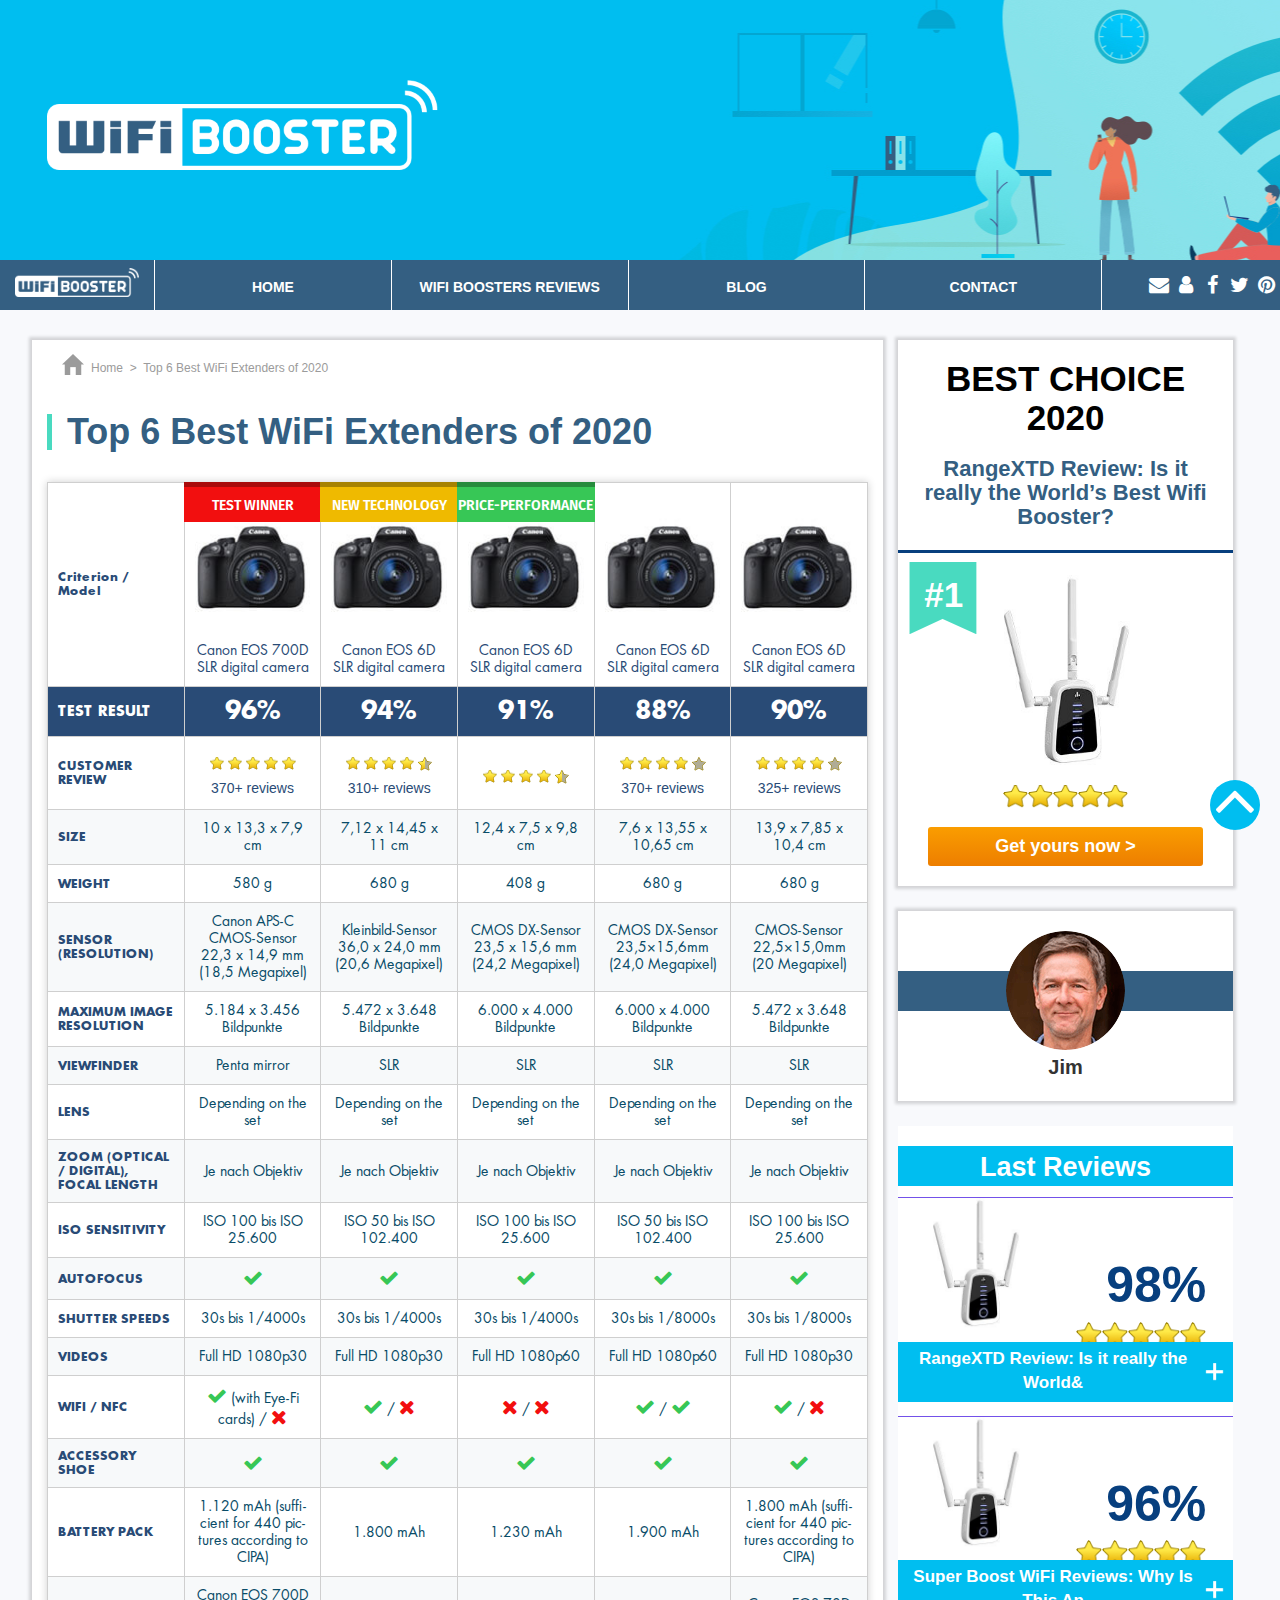
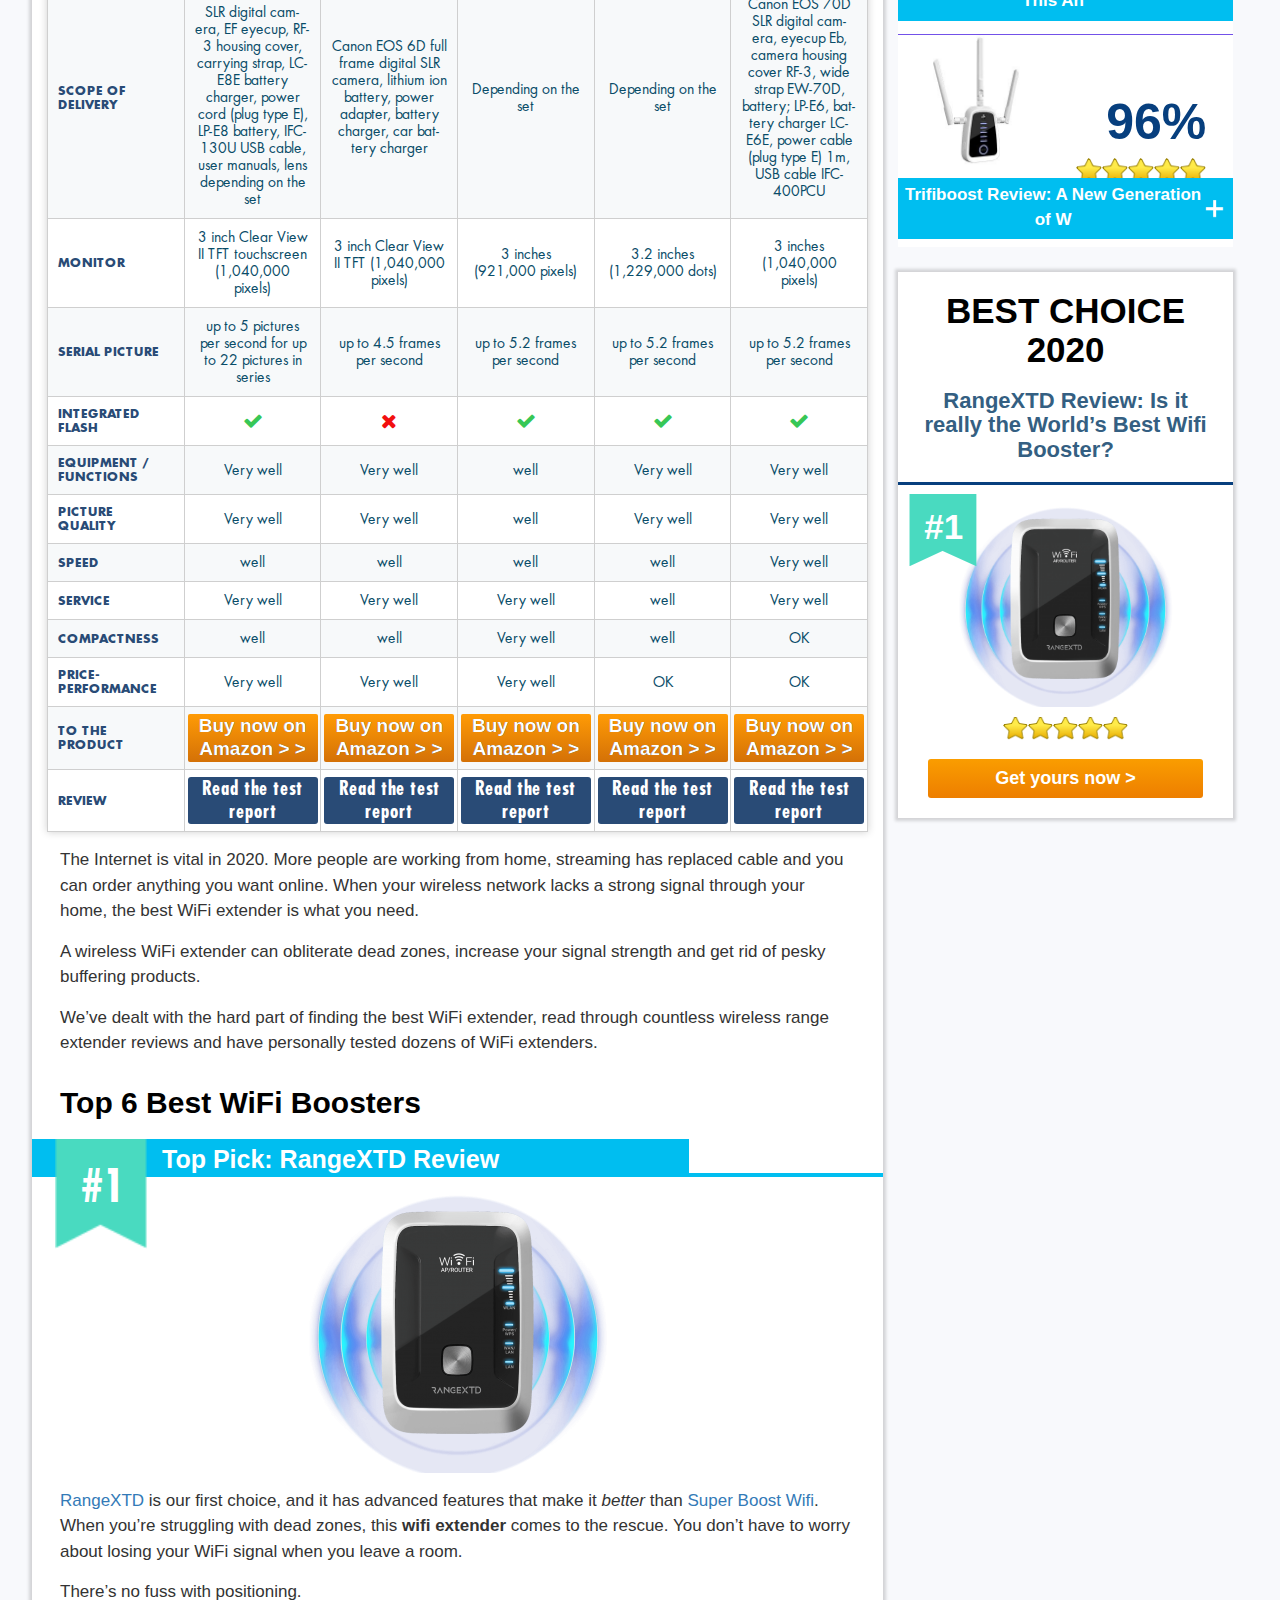
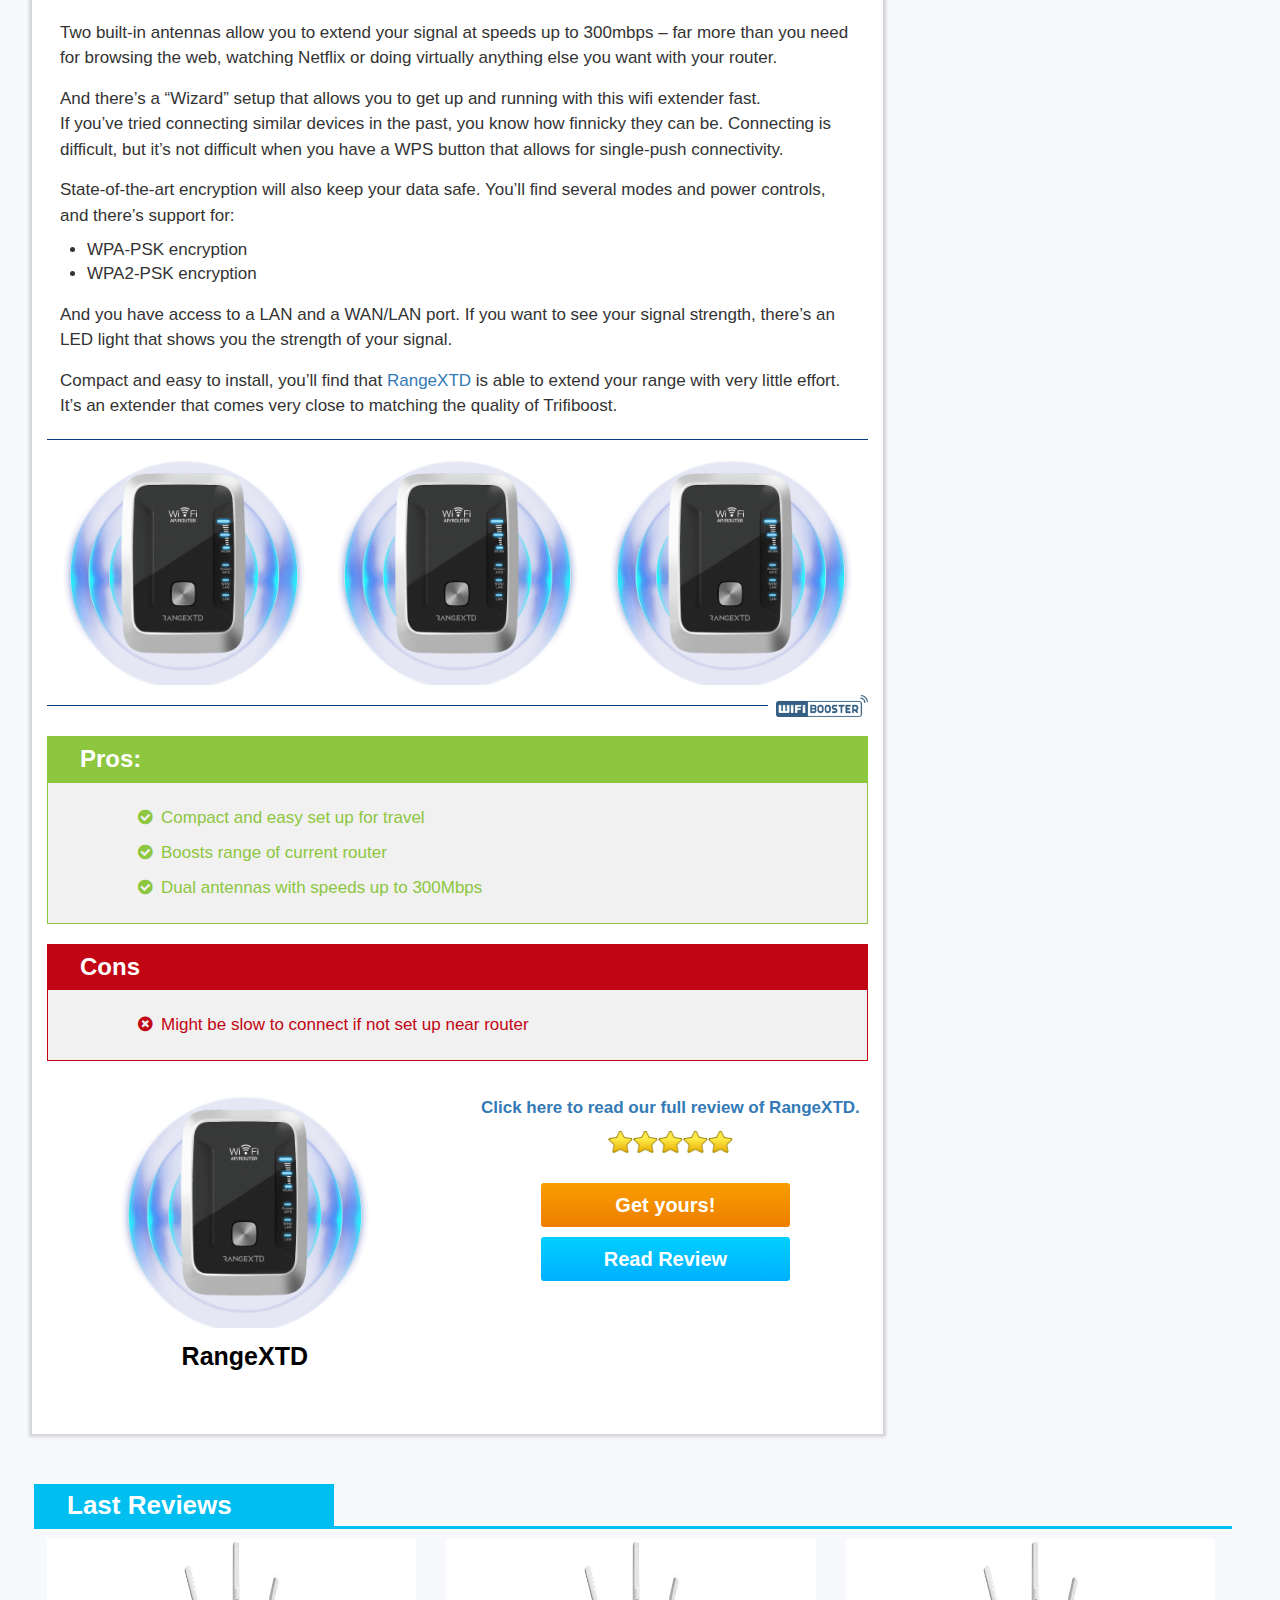
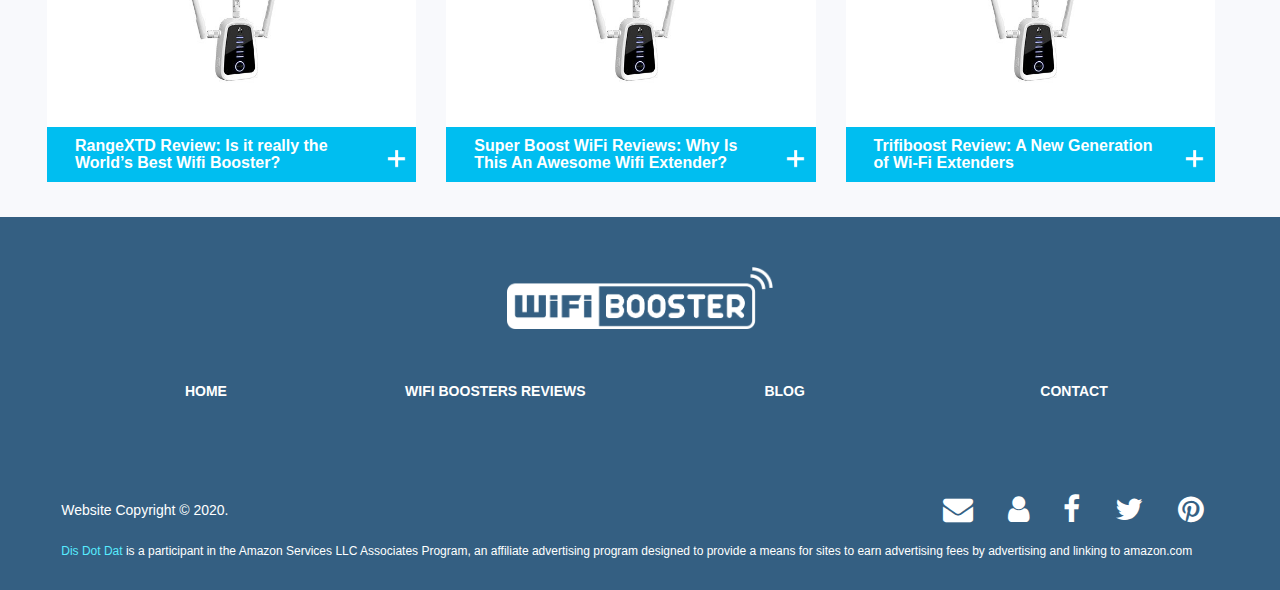
<file: index.html>
<!DOCTYPE html>
   <html lang="en-US" style="margin-top:0px !important;">

   <head>
     <meta charset="utf-8">
     <link rel="alternate" hreflang="en" href="index.html" />


     <title>
       Top 6 Best WiFi Extenders of 2020 </title>
     <meta content="IE=edge,chrome=1" http-equiv="X-UA-Compatible">
     <meta name="viewport" content="width=device-width, initial-scale=1">


     <link href="https://maxcdn.bootstrapcdn.com/font-awesome/4.6.3/css/font-awesome.min.css" rel="stylesheet" >
     <link rel="stylesheet" type="text/css" href="assets/css/bootstrap.min.css">
     <link rel="stylesheet" type="text/css" href="assets/css/style.css" media="all" />
   



   </head>

   <body>
     <div class="head" style="background:url(assets/img/banner-main.jpg) center no-repeat #84E2E6;">
       <div class="container">
         <a href="index.html" title="" rel="home">
           <img src="assets/img/logo-white.png" alt="WiFi Booster" class="brand-logo">
         </a>
       </div>
     </div>
     <!--Fin de head-->
     <div class="push-content">
       <span class="nav-anchor"></span>
       <div class="sticky-navbar-off">
         <div id="navbar">
          <nav role="navigation" class="navbar-collapse navbar-default">
            <div class="navbar-header">
                <button data-toggle="collapse-side" data-target=".side-collapse"
                    data-target-2=".side-collapse-container" type="button" class="navbar-toggle pull-left">
                    <span class="icon-bar"></span>
                    <span class="icon-bar"></span>
                    <span class="icon-bar"></span>
                </button>
                <a class="navbar-brand" href="index.html">
                    <img src="assets/img/logo-white.png" alt="WiFi Booster">
                </a>
            </div>
            <div class="navbar-inverse side-collapse in">
                <ul class="nav navbar-nav">
                    <li><a href="index.html" id="test">Home</a></li>
                    <li class="dropdown">
                        <a href="wifi-boosters-reviews.html" class="dropdown-toggle">WiFi Boosters
                            Reviews</a>
                    </li>
                    <li class="dropdown">
                        <a href="blog.html" class="dropdown-toggle">Blog</a>
                    </li>
                    <li><a href="contact.html">Contact</a></li>
                </ul>
                <ul class="rs-right">
                    <li><a href="contact.html" class="rs-kontakt"><i class="fa fa-envelope"
                                aria-hidden="true"></i></a></li>
                    <li><a href="#" class="rs-uber-uns"><i class="fa fa-user" aria-hidden="true"></i></a></li>
                    <li><a href="#" class="rs-facebook" target="_blank"><i class="fa fa-facebook"
                                aria-hidden="true"></i></a></li>
                    <li><a href="#" class="rs-twitter" target="_blank"><i class="fa fa-twitter"
                                aria-hidden="true"></i></a></li>
                    <li><a href="#" class="rs-pinterest" target="_blank"><i class="fa fa-pinterest"
                                aria-hidden="true"></i></a></li>
                </ul>
            </div>
            <!-- /.navbar-collapse -->
        </nav>
         </div>
         <!--Fin de nav bar-->
       </div>
       <!--Fin de sticky navbar off -->
       <!--fin menu -->
     </div>





     <div class="container">
       <div class="row">
         <div class="col-main espacioConte sidesomraGris">
           <div id="crumbs"><img src="assets/img/house.png" width="22px" height="21px"><a href="index.html"
               rel="nofollow">Home</a>&nbsp;&nbsp;&#62;&nbsp;&nbsp;Top 6 Best WiFi Extenders of 2020
           </div>
           <div class="blog-post">
             <div class="header-product">
               <h1 class="titulo">Top 6 Best WiFi Extenders of 2020</h1>
             </div>
             <table id="table-dos">
               <tbody>
                 <tr class="product">
                   <th style="vertical-align: middle;">Criterion / Model</th>
                   <td><span class="tests">TEST WINNER</span><a
                       href=""
                       target="_blank"><img class="img-responsive alignnone size-full wp-image-444 fondotransparente"
                         src="assets/img/eos_700d.jpg" alt="Canon EOS 700D SLR-Digitalkamera">Canon EOS 700D SLR digital camera</a>
                   </td>
                   <td><span class="prest">NEW TECHNOLOGY</span><a
                       href=""
                       target="_blank"><img class="img-responsive alignnone size-full wp-image-444 fondotransparente"
                         src="assets/img/eos_700d.jpg" alt="Canon EOS 6D SLR-Digitalkamera">Canon EOS 6D SLR digital camera</a>
                   </td>
                   <td><span class="bests">PRICE-PERFORMANCE</span><a
                       href=""
                       target="_blank"><img class="img-responsive alignnone size-full wp-image-444 fondotransparente"
                         src="assets/img/eos_700d.jpg" alt="Nikon D3300 SLR-Digitalkamera">Canon EOS 6D SLR digital camera</a>
                   </td>
                   <td><a
                       href=""
                       target="_blank"><img class="img-responsive alignnone size-full wp-image-444 fondotransparente"
                         src="assets/img/eos_700d.jpg" alt="Nikon D7200 SLR-Digitalkamera">Canon EOS 6D SLR digital camera</a>
                   </td>
                   <td><a
                       href=""
                       target="_blank"><img class="img-responsive alignnone size-full wp-image-444 fondotransparente"
                         src="assets/img/eos_700d.jpg" alt="Canon EOS 70D SLR-Digitalkamera">Canon EOS 6D SLR digital camera</a>
                   </td>
                 </tr>
                 <tr class="resultado">
                   <th>TEST RESULT</th>
                   <td>96%</td>
                   <td>94%</td>
                   <td>91%</td>
                   <td>88%</td>
                   <td>90%</td>
                 </tr>
                 <tr>
                   <th>CUSTOMER REVIEW	
                  </th>
                   <td>
                     <div class="estrellas"><a
                         href=""
                         target="_blank"><span class="star"></span> <span class="star"></span> <span
                           class="star"></span> <span class="star"></span> <span class="star"></span></a></div>
                     <p><a
                         href=""
                         target="_blank">370+ reviews</a></p>
                   </td>
                   <td>
                     <div class="estrellas"><a
                         href=""
                         target="_blank"><span class="star"></span> <span class="star"></span> <span
                           class="star"></span> <span class="star"></span> <span class="star-half"></span></a></div>
                     <p><a
                         href=""
                         target="_blank">310+ reviews</a></p>
                   </td>
                   <td>
                     <div class="estrellas"><a
                         href=""
                         target="_blank"><span class="star"></span> <span class="star"></span> <span
                           class="star"></span> <span class="star"></span> <span class="star-half"></span></a></div>
                     <p><a
                         href=""
                         target="_blank"></a></p>
                   </td>
                   <td>
                     <div class="estrellas"><a
                         href=""
                         target="_blank"><span class="star"></span> <span class="star"></span> <span
                           class="star"></span> <span class="star"></span> <span class="star-empty"></span></a></div>
                     <p><a
                         href=""
                         target="_blank">370+ reviews</a></p>
                   </td>
                   <td>
                     <div class="estrellas"><a
                         href=""
                         target="_blank"><span class="star"></span> <span class="star"></span> <span
                           class="star"></span> <span class="star"></span> <span class="star-empty"></span></a></div>
                     <p><a
                         href=""
                         target="_blank">325+ reviews</a></p>
                   </td>
                 </tr>
                 <tr>
                   <th>SIZE</th>
                   <td>10 x 13,3 x 7,9 cm</td>
                   <td>7,12 x 14,45 x 11 cm</td>
                   <td>12,4 x 7,5 x 9,8 cm</td>
                   <td>7,6 x 13,55 x 10,65 cm</td>
                   <td>13,9 x 7,85 x 10,4 cm</td>
                 </tr>
                 <tr>
                   <th>WEIGHT</th>
                   <td>580 g</td>
                   <td>680 g</td>
                   <td>408 g</td>
                   <td>680 g</td>
                   <td>680 g</td>
                 </tr>
                 <tr>
                   <th>SENSOR (RESOLUTION)</th>
                   <td>Canon APS-C CMOS-Sensor 22,3 x 14,9 mm (18,5 Megapixel)</td>
                   <td>Kleinbild-Sensor 36,0 x 24,0 mm (20,6 Megapixel)</td>
                   <td>CMOS DX-Sensor 23,5 x 15,6 mm (24,2 Megapixel)</td>
                   <td>CMOS DX-Sensor 23,5×15,6mm (24,0 Megapixel)</td>
                   <td>CMOS-Sensor 22,5×15,0mm (20 Megapixel)</td>
                 </tr>
                 <tr>
                   <th>MAXIMUM IMAGE RESOLUTION</th>
                   <td>5.184 x 3.456 Bildpunkte</td>
                   <td>5.472 x 3.648 Bildpunkte</td>
                   <td>6.000 x 4.000 Bildpunkte</td>
                   <td>6.000 x 4.000 Bildpunkte</td>
                   <td>5.472 x 3.648 Bildpunkte</td>
                 </tr>
                 <tr>
                   <th>VIEWFINDER</th>
                   <td>Penta mirror</td>
                   <td>SLR</td>
                   <td>SLR</td>
                   <td>SLR</td>
                   <td>SLR</td>
                 </tr>
                 <tr>
                   <th>LENS</th>
                   <td>Depending on the set</td>
                   <td>Depending on the set</td>
                   <td>Depending on the set</td>
                   <td>Depending on the set</td>
                   <td>Depending on the set</td>
                 </tr>
                 <tr>
                   <th>ZOOM (OPTICAL / DIGITAL), FOCAL LENGTH</th>
                   <td>Je nach Objektiv</td>
                   <td>Je nach Objektiv</td>
                   <td>Je nach Objektiv</td>
                   <td>Je nach Objektiv</td>
                   <td>Je nach Objektiv</td>
                 </tr>
                 <tr>
                   <th>ISO SENSITIVITY</th>
                   <td>ISO 100 bis ISO 25.600</td>
                   <td>ISO 50 bis ISO 102.400</td>
                   <td>ISO 100 bis ISO 25.600</td>
                   <td>ISO 50 bis ISO 102.400</td>
                   <td>ISO 100 bis ISO 25.600</td>
                 </tr>
                 <tr>
                   <th>AUTOFOCUS</th>
                   <td><span class="fa fa-check"></span><span class="hide">ja</span></td>
                   <td><span class="fa fa-check"></span><span class="hide">ja</span></td>
                   <td><span class="fa fa-check"></span><span class="hide">ja</span></td>
                   <td><span class="fa fa-check"></span><span class="hide">ja</span></td>
                   <td><span class="fa fa-check"></span><span class="hide">ja</span></td>
                 </tr>
                 <tr>
                   <th>SHUTTER SPEEDS</th>
                   <td>30s bis 1/4000s</td>
                   <td>30s bis 1/4000s</td>
                   <td>30s bis 1/4000s</td>
                   <td>30s bis 1/8000s</td>
                   <td>30s bis 1/8000s</td>
                 </tr>
                 <tr>
                   <th>Videos</th>
                   <td>Full HD 1080p30</td>
                   <td>Full HD 1080p30</td>
                   <td>Full HD 1080p60</td>
                   <td>Full HD 1080p60</td>
                   <td>Full HD 1080p30</td>
                 </tr>
                 <tr>
                   <th>WiFi / NFC</th>
                   <td><span class="fa fa-check"></span><span class="hide">ja</span> (with Eye-Fi cards)  / <span
                       class="fa fa-times"></span><span class="hide">nein</span></td>
                   <td><span class="fa fa-check"></span><span class="hide">ja</span> / <span
                       class="fa fa-times"></span><span class="hide">nein</span></td>
                   <td><span class="fa fa-times"></span><span class="hide">nein</span> / <span
                       class="fa fa-times"></span><span class="hide">nein</span></td>
                   <td><span class="fa fa-check"></span><span class="hide">ja</span> / <span
                       class="fa fa-check"></span><span class="hide">ja</span></td>
                   <td><span class="fa fa-check"></span><span class="hide">ja</span> / <span
                       class="fa fa-times"></span><span class="hide">nein</span></td>
                 </tr>
                 <tr>
                   <th>ACCESSORY SHOE</th>
                   <td><span class="fa fa-check"></span><span class="hide">ja</span></td>
                   <td><span class="fa fa-check"></span><span class="hide">ja</span></td>
                   <td><span class="fa fa-check"></span><span class="hide">ja</span></td>
                   <td><span class="fa fa-check"></span><span class="hide">ja</span></td>
                   <td><span class="fa fa-check"></span><span class="hide">ja</span></td>
                 </tr>
                 <tr>
                   <th>BATTERY PACK	</th>
                   <td>1.120 mAh (sufficient for 440 pictures according to CIPA)</td>
                   <td>1.800 mAh</td>
                   <td>1.230 mAh</td>
                   <td>1.900 mAh</td>
                   <td>1.800 mAh (sufficient for 440 pictures according to CIPA)</td>
                 </tr>
                 <tr>
                   <th>SCOPE OF DELIVERY</th>
                   <td>Canon EOS 700D SLR digital camera, EF eyecup, RF-3 housing cover, carrying strap, LC-E8E battery charger, power cord (plug type E), LP-E8 battery, IFC-130U USB cable, user manuals, lens depending on the set</td>
                   <td>Canon EOS 6D full frame digital SLR camera, lithium ion battery, power adapter, battery charger, car battery charger</td>
                   <td>Depending on the set</td>
                   <td>Depending on the set</td>
                   <td>Canon EOS 70D SLR digital camera, eyecup Eb, camera housing cover RF-3, wide strap EW-70D, battery; LP-E6, battery charger LC-E6E, power cable (plug type E) 1m, USB cable IFC-400PCU</td>
                 </tr>
                 <tr>
                   <th>Monitor</th>
                   <td>3 inch Clear View II TFT touchscreen (1,040,000 pixels)</td>
                   <td>3 inch Clear View II TFT (1,040,000 pixels)</td>
                   <td>3 inches (921,000 pixels)</td>
                   <td>3.2 inches (1,229,000 dots)</td>
                   <td>3 inches (1,040,000 pixels)</td>
                 </tr>
                 <tr>
                   <th>SERIAL PICTURE	</th>
                   <td>	up to 5 pictures per second for up to 22 pictures in series</td>
                   <td>up to 4.5 frames per second</td>
                   <td>up to 5.2 frames per second</td>
                   <td>up to 5.2 frames per second</td>
                   <td>up to 5.2 frames per second</td>
                 </tr>
                 <tr>
                   <th>INTEGRATED FLASH	</th>
                   <td><span class="fa fa-check"></span><span class="hide">ja</span></td>
                   <td><span class="fa fa-times"></span><span class="hide">nein</span></td>
                   <td><span class="fa fa-check"></span><span class="hide">ja</span></td>
                   <td><span class="fa fa-check"></span><span class="hide">ja</span></td>
                   <td><span class="fa fa-check"></span><span class="hide">ja</span></td>
                 </tr>
                 <tr>
                   <th>EQUIPMENT / FUNCTIONS	</th>
                   <td>Very well</td>
                   <td>Very well</td>
                   <td>well</td>
                   <td>Very well</td>
                   <td>Very well</td>
                 </tr>
                 <tr>
                   <th>PICTURE QUALITY	</th>
                   <td>Very well</td>
                   <td>Very well</td>
                   <td>well</td>
                   <td>Very well</td>
                   <td>Very well</td>
                 </tr>
                 <tr>
                   <th>SPEED</th>
                   <td>well</td>
                   <td>well</td>
                   <td>well</td>
                   <td>well</td>
                   <td>Very well</td>
                 </tr>
                 <tr>
                   <th>SERVICE</th>
                   <td>Very well</td>
                   <td>Very well</td>
                   <td>Very well</td>
                   <td>well</td>
                   <td>Very well</td>
                 </tr>
                 <tr>
                   <th>COMPACTNESS</th>
                   <td>well</td>
                   <td>well</td>
                   <td>Very well</td>
                   <td>well</td>
                   <td>OK</td>
                 </tr>
                 <tr>
                   <th>PRICE-PERFORMANCE	</th>
                   <td>Very well</td>
                   <td>Very well</td>
                   <td>Very well</td>
                   <td>OK</td>
                   <td>OK</td>
                 </tr>
                 <tr class="buttons-table">
                   <th class="subtituloTabla">TO THE PRODUCT					
                  </th>
                   <td><a class="btn bg-naranja txt-blanco"
                       href=""
                       target="_blank">Buy now on Amazon > &gt;</a></td>
                   <td><a class="btn bg-naranja txt-blanco"
                       href=""
                       target="_blank">Buy now on Amazon > &gt;</a></td>
                   <td><a class="btn bg-naranja txt-blanco"
                       href=""
                       target="_blank">Buy now on Amazon > &gt;</a></td>
                   <td><a class="btn bg-naranja txt-blanco"
                       href=""
                       target="_blank">Buy now on Amazon > &gt;</a></td>
                   <td><a class="btn bg-naranja txt-blanco"
                       href=""
                       target="_blank">Buy now on Amazon > &gt;</a></td>
                 </tr>
                 <tr class="buttons-table">
                   <th class="subtituloTabla">REVIEW</th>
                   <td><a class="btn bg-azul1 txt-blanco"
                       href="">Read the test report</a></td>
                   <td><a class="btn bg-azul1 txt-blanco"
                       href="">Read the test report</a></td>
                   <td><a class="btn bg-azul1 txt-blanco"
                       href="">Read the test report</a></td>
                   <td><a class="btn bg-azul1 txt-blanco"
                       href="">Read the test report</a></td>
                   <td><a class="btn bg-azul1 txt-blanco"
                       href="">Read the test report</a></td>
                 </tr>
               </tbody>
             </table>
             <p>
               <!--Fin de tabla grande-->
             </p>
             <div class="TableResponsiveM">
               <div class="cont-circleproduct">
                 <div class="row">
                   <div class="circleproduct">
                     <span class="conte-activ-modal" data-target="#carousel-example-generic" data-slide-to="0"><span
                         class="conte-activ-modal" data-target="#carousel-example-generic" data-slide-to="0"><span
                           data-target=".bd-example-modal-lg" data-toggle="modal"><span
                             class="imgCircle cursor-pointer"><img class="img-circle bordecircle tamCircle"
                               src="assets/img/thumb-3-1-300x278.jpg" /></span></span></span></span>
                     </p>
                     <div class="numberPos img-circle bg-red txt-blanco popup-link" style="width: 30px; height: 30px;">
                       9.8</div>
                     <div class="estrellas estrellas-curvadas"></div>
                     <p class="info-produc-circle">RangeXTD</p>
                     <p> &nbsp;
                     </p>
                   </div>
                   <div class="circleproduct">
                     <span class="conte-activ-modal" data-target="#carousel-example-generic" data-slide-to="1"><span
                         class="conte-activ-modal" data-target="#carousel-example-generic" data-slide-to="1"><span
                           data-target=".bd-example-modal-lg" data-toggle="modal"><span
                             class="imgCircle cursor-pointer"><img class="img-circle bordecircle tamCircle"
                               src="assets/img/thumb-3-1-300x278.jpg" /></span></span></span></span></p>
                     <div class="numberPos img-circle bg-red txt-blanco popup-link" style="width: 30px; height: 30px;">
                       9.6</div>
                     <div class="estrellas estrellas-curvadas"></div>
                     <p class="info-produc-circle">Trifiboost</p>
                     <p> &nbsp;
                     </p>
                   </div>
                   <div class="circleproduct">
                     <span class="conte-activ-modal" data-target="#carousel-example-generic" data-slide-to="2"><span
                         class="conte-activ-modal" data-target="#carousel-example-generic" data-slide-to="2"><span
                           data-target=".bd-example-modal-lg" data-toggle="modal"><span
                             class="imgCircle cursor-pointer"><img class="img-circle bordecircle tamCircle"
                               src="assets/img/thumb-3-1-300x278.jpg" /></span></span></span></span>
                     </p>
                     <div class="numberPos img-circle bg-red txt-blanco popup-link" style="width: 30px; height: 30px;">
                       8.5</div>
                     <div class="estrellas estrellas-curvadas"></div>
                     <p class="info-produc-circle">Nighthawk</p>
                     <p> &nbsp;
                     </p>
                   </div>
                   </p>
                 </div>
                 </p>
               </div>
             </div>
             <p>
               <!--Fin de tabla responsiva-->
             </p>
             <div class="modal modal-movil fade bd-example-modal-lg" tabindex="-1" role="dialog"
               aria-labelledby="myLargeModalLabel" aria-hidden="true">
               <div class="config-modal modal-dialog modal-lg">
                 <div class="modal-content">
                   <button class="close mi-close" type="button" data-dismiss="modal" aria-label="Close"> <span
                       aria-hidden="true">×</span> </button> <!-- Inicio Carousel -->
                   </p>
                   <div id="carousel-example-generic" class="carousel slide carousel-movil" data-ride="carousel">
                     <!-- Wrapper for slides -->
                     </p>
                     <div class="carousel-inner">
                       <!--Carrusel 1-->
                       </p>
                       <div class="item active">
                         <div class="cont-products-modal">
                           <div class="tests-modal bg-rojo2">
                             <h3>Our Choice #1!</h3>
                             </p>
                           </div>
                           <div class="cont-img-prod-prin">
                             <div>RangeXTD</div>
                             <p> <img class="alignnone size-full wp-image-444 fondotransparente resp-center"
                                 src="assets/img/banner-product-1-300x278.png" alt="Range XTD" />
                           </div>
                           <p> &nbsp;</p>
                           <div class="cont-info-modal">
                             <div><span>PRICE:</span> <span>Best Value!</span></div>
                             <div><span>COVERAGE AREA:</span> <span>Large houses</span></div>
                             <div><span>SET UP:</span> <span>Easy</span></div>
                             <div><span>FINAL VERDICT:</span> <span>Our Choice #1!</span></div>
                             </p>
                           </div>
                           <div class="cont-botones-modal">
                             <div class="boton"><a
                                 href=""
                                 target="_blank" rel="noopener noreferrer"><span class="btn bg-naranja txt-blanco">Get
                                   yours now &gt;</span></a></div>
                             <div class="boton"><a href="review.html"><span
                                   class="btn btn-coltoaction txt-blanco">Read Review</span></a></div>
                             </p>
                           </div>
                           </p>
                         </div>
                         </p>
                       </div>
                       <p>
                         <!--Carrusel 2-->
                       </p>
                       <div class="item">
                         <div class="cont-products-modal">
                           <div class="tests-modal bg-rojo2">
                             <h3>Our Choice #2!</h3>
                             </p>
                           </div>
                           <div class="cont-img-prod-prin">
                             <div>Trifiboost</div>
                             <p> <img class="alignnone size-full wp-image-444 fondotransparente resp-center"
                                 src="assets/img/thumb-3-1-300x278.jpg" alt="Trifiboost" />
                           </div>
                           <p> &nbsp;</p>
                           <div class="cont-info-modal">
                             <div><span>PRICE:</span> <span>Most Advanced!</span></div>
                             <div><span>COVERAGE AREA:</span> <span>Large houses</span></div>
                             <div><span>SET UP:</span> <span>Easy</span></div>
                             <div><span>FINAL VERDICT:</span> <span>Our Choice #2!</span></div>
                             </p>
                           </div>
                           <div class="cont-botones-modal">
                             <div class="boton"><a
                                 href=""
                                 target="_blank" rel="noopener noreferrer"><span class="btn bg-naranja txt-blanco">Get
                                   yours now &gt;</span></a></div>
                             <div class="boton"><a href="review.html"><span
                                   class="btn btn-coltoaction txt-blanco">Read Review</span></a></div>
                             </p>
                           </div>
                           </p>
                         </div>
                         </p>
                       </div>
                       <p>
                         <!--Carrusel 3-->
                       </p>
                       <div class="item">
                         <div class="cont-products-modal">
                           <div class="tests-modal bg-rojo2">
                             <h3>Not Recommended</h3>
                             </p>
                           </div>
                           <div class="cont-img-prod-prin">
                             <div>Nighthawk</div>
                             <p> <img class="alignnone size-full wp-image-444 fondotransparente resp-center"
                                 src="assets/img/banner-product-1-300x278.png" alt="Nighthawk" />
                           </div>
                           <p> &nbsp;</p>
                           <div class="cont-info-modal">
                             <div><span>PRICE:</span> <span>Expensive!</span></div>
                             <div><span>COVERAGE AREA:</span> <span>Small Houses</span></div>
                             <div><span>SET UP:</span> <span>Complicated</span></div>
                             <div><span>FINAL VERDICT:</span> <span>Not recommended</span></div>
                             </p>
                           </div>
                           <div class="cont-botones-modal">
                             <div class="boton"><a
                                 href="review.html"><span
                                   class="btn btn-coltoaction txt-blanco">Read Review</span></a></div>
                             </p>
                           </div>
                           </p>
                         </div>
                         </p>
                       </div>
                       </p>
                     </div>
                     <p>
                       <!-- Controls -->
                     </p>
                     <div class="left carousel-control" role="button" data-slide="prev"></div>
                     <div class="right carousel-control" role="button" data-slide="next"></div>
                     </p>
                   </div>
                   <p>
                     <!-- Fin Carousel -->
                 </div>
                 </p>
               </div>
             </div>
             <p>
               <!--Fin de modal-->
             </p>
             <p>The Internet is vital in 2020. More people are working from home, streaming has replaced cable and you
               can order anything you want online. When your wireless network lacks a strong signal through your home,
               the best WiFi extender is what you need.</p>
             <p>A wireless WiFi extender can obliterate dead zones, increase your signal strength and get rid of pesky
               buffering products.</p>
             <p>We’ve dealt with the hard part of finding the best WiFi extender, read through countless wireless range
               extender reviews and have personally tested dozens of WiFi extenders.</p>
             <h2>Top 6 Best WiFi Boosters</h2>
             <div class="header-product margin-header-product">
               <div class="ribon"><img class="img-responsive loading"
                   src="assets/img/banderin.png" data-was-processed="true" /></p>
                 <p class="txtRibon"><span class="numbered">#1</span></p>
                 </p>
               </div>
               <h3 id="differenceHeader" class="bg-azul1 title-product1">Top Pick: RangeXTD Review</h3>
               <hr class="bg-azul1" />
             </div>
             <p><img src="assets/img/banner-product-1-300x278.png" class="img-responsive"></p>
             <p><a href="range-xtd-review.html">RangeXTD</a> is our first choice, and it has advanced features
               that make it <em>better</em> than <a href="super-boost-wifi-review/index.html">Super Boost Wifi</a>. When
               you’re struggling with dead zones, this <strong>wifi extender</strong> comes to the rescue. You don’t
               have to worry about losing your WiFi signal when you leave a room.</p>
             <p>There&#8217;s no fuss with positioning.</p>
             <p>Two built-in antennas allow you to extend your signal at speeds up to 300mbps – far more than you need
               for browsing the web, watching Netflix or doing virtually anything else you want with your router.</p>
             <p>And there’s a “Wizard” setup that allows you to get up and running with this wifi extender
               fast</em>.<br />
               If you’ve tried connecting similar devices in the past, you know how finnicky they can be. Connecting is
               difficult, but it’s not difficult when you have a WPS button that allows for single-push connectivity.
             </p>
             <p>State-of-the-art encryption will also keep your data safe. You&#8217;ll find several modes and power
               controls, and there’s support for:</p>
             <ul>
               <li>WPA-PSK encryption</li>
               <li>WPA2-PSK encryption</li>
             </ul>
             <p>And you have access to a LAN and a WAN/LAN port. If you want to see your signal strength, there’s an LED
               light that shows you the strength of your signal.</p>
             <p>Compact and easy to install, you’ll find that <a href="range-xtd-review.html">RangeXTD</a> is able
               to extend your range with very little effort. It&#8217;s an extender that comes very close to matching
               the quality of Trifiboost.</p>
             <div class="row coffeBorder">
               <div class="col-lg-4 col-md-4 col-sm-4 col-xs-12"><img class="img-responsive loading"
                   src="assets/img/banner-product-1-300x278.png" width="280" height="227"
                   data-was-processed="true" /></div>
               <div class="col-lg-4 col-md-4 col-sm-4 col-xs-12"><img class="img-responsive loading"
                   src="assets/img/banner-product-1-300x278.png" width="280" height="227"
                   data-was-processed="true" /></div>
               <div class="col-lg-4 col-md-4 col-sm-4 col-xs-12"><img class="img-responsive loading"
                   src="assets/img/banner-product-1-300x278.png" width="280" height="227" data-was-processed="true" /></div>
               <p> <img class="imgTsitaKfe loading" src="assets/img/logo-dark.png" width="100"
                   height="22" data-was-processed="true" />
             </div>
             <div class="contenedorcolor cajaVerde">
               <div class="plecacolor">
                 <h3>Pros:</h3>
               </div>
               <div class="cjacolor">
                 <ul>
                   <li><i class="fa fa-check-circle"></i>Compact and easy set up for travel</li>
                   <li><i class="fa fa-check-circle"></i>Boosts range of current router</li>
                   <li><i class="fa fa-check-circle"></i>Dual antennas with speeds up to 300Mbps</li>
                 </ul>
               </div>
             </div>
             <div class="contenedorcolor cajaRoja">
               <div class="plecacolor">
                 <h3>Cons</h3>
               </div>
               <div class="cjacolor">
                 <ul>
                   <li><i class="fa fa-times-circle"></i>Might be slow to connect if not set up near router</li>
                 </ul>
               </div>
             </div>
             <div class="coltoaction">
               <div class="row">
                 <div class="col-lg-6 col-md-6 col-sm-6 col-xs-12 ">
                   <img class="img-responsive loading" src="assets/img/banner-product-1-300x278.png" width="250"
                     height="250" data-was-processed="true" /></p>
                   <p class="nameProduct">RangeXTD</p>
                   </p>
                 </div>
                 <div class="col-lg-6 col-md-6 col-sm-6 col-xs-12 txtcolto">
                   <a href="range-xtd-review.html" target="_blank" rel="noopener noreferrer">Click here to read
                     our full review of RangeXTD.</a></p>
                   <div class="stars"><span class="star"></span><span class="star"></span><span
                       class="star"></span><span class="star"></span><span class="star"></span></div>
                   <p> <a
                       href=""
                       target="_blank" rel="noopener noreferrer"><span class="btn bg-naranja txt-blanco">Get
                         yours!</span></a><br />
                     <a href="review.html"><span class="btn btn-coltoaction txt-blanco">Read
                         Review</span></a>
                 </div>
                 </p>
               </div>
             </div>

           </div>
         </div>


         <div class="col-secondary">
          <div class="sidesomraGris sidebar1 bg-blanco">
              <h2 class="title-red">BEST CHOICE
                  2020 </h2>
              <h5 class="title-blue">
                  RangeXTD Review: Is it really the World&#8217;s Best Wifi Booster? </h5>
              <hr>
              <div class="banderinSidebar">#1</div>
              <a href="range-xtd-review.html">
                  <img width="200" height="185" src="assets/img/thumb-3-1-300x278.jpg"
                      class="img-responsive tamimgSidebar wp-post-image" alt=""
                       /> </a>
              <div class="stars">
                  <div class="stars">
                      <span class="star"></span><span class="star"></span><span class="star"></span><span
                          class="star"></span><span class="star"></span>
                  </div>
              </div>
              <a href=""
                  class="btn-sidebar silverio rangextdbtn" target="_blank">Get yours now &gt;</a>
          </div>
          <div class="sidesomraGris sidebar2 bg-blanco">
              <div class="contImgAuto">
                  <div class="barraAzul">
                  </div>
                  <img class="img-circle imgCircle" src="assets/img/sidebar-jim.png">
              </div>
              <p class="jim"><strong>Jim</strong>
              </p>
          </div>
          <div class="sidesomraGris sidebar2 sidebarup bg-trans">
            <div class="plecatitulos bg-red1 ">
            <h2>Last Reviews</h2>
            </div>
            <div class="contenedorSombra" style="background-image:url('assets/img/thumb-3-1-300x278.jpg')">
            <div class="contendorSombraTitulo">
            <div class="review-img-rating-stars">
            <div class="review-rating">
            <h3>Total Rating</h3>
            <span>98%</span>
            </div>
            <div class="review-stars sidebar-stars">
            <span class="star-full"></span><span class="star-full"></span><span class="star-full"></span><span class="star-full"></span><span class="star-full"></span>			</div>
            </div>
            <div class="contenedorSubtituloMas">
            RangeXTD Review: Is it really the World&amp;		</div>
            </div>
            <div class="cajaSombra">
            <a href="review.html">
            <h3>
            RangeXTD Review: Is it really the World’s Best Wifi Bo			</h3>
            <hr>
            <p>
            Are you struggling with dead zones in your house? When my router isn’t in just the right position, the other side of my home becomes a dead zone. I ...			</p>
            </a>
            </div>
            </div>
            <div class="contenedorSombra" style="background-image:url('assets/img/thumb-3-1-300x278.jpg')">
            <div class="contendorSombraTitulo">
            <div class="review-img-rating-stars">
            <div class="review-rating">
            <h3>Total Rating</h3>
            <span>96%</span>
            </div>
            <div class="review-stars sidebar-stars">
            <span class="star-full"></span><span class="star-full"></span><span class="star-full"></span><span class="star-full"></span><span class="star-full"></span>			</div>
            </div>
            <div class="contenedorSubtituloMas">
            Super Boost WiFi Reviews: Why Is This An		</div>
            </div>
            <div class="cajaSombra">
            <a href="review.html">
            <h3>
            Super Boost WiFi Reviews: Why Is This An Awesome Wifi Extend			</h3>
            <hr>
            <p>
            People are going crazy over this product. So, I decided to do some research on this network extender to see if it can actually beat some of the models...			</p>
            </a>
            </div>
            </div>
            <div class="contenedorSombra" style="background-image:url('assets/img/thumb-3-1-300x278.jpg')">
            <div class="contendorSombraTitulo">
            <div class="review-img-rating-stars">
            <div class="review-rating">
            <h3>Total Rating</h3>
            <span>96%</span>
            </div>
            <div class="review-stars sidebar-stars">
            <span class="star-full"></span><span class="star-full"></span><span class="star-full"></span><span class="star-full"></span><span class="star-full"></span>			</div>
            </div>
            <div class="contenedorSubtituloMas">
            Trifiboost Review: A New Generation of W		</div>
            </div>
            <div class="cajaSombra">
            <a href="review.html">
            <h3>
            Trifiboost Review: A New Generation of Wi-Fi Extenders			</h3>
            <hr>
            <p>
            When your Wi-Fi signal is weak or your connection doesn’t extend as far as you want, a Wi-Fi booster can help. But there are so many boosters on the...			</p>
            </a>
            </div>
            </div>
            </div>


          <div class="anchor-sticky">
              <div id="mysticky">
                  <div class="sidesomraGris sidebar1 bg-blanco">
                      <h2 class="title-red">BEST CHOICE
                          2020 </h2>
                      <h5 class="title-blue">
                          RangeXTD Review: Is it really the World&#8217;s Best Wifi Booster? </h5>
                      <hr>
                      <div class="banderinSidebar">#1</div>
                      <a href="range-xtd-review.html">
                          <img width="1153" height="1067" src="assets/img/banner-product-1-300x278.png"
                              class="img-responsive tamimgSidebar wp-post-image" alt=""
                              /> </a>
                      <div class="stars">
                          <div class="stars">
                              <span class="star"></span><span class="star"></span><span class="star"></span><span
                                  class="star"></span><span class="star"></span>
                          </div>
                      </div>
                      <a href=""
                          class="btn-sidebar silverio rangextdbtn" target="_blank">Get yours now &gt;</a>
                  </div>
              </div>
          </div>
      </div>

       </div>
     </div>




     <div class="container">
       <div class="row">
         <div class="col-lg-12">
           <div class="posRelacionado somraGris bg-blanco">
             <div class="conteTitulo">
               <div class="cajaTitulo bg-azul1 txt-blanco">
                 <h2>Last Reviews</h2>
               </div>
             </div>
             <div class="row">
               <div class="col-lg-4 col-sm-4 col-md-4 col-xs-12">
                 <div class="contenedorSombra"
                   style="background-image:url('assets/img/thumb-3-1-300x278.jpg'); background-size: 44%; background-position: top center;">
                   <div class="contenedorSombraTitulo">
                     <h2>RangeXTD Review: Is it really the World&#8217;s Best Wifi Booster?</h2>
                   </div>
                   <a href="review.html">
                     <div class="cajaSombra">
                       <div class="recuadroInterno"></div>
                       <h2>RangeXTD Review: Is it really the World&#8217;s Best Wifi Booster?</h2>
                       <p>Are you struggling with dead zones in your house? When my router isn’t in just the right
                         position, the other side of my home becomes a dead zone. I ...</p>
                       <div class="cajaLink">
                         <a href="review.html">Read More</a>
                       </div>
                     </div>
                     <!--Fin de caja sombras-->
                   </a>
                 </div>
               </div>


               <div class="col-lg-4 col-sm-4 col-md-4 col-xs-12">
                 <div class="contenedorSombra"
                   style="background-image:url('assets/img/thumb-3-1-300x278.jpg'); background-size: 44%; background-position: top center;">
                   <div class="contenedorSombraTitulo">
                     <h2>Super Boost WiFi Reviews: Why Is This An Awesome Wifi Extender?</h2>
                   </div>
                   <a href="review.html">
                     <div class="cajaSombra">
                       <div class="recuadroInterno"></div>
                       <h2>Super Boost WiFi Reviews: Why Is This An Awesome Wifi Extender?</h2>
                       <p>People are going crazy over this product. So, I decided to do some research on this network
                         extender to see if it can actually beat some of the models...</p>
                       <div class="cajaLink">
                         <a href="review.html">Read More</a>
                       </div>
                     </div>
                     <!--Fin de caja sombras-->
                   </a>
                 </div>
               </div>


               <div class="col-lg-4 col-sm-4 col-md-4 col-xs-12">
                 <div class="contenedorSombra"
                   style="background-image:url('assets/img/thumb-3-1-300x278.jpg'); background-size: 44%; background-position: top center;">
                   <div class="contenedorSombraTitulo">
                     <h2>Trifiboost Review: A New Generation of Wi-Fi Extenders</h2>
                   </div>
                   <a href="review.html">
                     <div class="cajaSombra">
                       <div class="recuadroInterno"></div>
                       <h2>Trifiboost Review: A New Generation of Wi-Fi Extenders</h2>
                       <p>When your Wi-Fi signal is weak or your connection doesn’t extend as far as you want, a Wi-Fi
                         booster can help. But there are so many boosters on the...</p>
                       <div class="cajaLink">
                         <a href="review.html">Read More</a>
                       </div>
                     </div>
                     <!--Fin de caja sombras-->
                   </a>
                 </div>
               </div>


             </div>
           </div>
         </div>
       </div>
     </div>





     <div id="footer" class="footeer bg-negro3">
      <div class="container">
        <div class="row menuFooter">
          <div class="titulofooter">
            <img class="img-responsive" src="assets/img/logo-white.png">
          </div>
          <div class="colum">
            <a href="index.html" id="test">Home</a>
          </div>
          <div class="colum">
            <a href="wifi-boosters-reviews.html">WiFi Boosters Reviews</a>
          </div>
          <div class="colum">
            <a href="blog.html">Blog</a>
          </div>
          <div class="colum">
            <a href="contact.html">Contact</a>
          </div>
        </div>
        <div class="row very-bottom-footer">
          <div class="col-lg-8 col-md-8 col-sm-12 col-xs-12">
            <div class="fechaproducto">
              <a href="index.html"><span>Website</span> Copyright ©
                2020.</a>
            </div>
          </div>
          <div class="col-lg-4 col-md-4 col-sm-12 col-xs-12">
            <div class="redesFotter">
              <a href="contact.html" class="rs-kontakt">
                <i class="fa fa-envelope" aria-hidden="true"></i>
              </a>
              <a href="index.html" class="rs-uber-uns">
                <i class="fa fa-user" aria-hidden="true"></i>
              </a>
              <a class="icon-fb" href="#" target="_blank">
                <i class="fa fa-facebook" aria-hidden="true"></i>
              </a>
              <a class="icon-tw" href="#" target="_blank">
                <i class="fa fa-twitter" aria-hidden="true"></i>
              </a>
              <a class="icon-pin" href="#" target="_blank">
                <i class="fa fa-pinterest" aria-hidden="true"></i>
              </a>
            </div>
          </div>
        </div>
        <div class="txtFooter">
          <p>
            <a href="index.html">Dis Dot Dat</a> is a participant in the Amazon Services LLC Associates Program, an
            affiliate advertising program designed to provide a means for sites to earn advertising fees by advertising
            and linking to amazon.com
          </p>
        </div>
      </div>
    </div>



     <!-- click to scroll top  -->
     <a class="cd-top" href="#" style="position: fixed; bottom: 70px;">
       <i class="fa fa-angle-up"></i>
     </a>
     <script src="assets/js/jquery.min.js"></script>
     <script src="assets/js/bootstrap.min.js"></script>
     <script type="text/javascript" src="assets/js/swiper.min.js"></script>
     <script type="text/javascript" src="assets/js/navbar.min.js"></script>
     <script type="text/javascript" src="assets/js/main-non.js"></script>

   </body>

   </html>
</file>
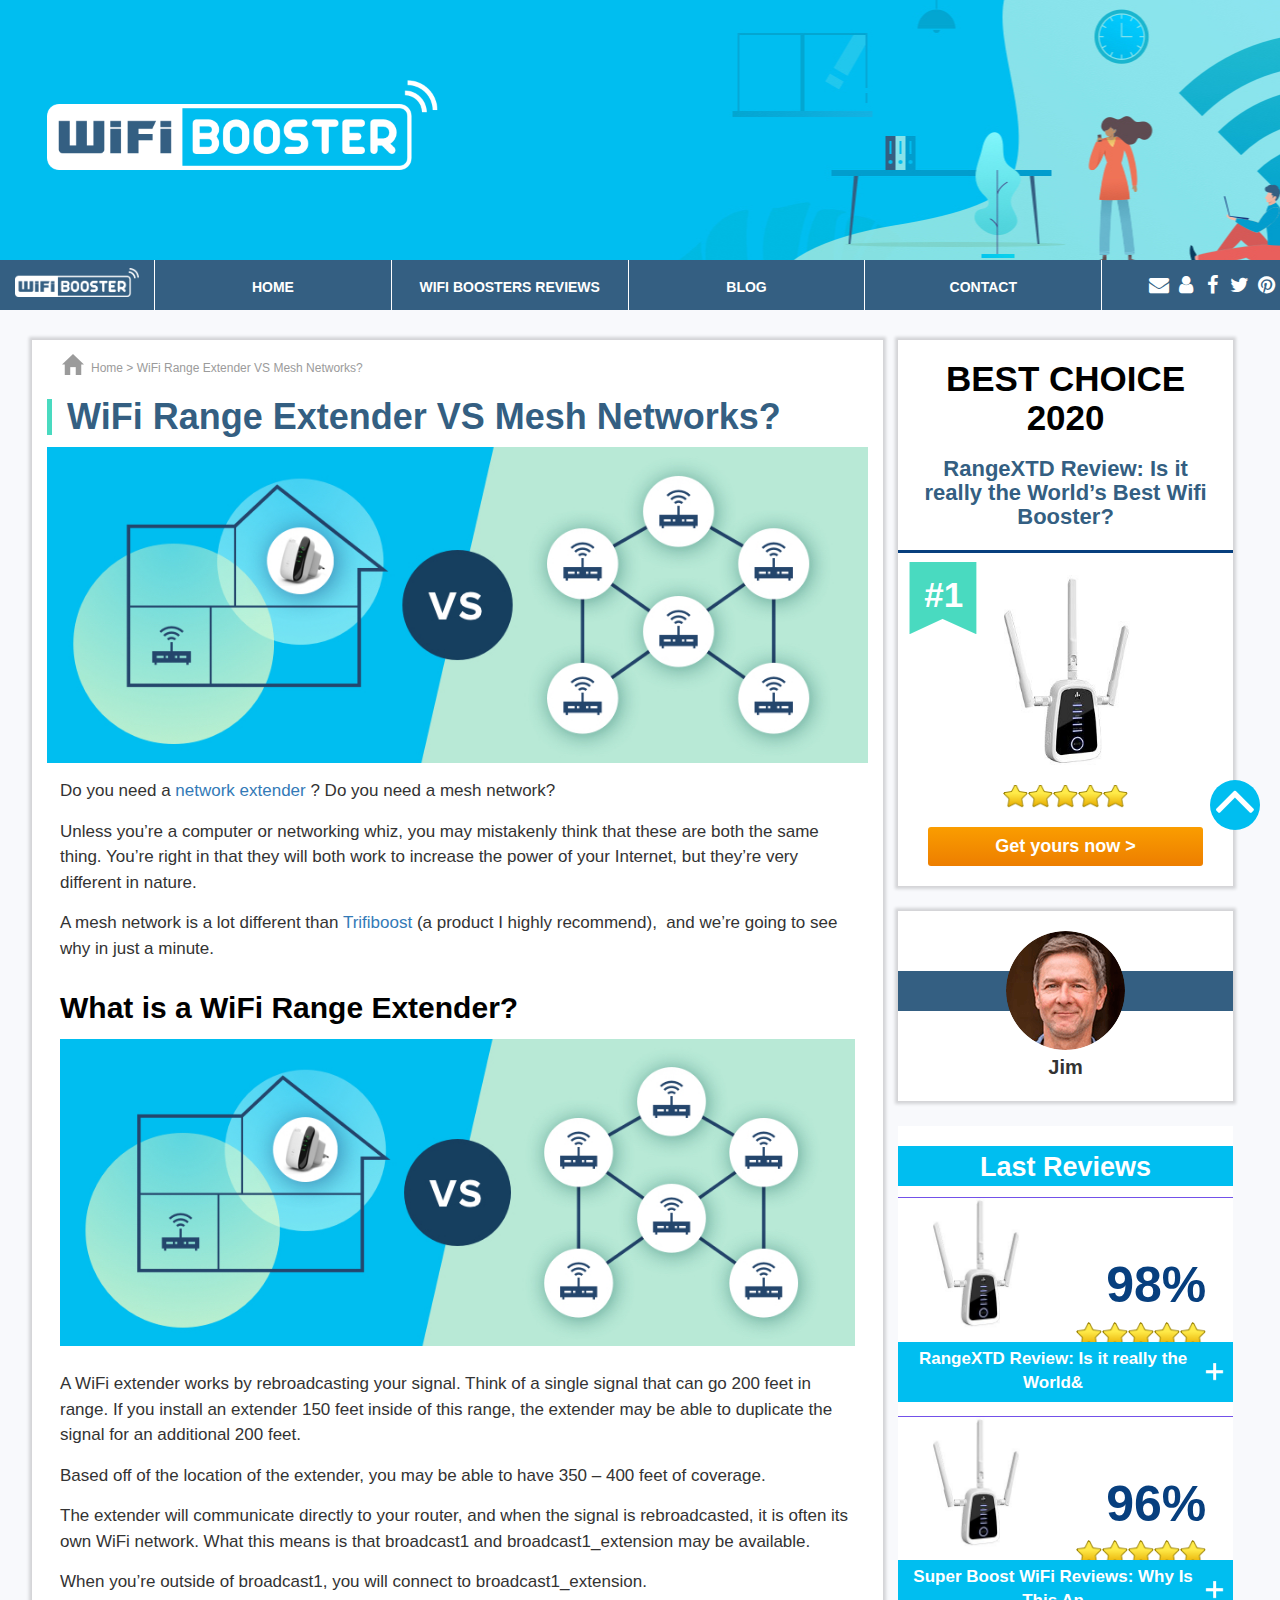
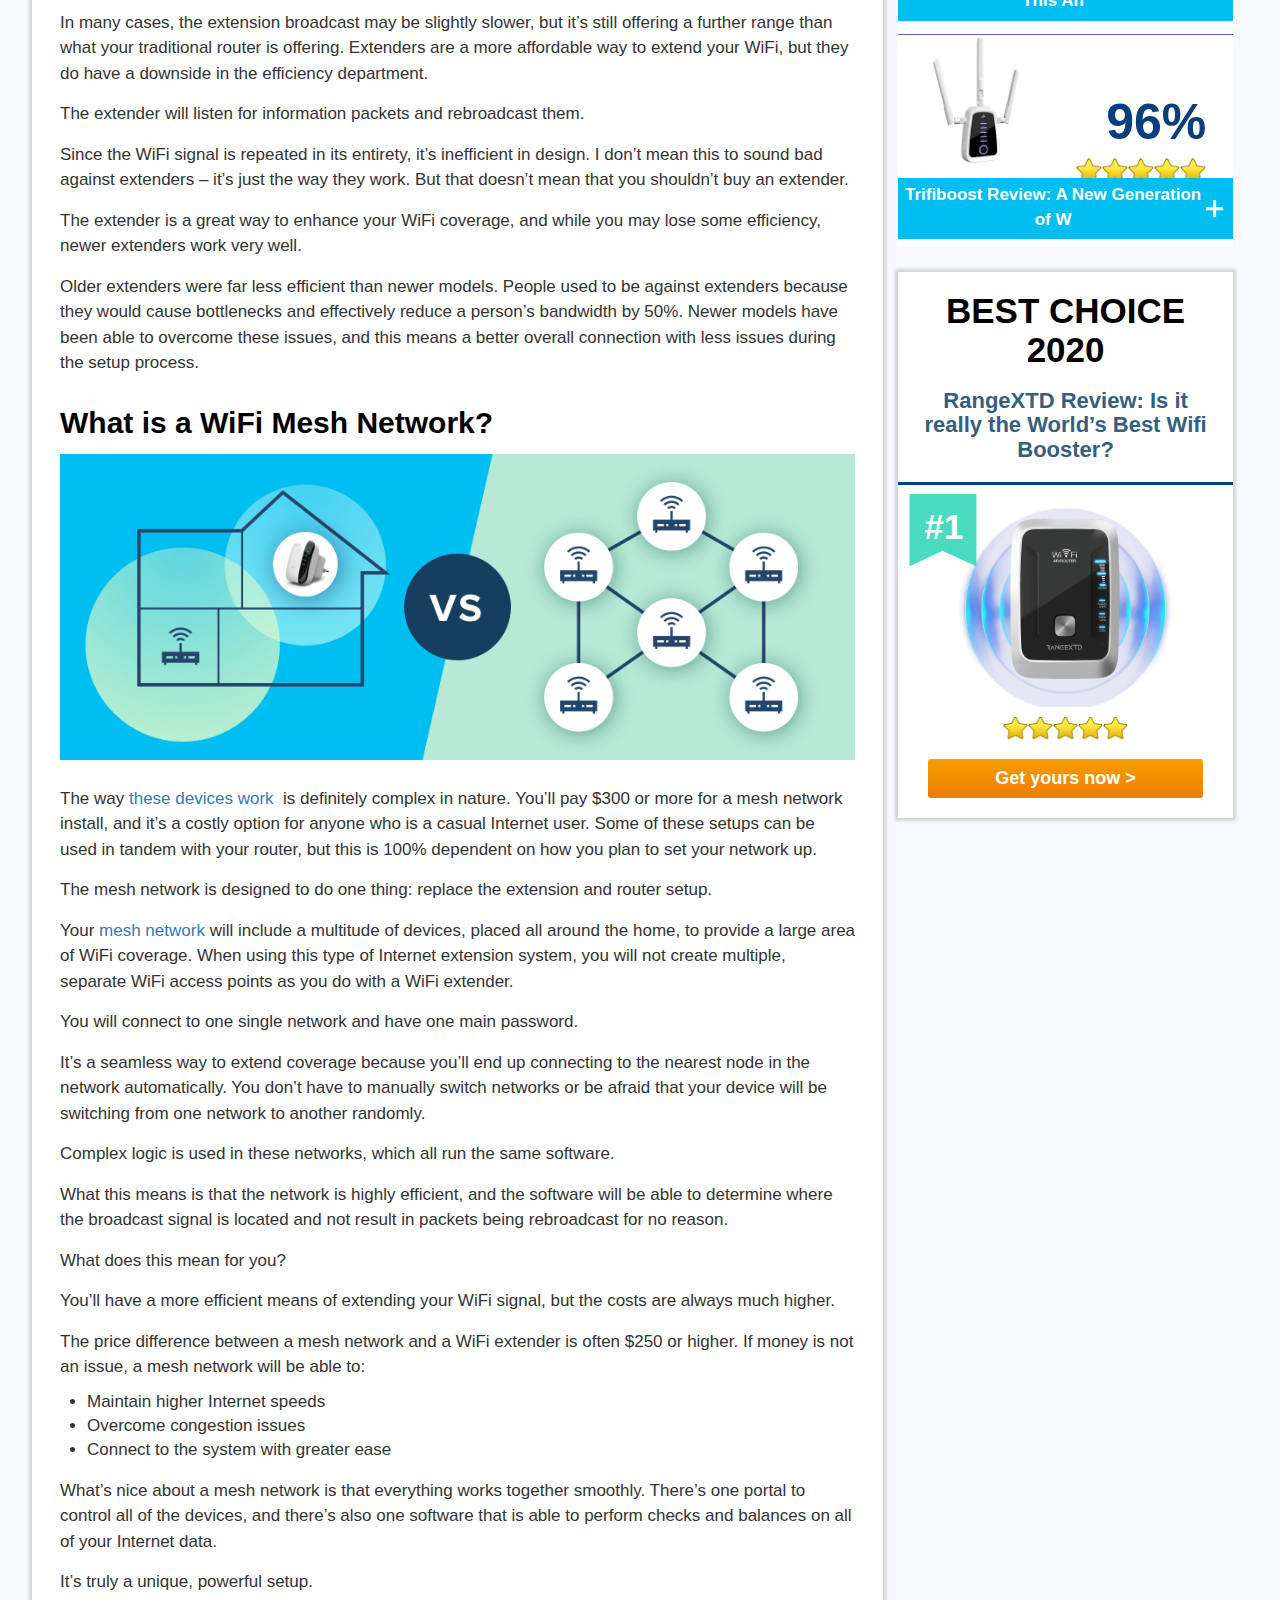
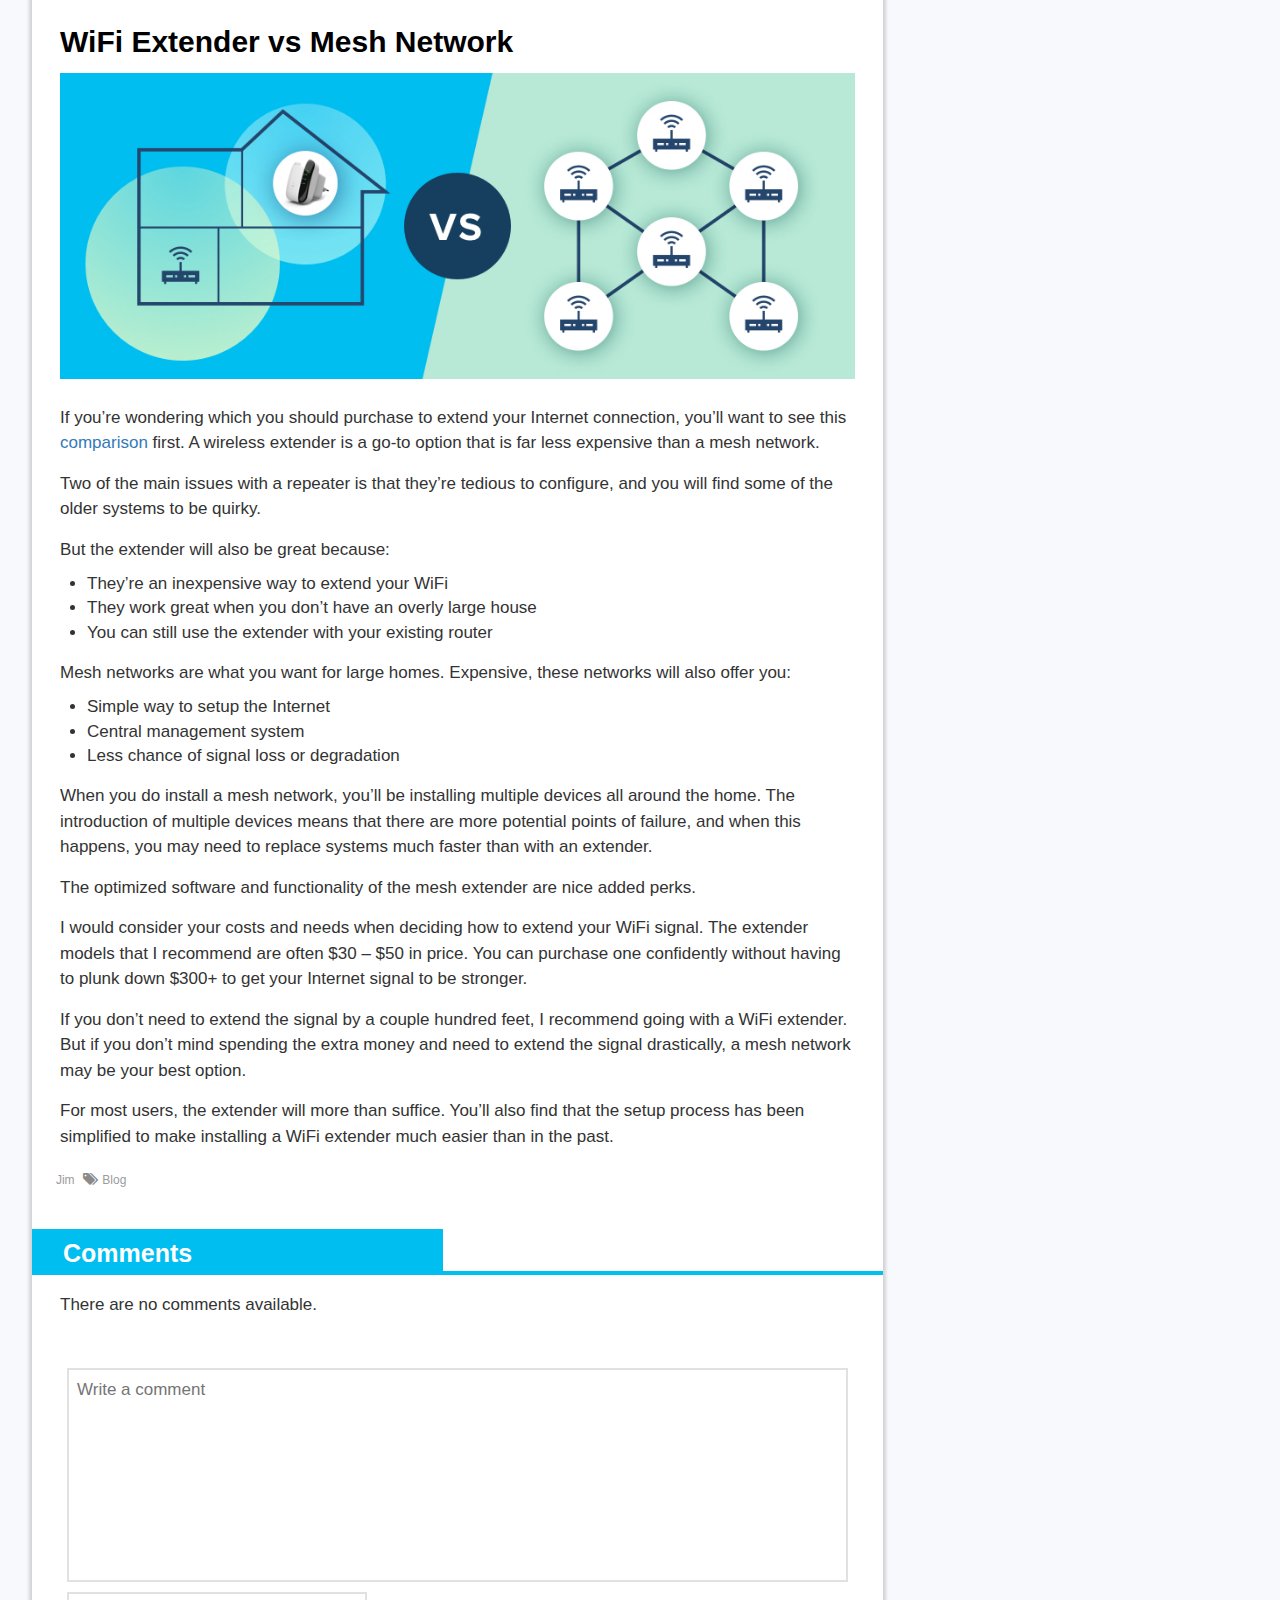
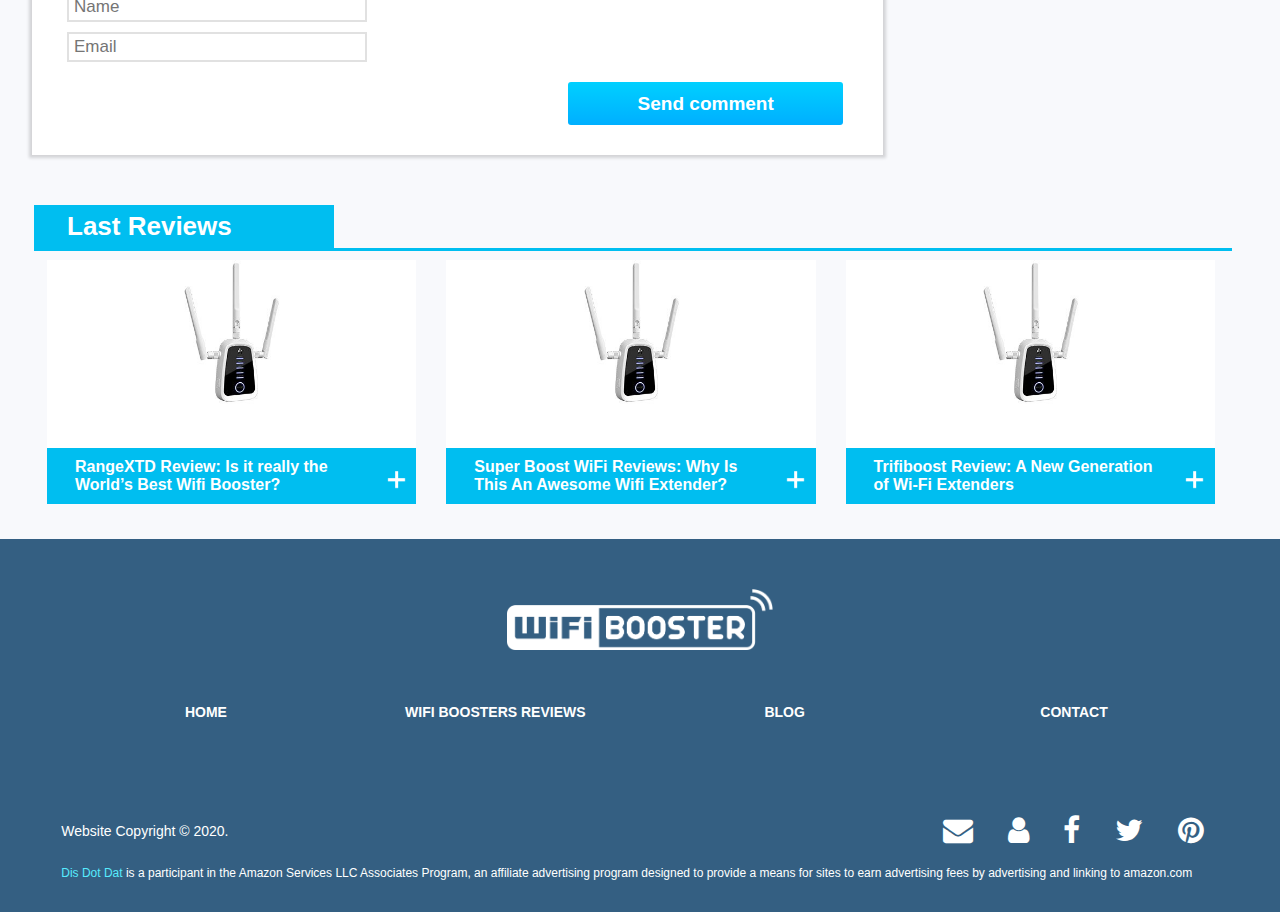
<file: blog-single-post.html>
<!DOCTYPE html>
<html lang="en-US" style="margin-top:0px !important;">

<head>
    <meta charset="utf-8">

    <title>
        WiFi Range Extender VS Mesh Networks? - Dis Dot Dat </title>
    <meta content="IE=edge,chrome=1" http-equiv="X-UA-Compatible">
    <meta name="viewport" content="width=device-width, initial-scale=1">

    <link href="https://maxcdn.bootstrapcdn.com/font-awesome/4.6.3/css/font-awesome.min.css" rel="stylesheet">
    <link rel="stylesheet" type="text/css" href="assets/css/bootstrap.min.css">
    <link rel="stylesheet" type="text/css" href="assets/css/style.css" media="all" />


</head>

<body>

    <div class="head" style="background:url(assets/img/banner-main.jpg) center no-repeat #84E2E6;">
        <div class="container">
            <a href="index.html" title="" rel="home">
                <img src="assets/img/logo-white.png" alt="WiFi Booster" class="brand-logo">
            </a>
        </div>
    </div>
    <!--Fin de head-->
    <div class="push-content">
        <span class="nav-anchor"></span>
        <div class="sticky-navbar-off">
            <div id="navbar">
                <nav role="navigation" class="navbar-collapse navbar-default">
                    <div class="navbar-header">
                        <button data-toggle="collapse-side" data-target=".side-collapse"
                            data-target-2=".side-collapse-container" type="button" class="navbar-toggle pull-left">
                            <span class="icon-bar"></span>
                            <span class="icon-bar"></span>
                            <span class="icon-bar"></span>
                        </button>
                        <a class="navbar-brand" href="index.html">
                            <img src="assets/img/logo-white.png" alt="WiFi Booster">
                        </a>
                    </div>
                    <div class="navbar-inverse side-collapse in">
                        <ul class="nav navbar-nav">
                            <li><a href="index.html" id="test">Home</a></li>
                            <li class="dropdown">
                                <a href="wifi-boosters-reviews.html" class="dropdown-toggle">WiFi Boosters
                                    Reviews</a>
                            </li>
                            <li class="dropdown">
                                <a href="blog.html" class="dropdown-toggle">Blog</a>
                            </li>
                            <li><a href="contact.html">Contact</a></li>
                        </ul>
                        <ul class="rs-right">
                            <li><a href="contact.html" class="rs-kontakt"><i class="fa fa-envelope"
                                        aria-hidden="true"></i></a></li>
                            <li><a href="#" class="rs-uber-uns"><i class="fa fa-user" aria-hidden="true"></i></a></li>
                            <li><a href="#" class="rs-facebook" target="_blank"><i class="fa fa-facebook"
                                        aria-hidden="true"></i></a></li>
                            <li><a href="#" class="rs-twitter" target="_blank"><i class="fa fa-twitter"
                                        aria-hidden="true"></i></a></li>
                            <li><a href="#" class="rs-pinterest" target="_blank"><i class="fa fa-pinterest"
                                        aria-hidden="true"></i></a></li>
                        </ul>
                    </div>
                    <!-- /.navbar-collapse -->
                </nav>
            </div>
            <!--Fin de nav bar-->
        </div>
        <!--Fin de sticky navbar off -->
        <!--fin menu -->
    </div>
    <a class="cd-top" href="#" style="position: fixed; bottom: 70px;">
        <i class="fa fa-angle-up"></i>
    </a>
    <div class="container">
        <div class="row">
            <div class="col-main espacioConte sidesomraGris">
                <div id="crumbs">
                    <img src="assets/img/house.png" width="22px" height="21px"><a href="index.html"
                        rel="nofollow">Home</a>&nbsp;&#62;&nbsp;WiFi Range Extender VS Mesh Networks?</div>
                <div class="header-product">
                    <h1 class="titulo">
                        WiFi Range Extender VS Mesh Networks? </h1>
                </div>
                <img width="908" height="350" src="assets/img/ba05-01.jpg"
                    class="img-responsive margening wp-post-image" alt="" />
                <p>Do you need a <a href="index.html">network extender</a> ? Do you need a mesh network?</p>
                <p>Unless you’re a computer or networking whiz, you may mistakenly think that these are both the same
                    thing. You&#8217;re right in that they will both work to increase the power of your Internet, but
                    they’re very different in nature.</p>
                <p>A mesh network is a lot different than <a href="trifiboost-review/index.html">Trifiboost</a> (a
                    product I highly recommend),  and we’re going to see why in just a minute.</p>
                <h2>What is a WiFi Range Extender?</h2>
                <p><img src="assets/img/ba05-01.jpg" class="img-responsive"><br />
                    A WiFi extender works by rebroadcasting your signal. Think of a single signal that can go 200 feet
                    in range. If you install an extender 150 feet inside of this range, the extender may be able to
                    duplicate the signal for an additional 200 feet.</p>
                <p>Based off of the location of the extender, you may be able to have 350 – 400 feet of coverage.</p>
                <p>The extender will communicate directly to your router, and when the signal is rebroadcasted, it is
                    often its own WiFi network. What this means is that broadcast1 and broadcast1_extension may be
                    available.</p>
                <p>When you’re outside of broadcast1, you will connect to broadcast1_extension.</p>
                <p>In many cases, the extension broadcast may be slightly slower, but it’s still offering a further
                    range than what your traditional router is offering. Extenders are a more affordable way to extend
                    your WiFi, but they do have a downside in the efficiency department.</p>
                <p>The extender will listen for information packets and rebroadcast them.</p>
                <p>Since the WiFi signal is repeated in its entirety, it’s inefficient in design. I don’t mean this to
                    sound bad against extenders – it&#8217;s just the way they work. But that doesn’t mean that you
                    shouldn’t buy an extender.</p>
                <p>The extender is a great way to enhance your WiFi coverage, and while you may lose some efficiency,
                    newer extenders work very well.</p>
                <p>Older extenders were far less efficient than newer models. People used to be against extenders
                    because they would cause bottlenecks and effectively reduce a person’s bandwidth by 50%. Newer
                    models have been able to overcome these issues, and this means a better overall connection with less
                    issues during the setup process.</p>
                <h2>What is a WiFi Mesh Network?</h2>
                <p><img src="assets/img/ba05-01.jpg" class="img-responsive"><br />
                    The way <a href="index.html">these devices work</a>  is definitely complex in nature. You&#8217;ll
                    pay $300 or more for a mesh network install, and it’s a costly option for anyone who is a casual
                    Internet user. Some of these setups can be used in tandem with your router, but this is 100%
                    dependent on how you plan to set your network up.</p>
                <p>The mesh network is designed to do one thing: replace the extension and router setup.</p>
                <p>Your <a href="index.html">mesh network</a> will include a multitude of devices, placed all around the
                    home, to provide a large area of WiFi coverage. When using this type of Internet extension system,
                    you will not create multiple, separate WiFi access points as you do with a WiFi extender.</p>
                <p>You will connect to one single network and have one main password.</p>
                <p>It&#8217;s a seamless way to extend coverage because you’ll end up connecting to the nearest node in
                    the network automatically. You don’t have to manually switch networks or be afraid that your device
                    will be switching from one network to another randomly.</p>
                <p>Complex logic is used in these networks, which all run the same software.</p>
                <p>What this means is that the network is highly efficient, and the software will be able to determine
                    where the broadcast signal is located and not result in packets being rebroadcast for no reason.</p>
                <p>What does this mean for you?</p>
                <p>You&#8217;ll have a more efficient means of extending your WiFi signal, but the costs are always much
                    higher.</p>
                <p>The price difference between a mesh network and a WiFi extender is often $250 or higher. If money is
                    not an issue, a mesh network will be able to:</p>
                <ul>
                    <li>Maintain higher Internet speeds</li>
                    <li>Overcome congestion issues</li>
                    <li>Connect to the system with greater ease</li>
                </ul>
                <p>What’s nice about a mesh network is that everything works together smoothly. There&#8217;s one portal
                    to control all of the devices, and there’s also one software that is able to perform checks and
                    balances on all of your Internet data.</p>
                <p>It&#8217;s truly a unique, powerful setup.</p>
                <h2>WiFi Extender vs Mesh Network</h2>
                <p><img src="assets/img/ba05-01.jpg" class="img-responsive"><br />
                    If you’re wondering which you should purchase to extend your Internet connection, you’ll want to see
                    this <a href="index.html">comparison</a> first. A wireless extender is a go-to option that is far
                    less expensive than a mesh network.</p>
                <p>Two of the main issues with a repeater is that they’re tedious to configure, and you will find some
                    of the older systems to be quirky.</p>
                <p>But the extender will also be great because:</p>
                <ul>
                    <li>They&#8217;re an inexpensive way to extend your WiFi</li>
                    <li>They work great when you don’t have an overly large house</li>
                    <li>You can still use the extender with your existing router</li>
                </ul>
                <p>Mesh networks are what you want for large homes. Expensive, these networks will also offer you:</p>
                <ul>
                    <li>Simple way to setup the Internet</li>
                    <li>Central management system</li>
                    <li>Less chance of signal loss or degradation</li>
                </ul>
                <p>When you do install a mesh network, you’ll be installing multiple devices all around the home. The
                    introduction of multiple devices means that there are more potential points of failure, and when
                    this happens, you may need to replace systems much faster than with an extender.</p>
                <p>The optimized software and functionality of the mesh extender are nice added perks.</p>
                <p>I would consider your costs and needs when deciding how to extend your WiFi signal. The extender
                    models that I recommend are often $30 &#8211; $50 in price. You can purchase one confidently without
                    having to plunk down $300+ to get your Internet signal to be stronger.</p>
                <p>If you don’t need to extend the signal by a couple hundred feet, I recommend going with a WiFi
                    extender. But if you don’t mind spending the extra money and need to extend the signal drastically,
                    a mesh network may be your best option.</p>
                <p>For most users, the extender will more than suffice. You&#8217;ll also find that the setup process
                    has been simplified to make installing a WiFi extender much easier than in the past.</p>
                <div class="tags-product">
                    <small>
                        <span class="admin txt-gris">
                            <i class="fa fa user" aria-hidden="true"></i>
                            <a href="#" title="" rel="author">Jim</a>
                        </span>
                        <span class="date txt-gris">
                            <i class="fa fa-calendar" aria-hidden="true"></i>
                            September 11, 2020 </span>
                        <span class="tag txt-gris">
                            <i class="fa fa-tags" aria-hidden="true"></i>
                            <a href="#" rel="category tag">
                                <ul class="post-categories">
                                    <li><a href="blog/index.html" rel="category tag">Blog</a></li>
                                </ul>
                            </a>
                        </span>
                    </small>
                </div>
                <div class="header-product">
                    <h2 class="bg-azul1 title-product">Comments</h2>
                    <hr class="bg-azul1">
                </div>
                <p>There are no comments available.</p>
                <p>
                    &nbsp;
                </p>
                <form class="comment-form" id="commentForm" action=""
                    method="POST">
                    <div class="comentarios form-horizontal">
                        <div class="comment-form-comment control-group">
                            <div class="controls"><textarea class="span7" id="comment" name="comment" rows="8"
                                    aria-required="true" placeholder="Write a comment"></textarea></div>
                        </div>
                        <div class="form-actions">
                            <div class="comment-form-author control-group">
                                <div class="controls">
                                    <input id="author" name="author" type="text" value="" size="30" aria-required="true"
                                        placeholder="Name">
                                </div>
                            </div>
                            <div class="comment-form-email control-group">
                                <div class="controls">
                                    <input id="email" name="email" type="email" value="" size="30" aria-required="true"
                                        placeholder="Email">
                                </div>
                            </div>
                            <div class="g-recaptcha" data-sitekey="6LfKTLQZAAAAADNx4p3EDyzV7wz-xQtuznA8zjLB"></div>
                            <p class="form-submit">
                                <input name="submit" type="submit" id="submit" class="submit" value="Send comment">
                                <input type="hidden" name="comment_post_ID" value="49" id="comment_post_ID">
                                <input type="hidden" name="comment_parent" id="comment_parent" value="0">
                            </p>
                        </div>
                    </div>
                </form>

            </div>
            <div class="col-secondary">
                <div class="sidesomraGris sidebar1 bg-blanco">
                    <h2 class="title-red">BEST CHOICE
                        2020 </h2>
                    <h5 class="title-blue">
                        RangeXTD Review: Is it really the World&#8217;s Best Wifi Booster? </h5>
                    <hr>
                    <div class="banderinSidebar">#1</div>
                    <a href="range-xtd-review.html">
                        <img width="200" height="185" src="assets/img/thumb-3-1-300x278.jpg"
                            class="img-responsive tamimgSidebar wp-post-image" alt="" /> </a>
                    <div class="stars">
                        <div class="stars">
                            <span class="star"></span><span class="star"></span><span class="star"></span><span
                                class="star"></span><span class="star"></span>
                        </div>
                    </div>
                    <a href="" class="btn-sidebar silverio rangextdbtn" target="_blank">Get yours now &gt;</a>
                </div>
                <div class="sidesomraGris sidebar2 bg-blanco">
                    <div class="contImgAuto">
                        <div class="barraAzul">
                        </div>
                        <img class="img-circle imgCircle" src="assets/img/sidebar-jim.png">
                    </div>
                    <p class="jim"><strong>Jim</strong>
                    </p>
                </div>
                  <div class="sidesomraGris sidebar2 sidebarup bg-trans">
            <div class="plecatitulos bg-red1 ">
            <h2>Last Reviews</h2>
            </div>
            <div class="contenedorSombra" style="background-image:url('assets/img/thumb-3-1-300x278.jpg')">
            <div class="contendorSombraTitulo">
            <div class="review-img-rating-stars">
            <div class="review-rating">
            <h3>Total Rating</h3>
            <span>98%</span>
            </div>
            <div class="review-stars sidebar-stars">
            <span class="star-full"></span><span class="star-full"></span><span class="star-full"></span><span class="star-full"></span><span class="star-full"></span>			</div>
            </div>
            <div class="contenedorSubtituloMas">
            RangeXTD Review: Is it really the World&amp;		</div>
            </div>
            <div class="cajaSombra">
            <a href="review.html">
            <h3>
            RangeXTD Review: Is it really the World’s Best Wifi Bo			</h3>
            <hr>
            <p>
            Are you struggling with dead zones in your house? When my router isn’t in just the right position, the other side of my home becomes a dead zone. I ...			</p>
            </a>
            </div>
            </div>
            <div class="contenedorSombra" style="background-image:url('assets/img/thumb-3-1-300x278.jpg')">
            <div class="contendorSombraTitulo">
            <div class="review-img-rating-stars">
            <div class="review-rating">
            <h3>Total Rating</h3>
            <span>96%</span>
            </div>
            <div class="review-stars sidebar-stars">
            <span class="star-full"></span><span class="star-full"></span><span class="star-full"></span><span class="star-full"></span><span class="star-full"></span>			</div>
            </div>
            <div class="contenedorSubtituloMas">
            Super Boost WiFi Reviews: Why Is This An		</div>
            </div>
            <div class="cajaSombra">
            <a href="review.html">
            <h3>
            Super Boost WiFi Reviews: Why Is This An Awesome Wifi Extend			</h3>
            <hr>
            <p>
            People are going crazy over this product. So, I decided to do some research on this network extender to see if it can actually beat some of the models...			</p>
            </a>
            </div>
            </div>
            <div class="contenedorSombra" style="background-image:url('assets/img/thumb-3-1-300x278.jpg')">
            <div class="contendorSombraTitulo">
            <div class="review-img-rating-stars">
            <div class="review-rating">
            <h3>Total Rating</h3>
            <span>96%</span>
            </div>
            <div class="review-stars sidebar-stars">
            <span class="star-full"></span><span class="star-full"></span><span class="star-full"></span><span class="star-full"></span><span class="star-full"></span>			</div>
            </div>
            <div class="contenedorSubtituloMas">
            Trifiboost Review: A New Generation of W		</div>
            </div>
            <div class="cajaSombra">
            <a href="review.html">
            <h3>
            Trifiboost Review: A New Generation of Wi-Fi Extenders			</h3>
            <hr>
            <p>
            When your Wi-Fi signal is weak or your connection doesn’t extend as far as you want, a Wi-Fi booster can help. But there are so many boosters on the...			</p>
            </a>
            </div>
            </div>
            </div>
                <div class="anchor-sticky">
                    <div id="mysticky">
                        <div class="sidesomraGris sidebar1 bg-blanco">
                            <h2 class="title-red">BEST CHOICE
                                2020 </h2>
                            <h5 class="title-blue">
                                RangeXTD Review: Is it really the World&#8217;s Best Wifi Booster? </h5>
                            <hr>
                            <div class="banderinSidebar">#1</div>
                            <a href="range-xtd-review.html">
                                <img width="1153" height="1067" src="assets/img/banner-product-1-300x278.png"
                                    class="img-responsive tamimgSidebar wp-post-image" alt="" /> </a>
                            <div class="stars">
                                <div class="stars">
                                    <span class="star"></span><span class="star"></span><span class="star"></span><span
                                        class="star"></span><span class="star"></span>
                                </div>
                            </div>
                            <a href="" class="btn-sidebar silverio rangextdbtn" target="_blank">Get yours now &gt;</a>
                        </div>
                    </div>
                </div>
            </div>

        </div>
    </div>
    </div>

    <div class="container">
        <div class="row">
          <div class="col-lg-12">
            <div class="posRelacionado somraGris bg-blanco">
              <div class="conteTitulo">
                <div class="cajaTitulo bg-azul1 txt-blanco">
                  <h2>Last Reviews</h2>
                </div>
              </div>
              <div class="row">
                <div class="col-lg-4 col-sm-4 col-md-4 col-xs-12">
                  <div class="contenedorSombra"
                    style="background-image:url('assets/img/thumb-3-1-300x278.jpg'); background-size: 44%; background-position: top center;">
                    <div class="contenedorSombraTitulo">
                      <h2>RangeXTD Review: Is it really the World&#8217;s Best Wifi Booster?</h2>
                    </div>
                    <a href="review.html">
                      <div class="cajaSombra">
                        <div class="recuadroInterno"></div>
                        <h2>RangeXTD Review: Is it really the World&#8217;s Best Wifi Booster?</h2>
                        <p>Are you struggling with dead zones in your house? When my router isn’t in just the right
                          position, the other side of my home becomes a dead zone. I ...</p>
                        <div class="cajaLink">
                          <a href="review.html">Read More</a>
                        </div>
                      </div>
                      <!--Fin de caja sombras-->
                    </a>
                  </div>
                </div>
 
 
                <div class="col-lg-4 col-sm-4 col-md-4 col-xs-12">
                  <div class="contenedorSombra"
                    style="background-image:url('assets/img/thumb-3-1-300x278.jpg'); background-size: 44%; background-position: top center;">
                    <div class="contenedorSombraTitulo">
                      <h2>Super Boost WiFi Reviews: Why Is This An Awesome Wifi Extender?</h2>
                    </div>
                    <a href="review.html">
                      <div class="cajaSombra">
                        <div class="recuadroInterno"></div>
                        <h2>Super Boost WiFi Reviews: Why Is This An Awesome Wifi Extender?</h2>
                        <p>People are going crazy over this product. So, I decided to do some research on this network
                          extender to see if it can actually beat some of the models...</p>
                        <div class="cajaLink">
                          <a href="review.html">Read More</a>
                        </div>
                      </div>
                      <!--Fin de caja sombras-->
                    </a>
                  </div>
                </div>
 
 
                <div class="col-lg-4 col-sm-4 col-md-4 col-xs-12">
                  <div class="contenedorSombra"
                    style="background-image:url('assets/img/thumb-3-1-300x278.jpg'); background-size: 44%; background-position: top center;">
                    <div class="contenedorSombraTitulo">
                      <h2>Trifiboost Review: A New Generation of Wi-Fi Extenders</h2>
                    </div>
                    <a href="review.html">
                      <div class="cajaSombra">
                        <div class="recuadroInterno"></div>
                        <h2>Trifiboost Review: A New Generation of Wi-Fi Extenders</h2>
                        <p>When your Wi-Fi signal is weak or your connection doesn’t extend as far as you want, a Wi-Fi
                          booster can help. But there are so many boosters on the...</p>
                        <div class="cajaLink">
                          <a href="review.html">Read More</a>
                        </div>
                      </div>
                      <!--Fin de caja sombras-->
                    </a>
                  </div>
                </div>
 
 
              </div>
            </div>
          </div>
        </div>
      </div>
 

      <div id="footer" class="footeer bg-negro3">
        <div class="container">
          <div class="row menuFooter">
            <div class="titulofooter">
              <img class="img-responsive" src="assets/img/logo-white.png">
            </div>
            <div class="colum">
              <a href="index.html" id="test">Home</a>
            </div>
            <div class="colum">
              <a href="wifi-boosters-reviews.html">WiFi Boosters Reviews</a>
            </div>
            <div class="colum">
              <a href="blog.html">Blog</a>
            </div>
            <div class="colum">
              <a href="contact.html">Contact</a>
            </div>
          </div>
          <div class="row very-bottom-footer">
            <div class="col-lg-8 col-md-8 col-sm-12 col-xs-12">
              <div class="fechaproducto">
                <a href="index.html"><span>Website</span> Copyright ©
                  2020.</a>
              </div>
            </div>
            <div class="col-lg-4 col-md-4 col-sm-12 col-xs-12">
              <div class="redesFotter">
                <a href="contact.html" class="rs-kontakt">
                  <i class="fa fa-envelope" aria-hidden="true"></i>
                </a>
                <a href="index.html" class="rs-uber-uns">
                  <i class="fa fa-user" aria-hidden="true"></i>
                </a>
                <a class="icon-fb" href="#" target="_blank">
                  <i class="fa fa-facebook" aria-hidden="true"></i>
                </a>
                <a class="icon-tw" href="#" target="_blank">
                  <i class="fa fa-twitter" aria-hidden="true"></i>
                </a>
                <a class="icon-pin" href="#" target="_blank">
                  <i class="fa fa-pinterest" aria-hidden="true"></i>
                </a>
              </div>
            </div>
          </div>
          <div class="txtFooter">
            <p>
              <a href="index.html">Dis Dot Dat</a> is a participant in the Amazon Services LLC Associates Program, an
              affiliate advertising program designed to provide a means for sites to earn advertising fees by advertising
              and linking to amazon.com
            </p>
          </div>
        </div>
      </div>
    <script src="assets/js/jquery.min.js"></script>
    <script src="assets/js/bootstrap.min.js"></script>
    <script type="text/javascript" src="assets/js/swiper.min.js"></script>
    <script type="text/javascript" src="assets/js/navbar.min.js"></script>
    <script type="text/javascript" src="assets/js/main-non.js"></script>

</body>

</html>
</file>
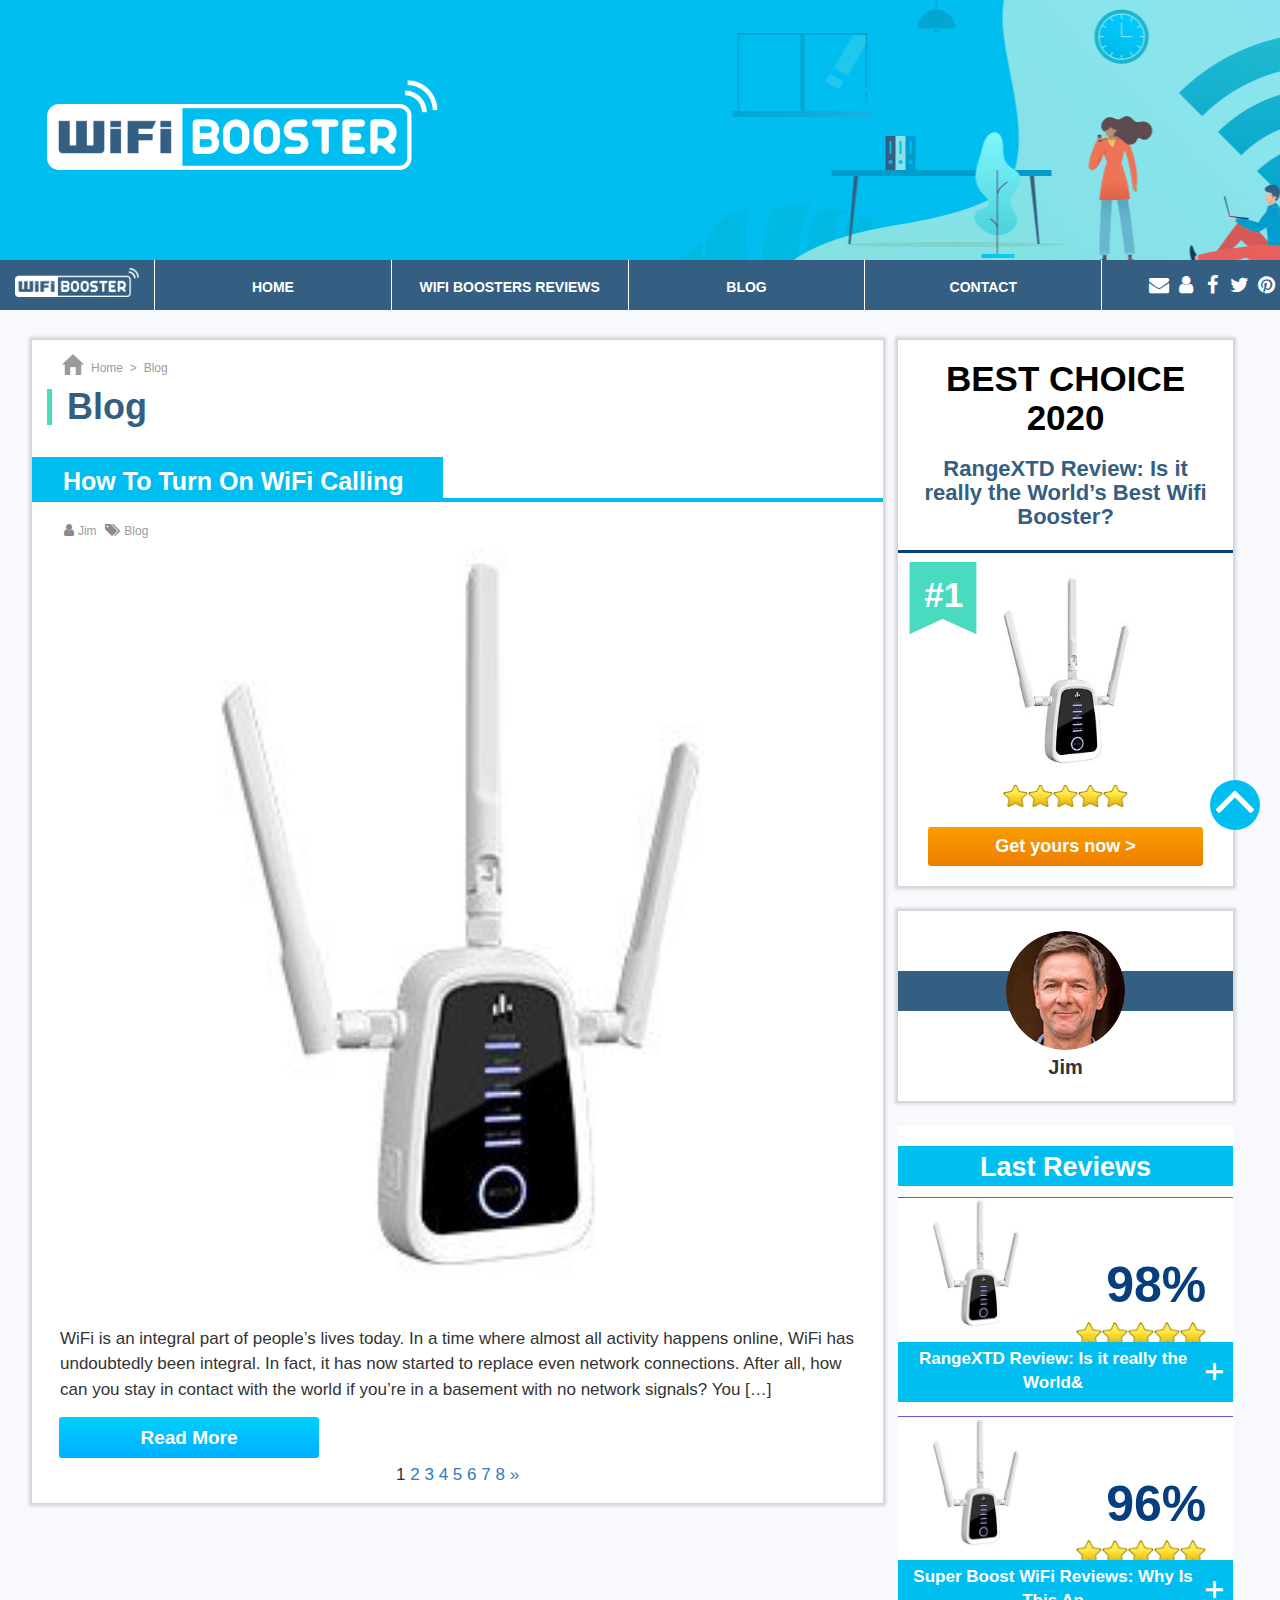
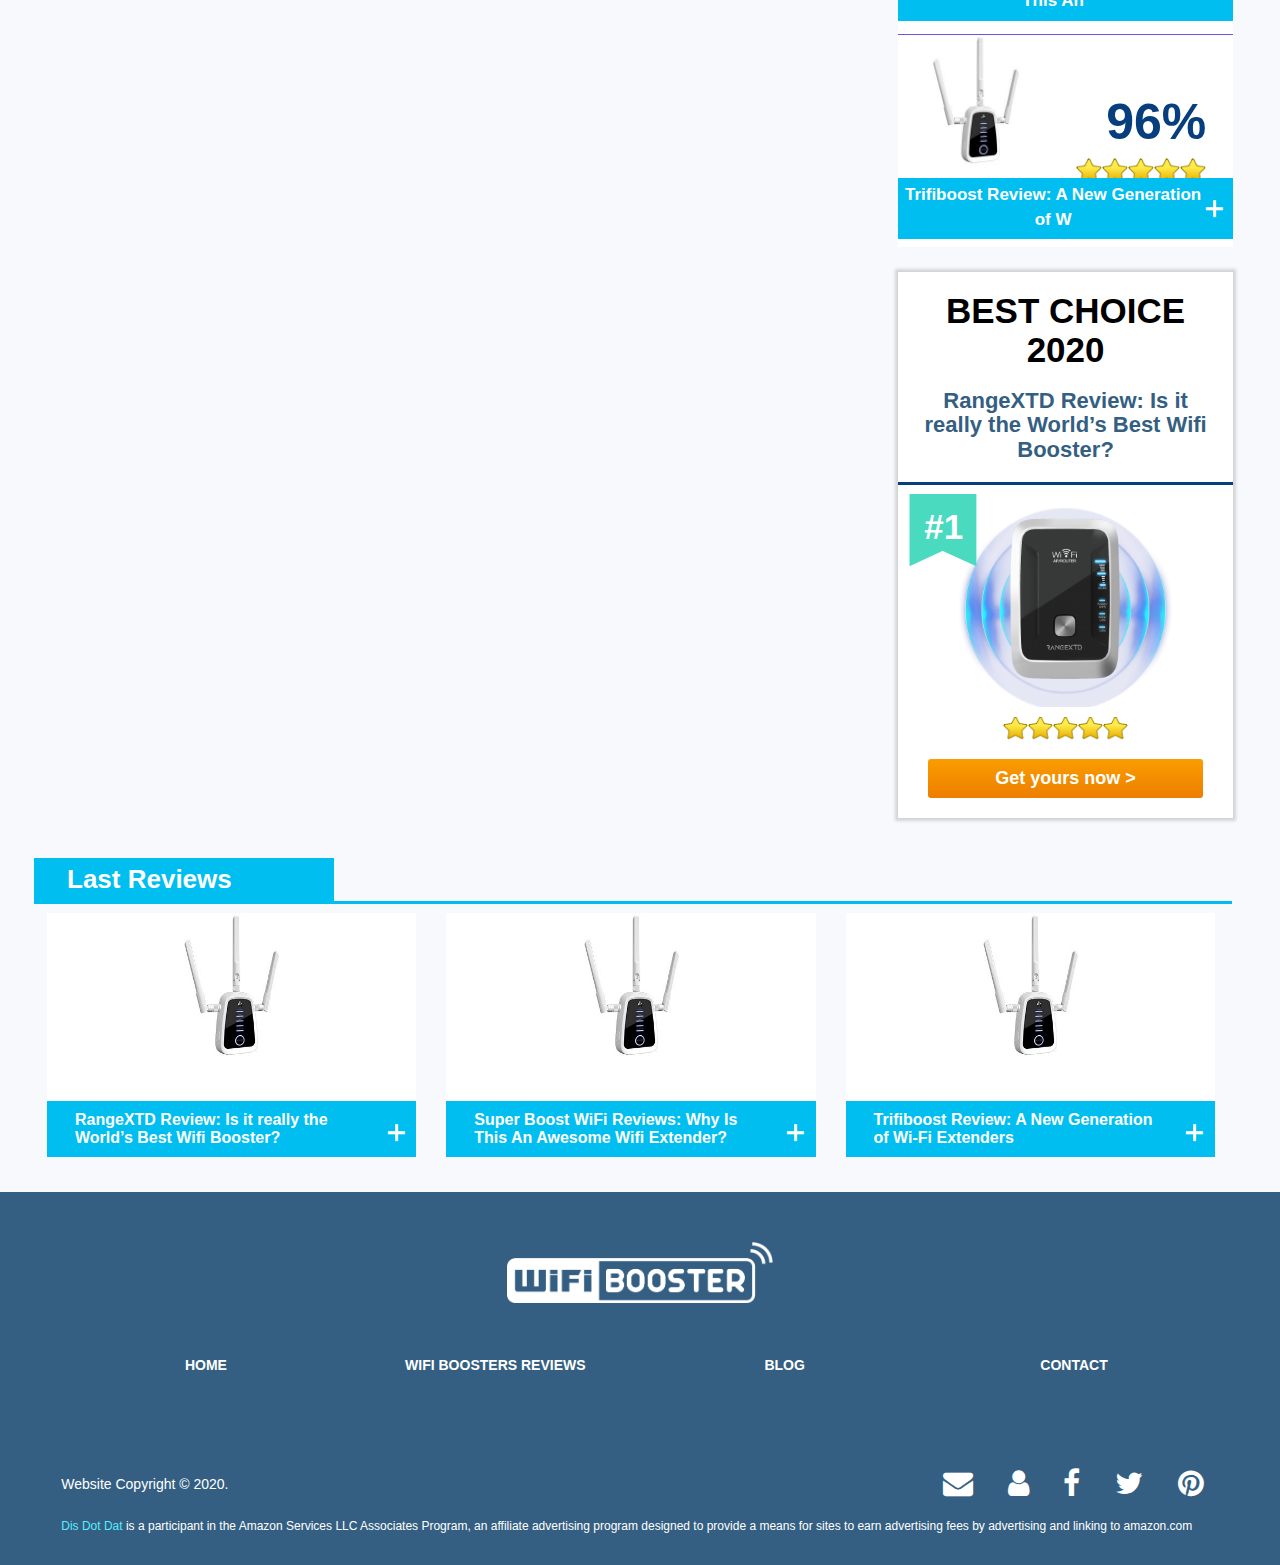
<file: blog.html>
<!DOCTYPE html>
<html lang="en-US" style="margin-top:0px !important;">

<head>
    <meta charset="utf-8">

    <title>
        Blog Archives - Dis Dot Dat </title>
    <meta name="description" content="">
    <meta name="keywords" content="">
    <meta content="IE=edge,chrome=1" http-equiv="X-UA-Compatible">
    <meta name="viewport" content="width=device-width, initial-scale=1">
    <link href="https://maxcdn.bootstrapcdn.com/font-awesome/4.6.3/css/font-awesome.min.css" rel="stylesheet" >
    <link rel="stylesheet" type="text/css" href="assets/css/bootstrap.min.css">
    <link rel="stylesheet" type="text/css" href="assets/css/style.css" media="all" />
</head>

<body>

    <div class="head" style="background:url(assets/img/banner-main.jpg) center no-repeat #84E2E6;">
        <div class="container">
          <a href="index.html" title="" rel="home">
            <img src="assets/img/logo-white.png" alt="WiFi Booster" class="brand-logo">
          </a>
        </div>
      </div>
    <!--Fin de head-->
    <div class="push-content">
        <span class="nav-anchor"></span>
        <div class="sticky-navbar-off">
            <div id="navbar">
                <nav role="navigation" class="navbar-collapse navbar-default">
                    <div class="navbar-header">
                        <button data-toggle="collapse-side" data-target=".side-collapse"
                            data-target-2=".side-collapse-container" type="button" class="navbar-toggle pull-left">
                            <span class="icon-bar"></span>
                            <span class="icon-bar"></span>
                            <span class="icon-bar"></span>
                        </button>
                        <a class="navbar-brand" href="index.html">
                            <img src="assets/img/logo-white.png" alt="WiFi Booster">
                        </a>
                    </div>
                    <div class="navbar-inverse side-collapse in">
                        <ul class="nav navbar-nav">
                            <li><a href="index.html" id="test">Home</a></li>
                            <li class="dropdown">
                                <a href="wifi-boosters-reviews.html" class="dropdown-toggle">WiFi Boosters
                                    Reviews</a>
                            </li>
                            <li class="dropdown">
                                <a href="blog.html" class="dropdown-toggle">Blog</a>
                            </li>
                            <li><a href="contact.html">Contact</a></li>
                        </ul>
                        <ul class="rs-right">
                            <li><a href="contact.html" class="rs-kontakt"><i class="fa fa-envelope"
                                        aria-hidden="true"></i></a></li>
                            <li><a href="#" class="rs-uber-uns"><i class="fa fa-user" aria-hidden="true"></i></a></li>
                            <li><a href="#" class="rs-facebook" target="_blank"><i class="fa fa-facebook"
                                        aria-hidden="true"></i></a></li>
                            <li><a href="#" class="rs-twitter" target="_blank"><i class="fa fa-twitter"
                                        aria-hidden="true"></i></a></li>
                            <li><a href="#" class="rs-pinterest" target="_blank"><i class="fa fa-pinterest"
                                        aria-hidden="true"></i></a></li>
                        </ul>
                    </div>
                    <!-- /.navbar-collapse -->
                </nav>
            </div>
            <!--Fin de nav bar-->
        </div>
        <!--Fin de sticky navbar off -->
        <!--fin menu -->
    </div>

    <div class="container">
        <div class="row">
            <div class="col-main espacioConte sidesomraGris">
                <div id="crumbs"><img src="assets/img/house.png" width="22px" height="21px"><a
                        href="index.html" rel="nofollow">Home</a>&nbsp;&nbsp;&#62;<a href="blog.html">Blog</a></div>
                <header class="archive-header">
                    <h1 class="titulo">
                        Blog </h1>
                </header>



                <div class="element">
                    <div class="header-product">
                        <a href="index.html">
                            <h2 class="bg-azul1 title-product">
                                How To Turn On WiFi Calling </h2>
                        </a>
                        <hr class="bg-azul1">
                    </div>
                    <div class="tags-product tags-blog">
                        <small>
                            <span class="admin txt-gris">
                                <i class="fa fa-user" aria-hidden="true"></i>
                                <a href="#" title="" rel="author">Jim</a>
                            </span>
                            <span class="date txt-gris">
                                <i class="fa fa-calendar" aria-hidden="true"></i>
                                December 2, 2020 </span>
                            <span class="tag txt-gris">
                                <i class="fa fa-tags" aria-hidden="true"></i>
                                <a href="#" rel="category tag">
                                    <ul class="post-categories">
                                        <li><a href="index.html" rel="category tag">Blog</a></li>
                                    </ul>
                                </a>
                            </span>
                        </small>
                    </div>
                    <a href="blog-single-post.html">
                        <img width="905" height="375" src="assets/img/thumb-3-1-300x278.jpg"
                            class="img-responsive wp-post-image" alt=""
                             /> </a>
                    <p>WiFi is an integral part of people&#8217;s lives today. In a time where almost all activity
                        happens online, WiFi has undoubtedly been integral. In fact, it has now started to replace even
                        network connections. After all, how can you stay in contact with the world if you&#8217;re in a
                        basement with no network signals? You [&hellip;]</p>
                    <div class="buttons">
                        <a class="btn btn-default btn-listP2 btn-ratgeber"
                            href="blog-single-post.html">
                            Read More
                        </a>
                    </div>
                </div>
    
                
                <nav class='custom-pagination' style='width:auto; text-align: center;'><span aria-current="page"
                        class="page-numbers current">1</span>
                    <a class="page-numbers" href="">2</a>
                    <a class="page-numbers" href="">3</a>
                    <a class="page-numbers" href="">4</a>
                    <a class="page-numbers" href="">5</a>
                    <a class="page-numbers" href="">6</a>
                    <a class="page-numbers" href="">7</a>
                    <a class="page-numbers" href="">8</a>
                    <a class="next page-numbers" href="">&raquo;</a></nav>
            </div>



            <div class="col-secondary">
                <div class="sidesomraGris sidebar1 bg-blanco">
                    <h2 class="title-red">BEST CHOICE
                        2020 </h2>
                    <h5 class="title-blue">
                        RangeXTD Review: Is it really the World&#8217;s Best Wifi Booster? </h5>
                    <hr>
                    <div class="banderinSidebar">#1</div>
                    <a href="range-xtd-review.html">
                        <img width="200" height="185" src="assets/img/thumb-3-1-300x278.jpg"
                            class="img-responsive tamimgSidebar wp-post-image" alt=""
                             /> </a>
                    <div class="stars">
                        <div class="stars">
                            <span class="star"></span><span class="star"></span><span class="star"></span><span
                                class="star"></span><span class="star"></span>
                        </div>
                    </div>
                    <a href=""
                        class="btn-sidebar silverio rangextdbtn" target="_blank">Get yours now &gt;</a>
                </div>
                <div class="sidesomraGris sidebar2 bg-blanco">
                    <div class="contImgAuto">
                        <div class="barraAzul">
                        </div>
                        <img class="img-circle imgCircle" src="assets/img/sidebar-jim.png">
                    </div>
                    <p class="jim"><strong>Jim</strong>
                    </p>
                </div>
                  <div class="sidesomraGris sidebar2 sidebarup bg-trans">
            <div class="plecatitulos bg-red1 ">
            <h2>Last Reviews</h2>
            </div>
            <div class="contenedorSombra" style="background-image:url('assets/img/thumb-3-1-300x278.jpg')">
            <div class="contendorSombraTitulo">
            <div class="review-img-rating-stars">
            <div class="review-rating">
            <h3>Total Rating</h3>
            <span>98%</span>
            </div>
            <div class="review-stars sidebar-stars">
            <span class="star-full"></span><span class="star-full"></span><span class="star-full"></span><span class="star-full"></span><span class="star-full"></span>			</div>
            </div>
            <div class="contenedorSubtituloMas">
            RangeXTD Review: Is it really the World&amp;		</div>
            </div>
            <div class="cajaSombra">
            <a href="review.html">
            <h3>
            RangeXTD Review: Is it really the World’s Best Wifi Bo			</h3>
            <hr>
            <p>
            Are you struggling with dead zones in your house? When my router isn’t in just the right position, the other side of my home becomes a dead zone. I ...			</p>
            </a>
            </div>
            </div>
            <div class="contenedorSombra" style="background-image:url('assets/img/thumb-3-1-300x278.jpg')">
            <div class="contendorSombraTitulo">
            <div class="review-img-rating-stars">
            <div class="review-rating">
            <h3>Total Rating</h3>
            <span>96%</span>
            </div>
            <div class="review-stars sidebar-stars">
            <span class="star-full"></span><span class="star-full"></span><span class="star-full"></span><span class="star-full"></span><span class="star-full"></span>			</div>
            </div>
            <div class="contenedorSubtituloMas">
            Super Boost WiFi Reviews: Why Is This An		</div>
            </div>
            <div class="cajaSombra">
            <a href="review.html">
            <h3>
            Super Boost WiFi Reviews: Why Is This An Awesome Wifi Extend			</h3>
            <hr>
            <p>
            People are going crazy over this product. So, I decided to do some research on this network extender to see if it can actually beat some of the models...			</p>
            </a>
            </div>
            </div>
            <div class="contenedorSombra" style="background-image:url('assets/img/thumb-3-1-300x278.jpg')">
            <div class="contendorSombraTitulo">
            <div class="review-img-rating-stars">
            <div class="review-rating">
            <h3>Total Rating</h3>
            <span>96%</span>
            </div>
            <div class="review-stars sidebar-stars">
            <span class="star-full"></span><span class="star-full"></span><span class="star-full"></span><span class="star-full"></span><span class="star-full"></span>			</div>
            </div>
            <div class="contenedorSubtituloMas">
            Trifiboost Review: A New Generation of W		</div>
            </div>
            <div class="cajaSombra">
            <a href="review.html">
            <h3>
            Trifiboost Review: A New Generation of Wi-Fi Extenders			</h3>
            <hr>
            <p>
            When your Wi-Fi signal is weak or your connection doesn’t extend as far as you want, a Wi-Fi booster can help. But there are so many boosters on the...			</p>
            </a>
            </div>
            </div>
            </div>
                <div class="anchor-sticky">
                    <div id="mysticky">
                        <div class="sidesomraGris sidebar1 bg-blanco">
                            <h2 class="title-red">BEST CHOICE
                                2020 </h2>
                            <h5 class="title-blue">
                                RangeXTD Review: Is it really the World&#8217;s Best Wifi Booster? </h5>
                            <hr>
                            <div class="banderinSidebar">#1</div>
                            <a href="range-xtd-review.html">
                                <img width="1153" height="1067" src="assets/img/banner-product-1-300x278.png"
                                    class="img-responsive tamimgSidebar wp-post-image" alt=""
                                    /> </a>
                            <div class="stars">
                                <div class="stars">
                                    <span class="star"></span><span class="star"></span><span class="star"></span><span
                                        class="star"></span><span class="star"></span>
                                </div>
                            </div>
                            <a href=""
                                class="btn-sidebar silverio rangextdbtn" target="_blank">Get yours now &gt;</a>
                        </div>
                    </div>
                </div>
            </div>
   
        </div>
    </div>



    <div class="container">
        <div class="row">
          <div class="col-lg-12">
            <div class="posRelacionado somraGris bg-blanco">
              <div class="conteTitulo">
                <div class="cajaTitulo bg-azul1 txt-blanco">
                  <h2>Last Reviews</h2>
                </div>
              </div>
              <div class="row">
                <div class="col-lg-4 col-sm-4 col-md-4 col-xs-12">
                  <div class="contenedorSombra"
                    style="background-image:url('assets/img/thumb-3-1-300x278.jpg'); background-size: 44%; background-position: top center;">
                    <div class="contenedorSombraTitulo">
                      <h2>RangeXTD Review: Is it really the World&#8217;s Best Wifi Booster?</h2>
                    </div>
                    <a href="review.html">
                      <div class="cajaSombra">
                        <div class="recuadroInterno"></div>
                        <h2>RangeXTD Review: Is it really the World&#8217;s Best Wifi Booster?</h2>
                        <p>Are you struggling with dead zones in your house? When my router isn’t in just the right
                          position, the other side of my home becomes a dead zone. I ...</p>
                        <div class="cajaLink">
                          <a href="review.html">Read More</a>
                        </div>
                      </div>
                      <!--Fin de caja sombras-->
                    </a>
                  </div>
                </div>
 
 
                <div class="col-lg-4 col-sm-4 col-md-4 col-xs-12">
                  <div class="contenedorSombra"
                    style="background-image:url('assets/img/thumb-3-1-300x278.jpg'); background-size: 44%; background-position: top center;">
                    <div class="contenedorSombraTitulo">
                      <h2>Super Boost WiFi Reviews: Why Is This An Awesome Wifi Extender?</h2>
                    </div>
                    <a href="review.html">
                      <div class="cajaSombra">
                        <div class="recuadroInterno"></div>
                        <h2>Super Boost WiFi Reviews: Why Is This An Awesome Wifi Extender?</h2>
                        <p>People are going crazy over this product. So, I decided to do some research on this network
                          extender to see if it can actually beat some of the models...</p>
                        <div class="cajaLink">
                          <a href="review.html">Read More</a>
                        </div>
                      </div>
                      <!--Fin de caja sombras-->
                    </a>
                  </div>
                </div>
 
 
                <div class="col-lg-4 col-sm-4 col-md-4 col-xs-12">
                  <div class="contenedorSombra"
                    style="background-image:url('assets/img/thumb-3-1-300x278.jpg'); background-size: 44%; background-position: top center;">
                    <div class="contenedorSombraTitulo">
                      <h2>Trifiboost Review: A New Generation of Wi-Fi Extenders</h2>
                    </div>
                    <a href="review.html">
                      <div class="cajaSombra">
                        <div class="recuadroInterno"></div>
                        <h2>Trifiboost Review: A New Generation of Wi-Fi Extenders</h2>
                        <p>When your Wi-Fi signal is weak or your connection doesn’t extend as far as you want, a Wi-Fi
                          booster can help. But there are so many boosters on the...</p>
                        <div class="cajaLink">
                          <a href="review.html">Read More</a>
                        </div>
                      </div>
                      <!--Fin de caja sombras-->
                    </a>
                  </div>
                </div>
 
 
              </div>
            </div>
          </div>
        </div>
      </div>
 
 




      <div id="footer" class="footeer bg-negro3">
        <div class="container">
          <div class="row menuFooter">
            <div class="titulofooter">
              <img class="img-responsive" src="assets/img/logo-white.png">
            </div>
            <div class="colum">
              <a href="index.html" id="test">Home</a>
            </div>
            <div class="colum">
              <a href="wifi-boosters-reviews.html">WiFi Boosters Reviews</a>
            </div>
            <div class="colum">
              <a href="blog.html">Blog</a>
            </div>
            <div class="colum">
              <a href="contact.html">Contact</a>
            </div>
          </div>
          <div class="row very-bottom-footer">
            <div class="col-lg-8 col-md-8 col-sm-12 col-xs-12">
              <div class="fechaproducto">
                <a href="index.html"><span>Website</span> Copyright ©
                  2020.</a>
              </div>
            </div>
            <div class="col-lg-4 col-md-4 col-sm-12 col-xs-12">
              <div class="redesFotter">
                <a href="contact.html" class="rs-kontakt">
                  <i class="fa fa-envelope" aria-hidden="true"></i>
                </a>
                <a href="index.html" class="rs-uber-uns">
                  <i class="fa fa-user" aria-hidden="true"></i>
                </a>
                <a class="icon-fb" href="#" target="_blank">
                  <i class="fa fa-facebook" aria-hidden="true"></i>
                </a>
                <a class="icon-tw" href="#" target="_blank">
                  <i class="fa fa-twitter" aria-hidden="true"></i>
                </a>
                <a class="icon-pin" href="#" target="_blank">
                  <i class="fa fa-pinterest" aria-hidden="true"></i>
                </a>
              </div>
            </div>
          </div>
          <div class="txtFooter">
            <p>
              <a href="index.html">Dis Dot Dat</a> is a participant in the Amazon Services LLC Associates Program, an
              affiliate advertising program designed to provide a means for sites to earn advertising fees by advertising
              and linking to amazon.com
            </p>
          </div>
        </div>
      </div>

<!-- click to scroll top  -->
<a class="cd-top" href="#" style="position: fixed; bottom: 70px;">
    <i class="fa fa-angle-up"></i>
</a>

<script src="assets/js/jquery.min.js"></script>
<script src="assets/js/bootstrap.min.js"></script>
<script type="text/javascript" src="assets/js/swiper.min.js"></script>
<script type="text/javascript" src="assets/js/navbar.min.js"></script>
<script type="text/javascript" src="assets/js/main-non.js"></script>

</body>

</html>
</file>
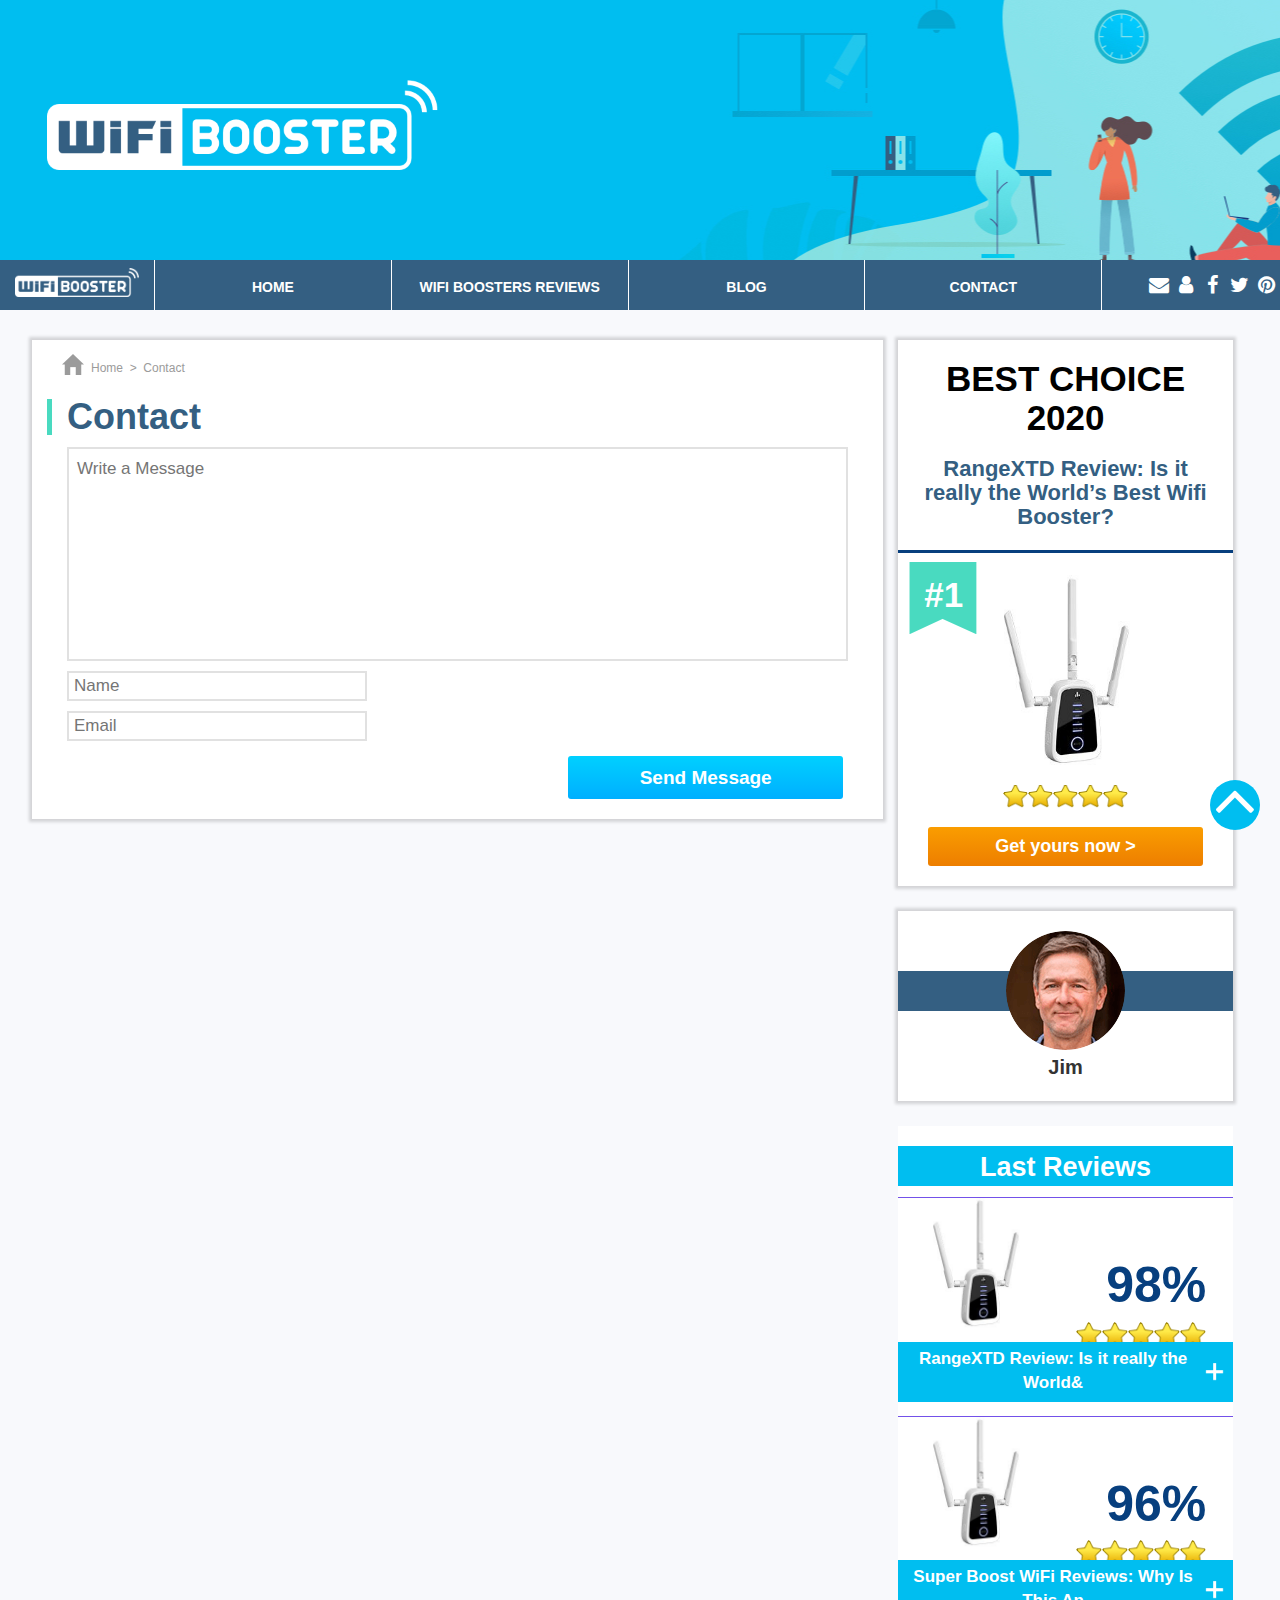
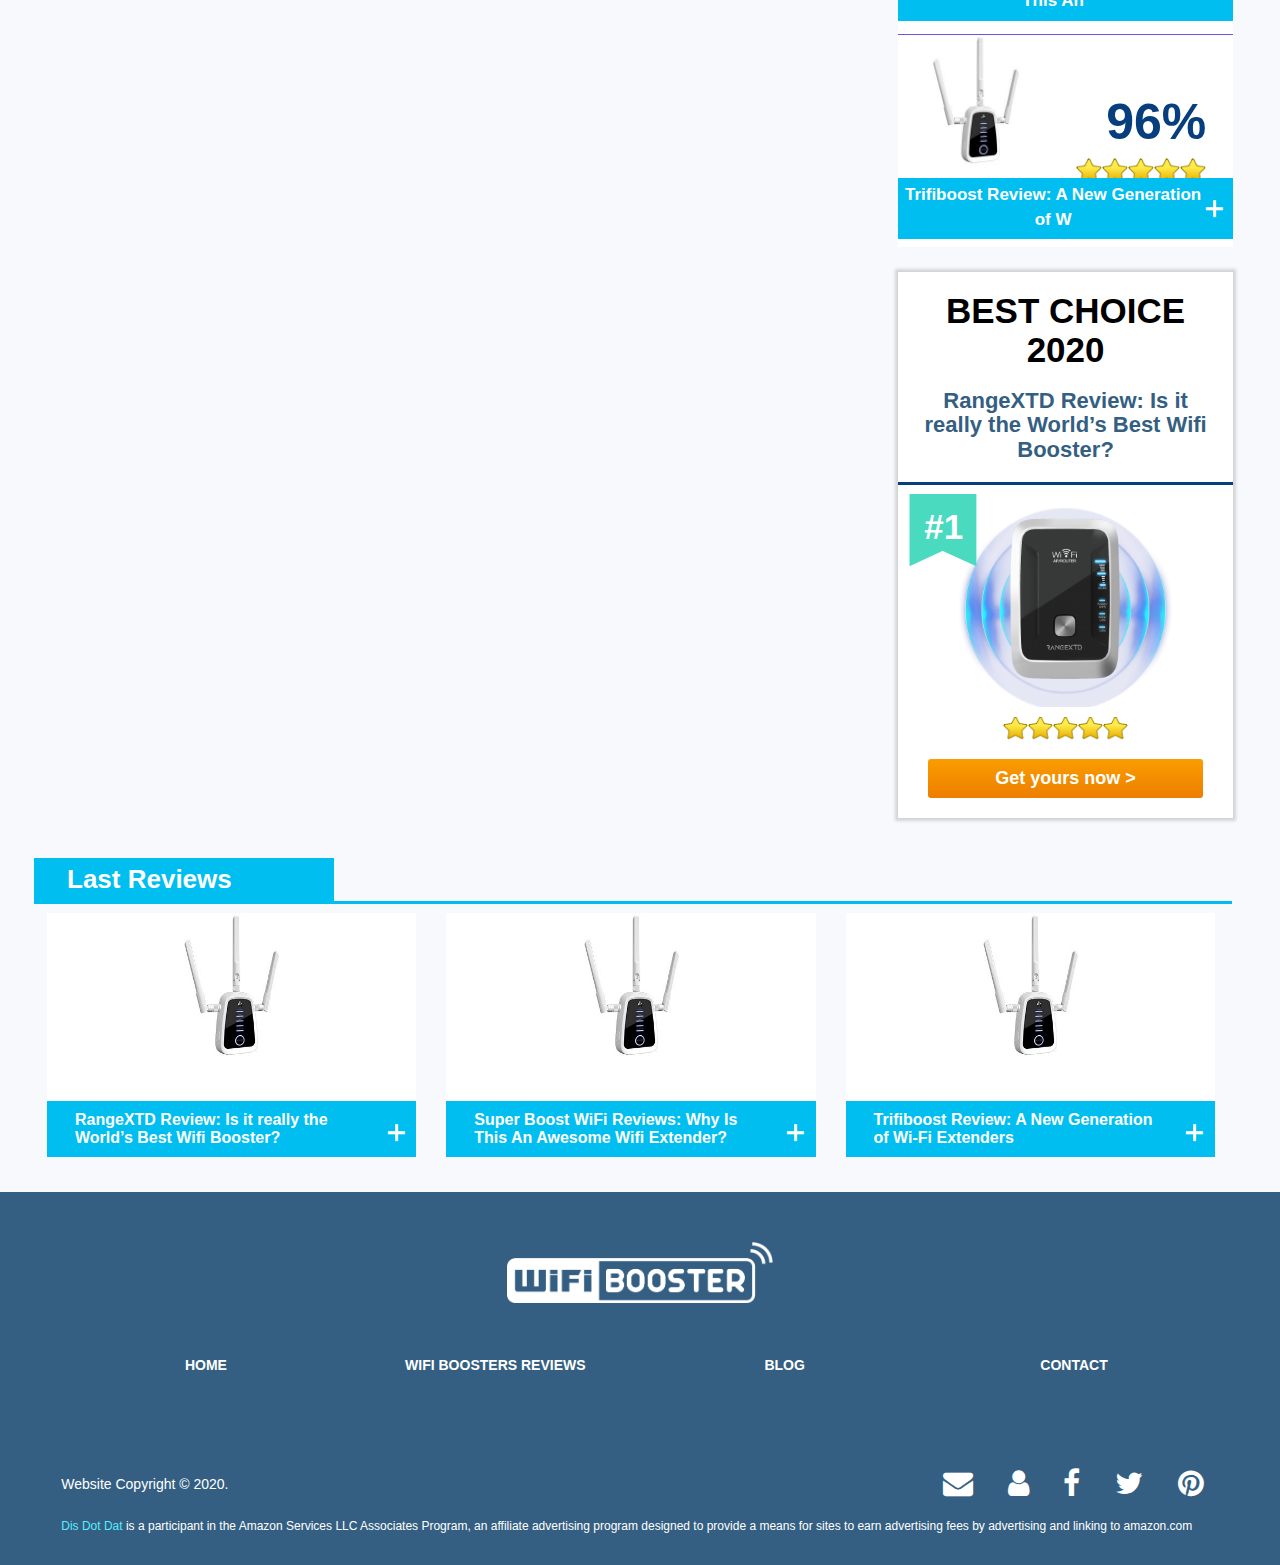
<file: contact.html>
<!DOCTYPE html>
<html lang="en-US" style="margin-top:0px !important;">

<head>
    <meta charset="utf-8">

    <title>
        Contact - Dis Dot Dat </title>
    <meta name="description" content="">
    <meta name="keywords" content="">
    <meta content="IE=edge,chrome=1" http-equiv="X-UA-Compatible">
    <meta name="viewport" content="width=device-width, initial-scale=1">
    <link href="https://maxcdn.bootstrapcdn.com/font-awesome/4.6.3/css/font-awesome.min.css" rel="stylesheet" >
     <link rel="stylesheet" type="text/css" href="assets/css/bootstrap.min.css">
     <link rel="stylesheet" type="text/css" href="assets/css/style.css" media="all" />
</head>

<body>

    <div class="head" style="background:url(assets/img/banner-main.jpg) center no-repeat #84E2E6;">
        <div class="container">
          <a href="index.html" title="" rel="home">
            <img src="assets/img/logo-white.png" alt="WiFi Booster" class="brand-logo">
          </a>
        </div>
      </div>
    <!--Fin de head-->
    <div class="push-content">
        <span class="nav-anchor"></span>
        <div class="sticky-navbar-off">
            <div id="navbar">
                <nav role="navigation" class="navbar-collapse navbar-default">
                    <div class="navbar-header">
                        <button data-toggle="collapse-side" data-target=".side-collapse"
                            data-target-2=".side-collapse-container" type="button" class="navbar-toggle pull-left">
                            <span class="icon-bar"></span>
                            <span class="icon-bar"></span>
                            <span class="icon-bar"></span>
                        </button>
                        <a class="navbar-brand" href="index.html">
                            <img src="assets/img/logo-white.png" alt="WiFi Booster">
                        </a>
                    </div>
                    <div class="navbar-inverse side-collapse in">
                        <ul class="nav navbar-nav">
                            <li><a href="index.html" id="test">Home</a></li>
                            <li class="dropdown">
                                <a href="wifi-boosters-reviews.html" class="dropdown-toggle">WiFi Boosters
                                    Reviews</a>
                            </li>
                            <li class="dropdown">
                                <a href="blog.html" class="dropdown-toggle">Blog</a>
                            </li>
                            <li><a href="contact.html">Contact</a></li>
                        </ul>
                        <ul class="rs-right">
                            <li><a href="contact.html" class="rs-kontakt"><i class="fa fa-envelope"
                                        aria-hidden="true"></i></a></li>
                            <li><a href="#" class="rs-uber-uns"><i class="fa fa-user" aria-hidden="true"></i></a></li>
                            <li><a href="#" class="rs-facebook" target="_blank"><i class="fa fa-facebook"
                                        aria-hidden="true"></i></a></li>
                            <li><a href="#" class="rs-twitter" target="_blank"><i class="fa fa-twitter"
                                        aria-hidden="true"></i></a></li>
                            <li><a href="#" class="rs-pinterest" target="_blank"><i class="fa fa-pinterest"
                                        aria-hidden="true"></i></a></li>
                        </ul>
                    </div>
                    <!-- /.navbar-collapse -->
                </nav>
            </div>
            <!--Fin de nav bar-->
        </div>
        <!--Fin de sticky navbar off -->
        <!--fin menu -->
    </div>
    <a class="cd-top" href="#" style="position: fixed; bottom: 70px;">
        <i class="fa fa-angle-up"></i>
    </a>
    <div class="container">
        <div class="row">
            <div class="col-main espacioConte sidesomraGris">
                <div id="crumbs">
                    <img src="assets/img/house.png" width="22px" height="21px"><a
                        href="index.html" rel="nofollow">Home</a>&nbsp;&nbsp;&#62;&nbsp;&nbsp;Contact </div>
                <div class="blog-post">
                    <div class="header-product">
                        <h1 class="titulo">Contact</h1>
                        <form class="comment-form" action="#" method="POST">
                            <input type="hidden" name="action" value="doContact" />
                            <div class="comentarios form-horizontal">
                                <div class="comment-form-comment control-group">
                                    <div class="controls">
                                        <textarea id="comment" class="span7" name="comment" rows="8"
                                            aria-required="true" placeholder="Write a Message"></textarea>
                                    </div>
                                </div>
                                <div class="form-actions">
                                    <div class="comment-form-author control-group">
                                        <div class="controls">
                                            <input id="author" name="author" value="" size="30" aria-required="true"
                                                placeholder="Name" type="text">
                                        </div>
                                    </div>
                                    <div class="comment-form-email control-group">
                                        <div class="controls">
                                            <input id="email" name="email" value="" size="30" aria-required="true"
                                                placeholder="Email" type="email">
                                        </div>
                                    </div>
                                    <div class="form-submit">
                                        <input id="submit" class="submit" name="submit" value="Send Message"
                                            type="submit">
                                    </div>
                                </div>
                            </div>
                        </form>
                    </div>
                </div>
            
            </div>
            <div class="col-secondary">
                <div class="sidesomraGris sidebar1 bg-blanco">
                    <h2 class="title-red">BEST CHOICE
                        2020 </h2>
                    <h5 class="title-blue">
                        RangeXTD Review: Is it really the World&#8217;s Best Wifi Booster? </h5>
                    <hr>
                    <div class="banderinSidebar">#1</div>
                    <a href="range-xtd-review.html">
                        <img width="200" height="185" src="assets/img/thumb-3-1-300x278.jpg"
                            class="img-responsive tamimgSidebar wp-post-image" alt=""
                             /> </a>
                    <div class="stars">
                        <div class="stars">
                            <span class="star"></span><span class="star"></span><span class="star"></span><span
                                class="star"></span><span class="star"></span>
                        </div>
                    </div>
                    <a href=""
                        class="btn-sidebar silverio rangextdbtn" target="_blank">Get yours now &gt;</a>
                </div>
                <div class="sidesomraGris sidebar2 bg-blanco">
                    <div class="contImgAuto">
                        <div class="barraAzul">
                        </div>
                        <img class="img-circle imgCircle" src="assets/img/sidebar-jim.png">
                    </div>
                    <p class="jim"><strong>Jim</strong>
                    </p>
                </div>
                  <div class="sidesomraGris sidebar2 sidebarup bg-trans">
            <div class="plecatitulos bg-red1 ">
            <h2>Last Reviews</h2>
            </div>
            <div class="contenedorSombra" style="background-image:url('assets/img/thumb-3-1-300x278.jpg')">
            <div class="contendorSombraTitulo">
            <div class="review-img-rating-stars">
            <div class="review-rating">
            <h3>Total Rating</h3>
            <span>98%</span>
            </div>
            <div class="review-stars sidebar-stars">
            <span class="star-full"></span><span class="star-full"></span><span class="star-full"></span><span class="star-full"></span><span class="star-full"></span>			</div>
            </div>
            <div class="contenedorSubtituloMas">
            RangeXTD Review: Is it really the World&amp;		</div>
            </div>
            <div class="cajaSombra">
            <a href="review.html">
            <h3>
            RangeXTD Review: Is it really the World’s Best Wifi Bo			</h3>
            <hr>
            <p>
            Are you struggling with dead zones in your house? When my router isn’t in just the right position, the other side of my home becomes a dead zone. I ...			</p>
            </a>
            </div>
            </div>
            <div class="contenedorSombra" style="background-image:url('assets/img/thumb-3-1-300x278.jpg')">
            <div class="contendorSombraTitulo">
            <div class="review-img-rating-stars">
            <div class="review-rating">
            <h3>Total Rating</h3>
            <span>96%</span>
            </div>
            <div class="review-stars sidebar-stars">
            <span class="star-full"></span><span class="star-full"></span><span class="star-full"></span><span class="star-full"></span><span class="star-full"></span>			</div>
            </div>
            <div class="contenedorSubtituloMas">
            Super Boost WiFi Reviews: Why Is This An		</div>
            </div>
            <div class="cajaSombra">
            <a href="review.html">
            <h3>
            Super Boost WiFi Reviews: Why Is This An Awesome Wifi Extend			</h3>
            <hr>
            <p>
            People are going crazy over this product. So, I decided to do some research on this network extender to see if it can actually beat some of the models...			</p>
            </a>
            </div>
            </div>
            <div class="contenedorSombra" style="background-image:url('assets/img/thumb-3-1-300x278.jpg')">
            <div class="contendorSombraTitulo">
            <div class="review-img-rating-stars">
            <div class="review-rating">
            <h3>Total Rating</h3>
            <span>96%</span>
            </div>
            <div class="review-stars sidebar-stars">
            <span class="star-full"></span><span class="star-full"></span><span class="star-full"></span><span class="star-full"></span><span class="star-full"></span>			</div>
            </div>
            <div class="contenedorSubtituloMas">
            Trifiboost Review: A New Generation of W		</div>
            </div>
            <div class="cajaSombra">
            <a href="review.html">
            <h3>
            Trifiboost Review: A New Generation of Wi-Fi Extenders			</h3>
            <hr>
            <p>
            When your Wi-Fi signal is weak or your connection doesn’t extend as far as you want, a Wi-Fi booster can help. But there are so many boosters on the...			</p>
            </a>
            </div>
            </div>
            </div>
                <div class="anchor-sticky">
                    <div id="mysticky">
                        <div class="sidesomraGris sidebar1 bg-blanco">
                            <h2 class="title-red">BEST CHOICE
                                2020 </h2>
                            <h5 class="title-blue">
                                RangeXTD Review: Is it really the World&#8217;s Best Wifi Booster? </h5>
                            <hr>
                            <div class="banderinSidebar">#1</div>
                            <a href="range-xtd-review.html">
                                <img width="1153" height="1067" src="assets/img/banner-product-1-300x278.png"
                                    class="img-responsive tamimgSidebar wp-post-image" alt=""
                                    /> </a>
                            <div class="stars">
                                <div class="stars">
                                    <span class="star"></span><span class="star"></span><span class="star"></span><span
                                        class="star"></span><span class="star"></span>
                                </div>
                            </div>
                            <a href=""
                                class="btn-sidebar silverio rangextdbtn" target="_blank">Get yours now &gt;</a>
                        </div>
                    </div>
                </div>
            </div>
  
        </div>
    </div>


   
    <div class="container">
        <div class="row">
          <div class="col-lg-12">
            <div class="posRelacionado somraGris bg-blanco">
              <div class="conteTitulo">
                <div class="cajaTitulo bg-azul1 txt-blanco">
                  <h2>Last Reviews</h2>
                </div>
              </div>
              <div class="row">
                <div class="col-lg-4 col-sm-4 col-md-4 col-xs-12">
                  <div class="contenedorSombra"
                    style="background-image:url('assets/img/thumb-3-1-300x278.jpg'); background-size: 44%; background-position: top center;">
                    <div class="contenedorSombraTitulo">
                      <h2>RangeXTD Review: Is it really the World&#8217;s Best Wifi Booster?</h2>
                    </div>
                    <a href="review.html">
                      <div class="cajaSombra">
                        <div class="recuadroInterno"></div>
                        <h2>RangeXTD Review: Is it really the World&#8217;s Best Wifi Booster?</h2>
                        <p>Are you struggling with dead zones in your house? When my router isn’t in just the right
                          position, the other side of my home becomes a dead zone. I ...</p>
                        <div class="cajaLink">
                          <a href="review.html">Read More</a>
                        </div>
                      </div>
                      <!--Fin de caja sombras-->
                    </a>
                  </div>
                </div>
 
 
                <div class="col-lg-4 col-sm-4 col-md-4 col-xs-12">
                  <div class="contenedorSombra"
                    style="background-image:url('assets/img/thumb-3-1-300x278.jpg'); background-size: 44%; background-position: top center;">
                    <div class="contenedorSombraTitulo">
                      <h2>Super Boost WiFi Reviews: Why Is This An Awesome Wifi Extender?</h2>
                    </div>
                    <a href="review.html">
                      <div class="cajaSombra">
                        <div class="recuadroInterno"></div>
                        <h2>Super Boost WiFi Reviews: Why Is This An Awesome Wifi Extender?</h2>
                        <p>People are going crazy over this product. So, I decided to do some research on this network
                          extender to see if it can actually beat some of the models...</p>
                        <div class="cajaLink">
                          <a href="review.html">Read More</a>
                        </div>
                      </div>
                      <!--Fin de caja sombras-->
                    </a>
                  </div>
                </div>
 
 
                <div class="col-lg-4 col-sm-4 col-md-4 col-xs-12">
                  <div class="contenedorSombra"
                    style="background-image:url('assets/img/thumb-3-1-300x278.jpg'); background-size: 44%; background-position: top center;">
                    <div class="contenedorSombraTitulo">
                      <h2>Trifiboost Review: A New Generation of Wi-Fi Extenders</h2>
                    </div>
                    <a href="review.html">
                      <div class="cajaSombra">
                        <div class="recuadroInterno"></div>
                        <h2>Trifiboost Review: A New Generation of Wi-Fi Extenders</h2>
                        <p>When your Wi-Fi signal is weak or your connection doesn’t extend as far as you want, a Wi-Fi
                          booster can help. But there are so many boosters on the...</p>
                        <div class="cajaLink">
                          <a href="review.html">Read More</a>
                        </div>
                      </div>
                      <!--Fin de caja sombras-->
                    </a>
                  </div>
                </div>
 
 
              </div>
            </div>
          </div>
        </div>
      </div>
 





      <div id="footer" class="footeer bg-negro3">
        <div class="container">
          <div class="row menuFooter">
            <div class="titulofooter">
              <img class="img-responsive" src="assets/img/logo-white.png">
            </div>
            <div class="colum">
              <a href="index.html" id="test">Home</a>
            </div>
            <div class="colum">
              <a href="wifi-boosters-reviews.html">WiFi Boosters Reviews</a>
            </div>
            <div class="colum">
              <a href="blog.html">Blog</a>
            </div>
            <div class="colum">
              <a href="contact.html">Contact</a>
            </div>
          </div>
          <div class="row very-bottom-footer">
            <div class="col-lg-8 col-md-8 col-sm-12 col-xs-12">
              <div class="fechaproducto">
                <a href="index.html"><span>Website</span> Copyright ©
                  2020.</a>
              </div>
            </div>
            <div class="col-lg-4 col-md-4 col-sm-12 col-xs-12">
              <div class="redesFotter">
                <a href="contact.html" class="rs-kontakt">
                  <i class="fa fa-envelope" aria-hidden="true"></i>
                </a>
                <a href="index.html" class="rs-uber-uns">
                  <i class="fa fa-user" aria-hidden="true"></i>
                </a>
                <a class="icon-fb" href="#" target="_blank">
                  <i class="fa fa-facebook" aria-hidden="true"></i>
                </a>
                <a class="icon-tw" href="#" target="_blank">
                  <i class="fa fa-twitter" aria-hidden="true"></i>
                </a>
                <a class="icon-pin" href="#" target="_blank">
                  <i class="fa fa-pinterest" aria-hidden="true"></i>
                </a>
              </div>
            </div>
          </div>
          <div class="txtFooter">
            <p>
              <a href="index.html">Dis Dot Dat</a> is a participant in the Amazon Services LLC Associates Program, an
              affiliate advertising program designed to provide a means for sites to earn advertising fees by advertising
              and linking to amazon.com
            </p>
          </div>
        </div>
      </div>
    <script src="assets/js/jquery.min.js"></script>
    <script src="assets/js/bootstrap.min.js"></script>
    <script type="text/javascript" src="assets/js/swiper.min.js"></script>
    <script type="text/javascript" src="assets/js/navbar.min.js"></script>
    <script type="text/javascript" src="assets/js/main-non.js"></script>

</body>

</html>
</file>
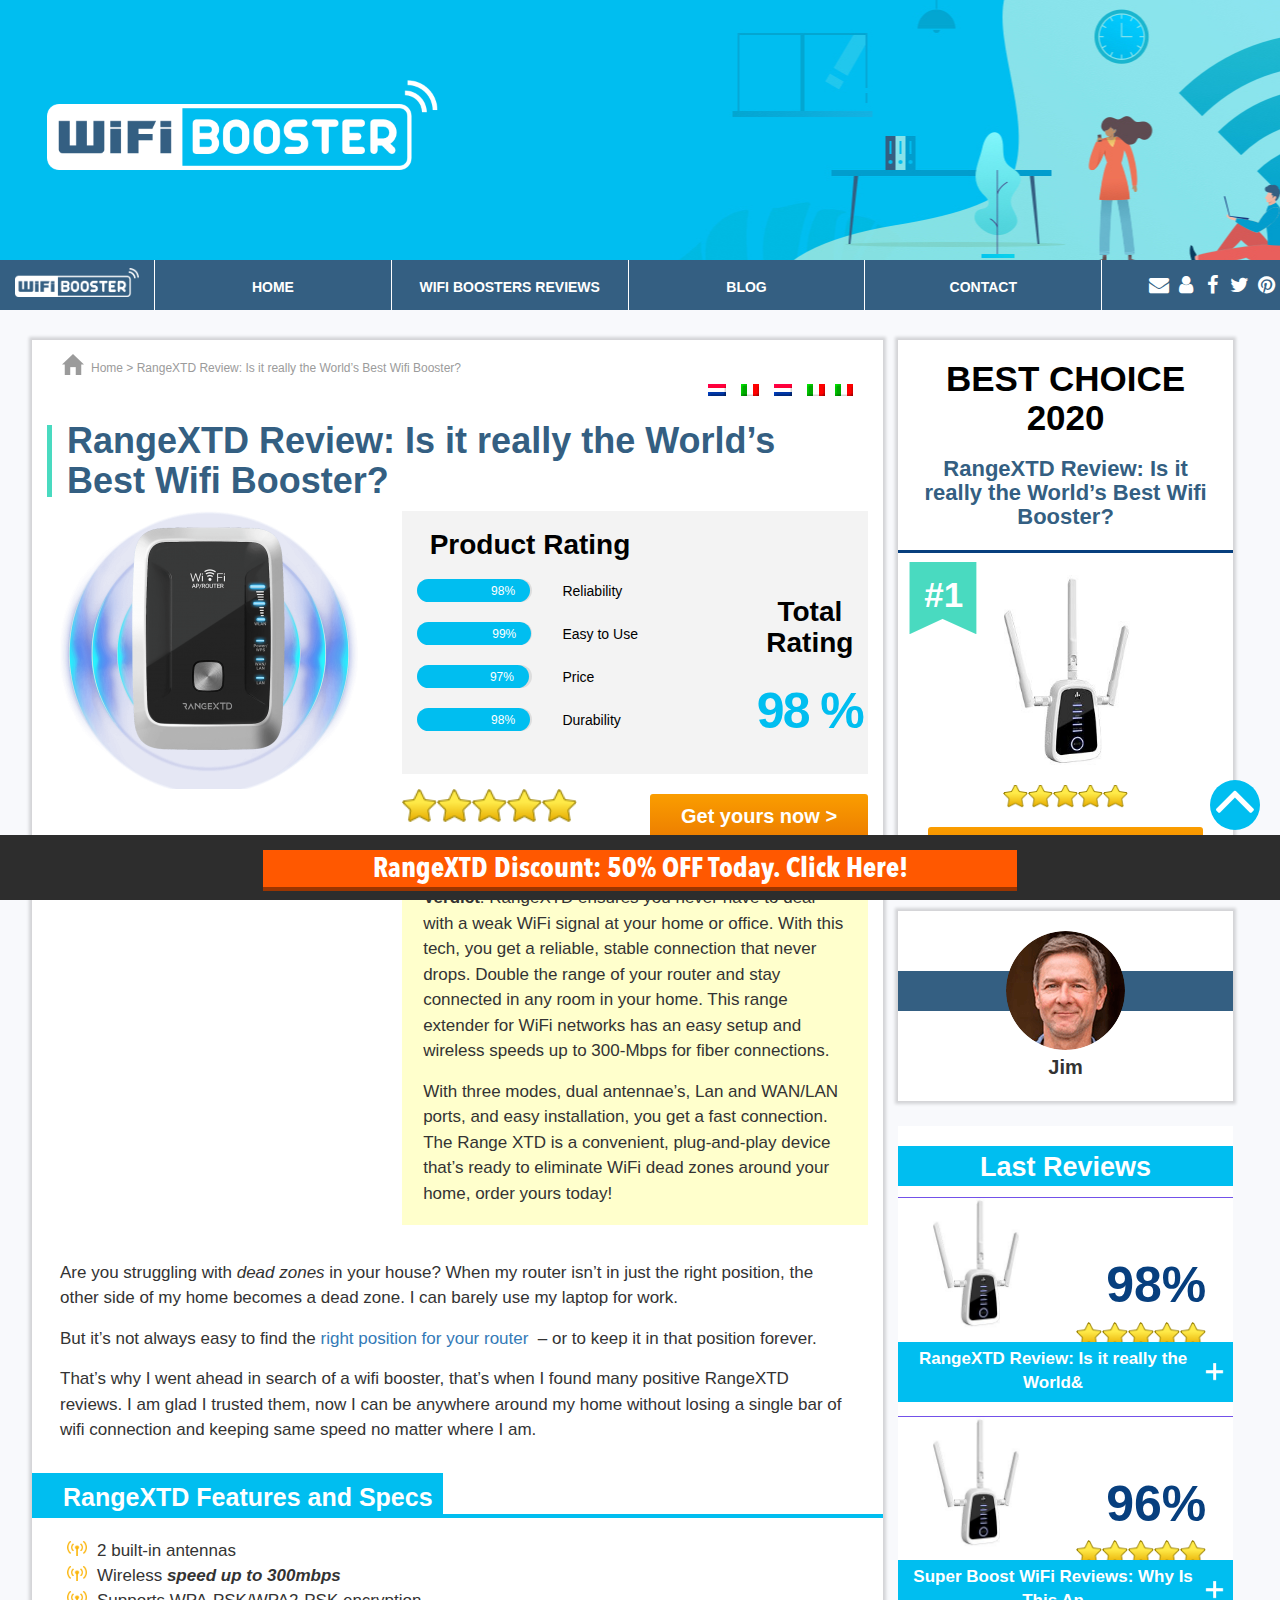
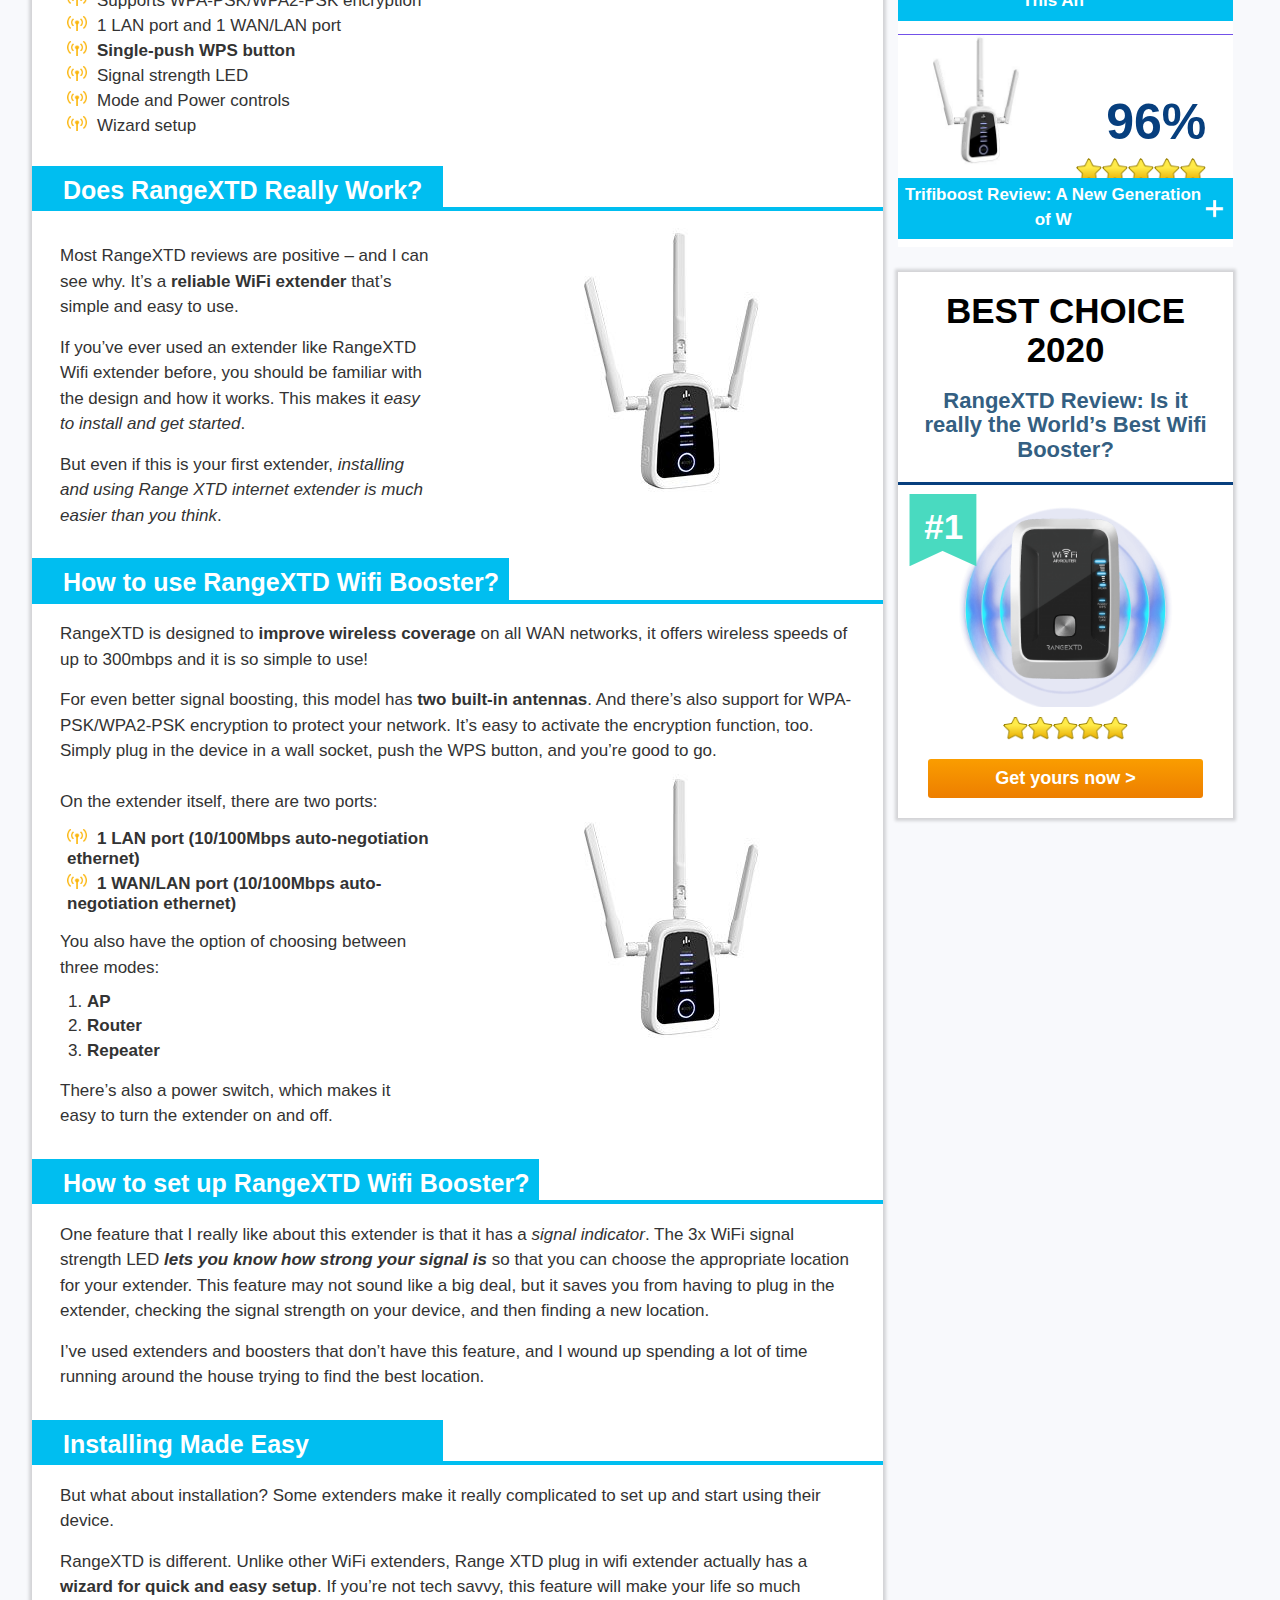
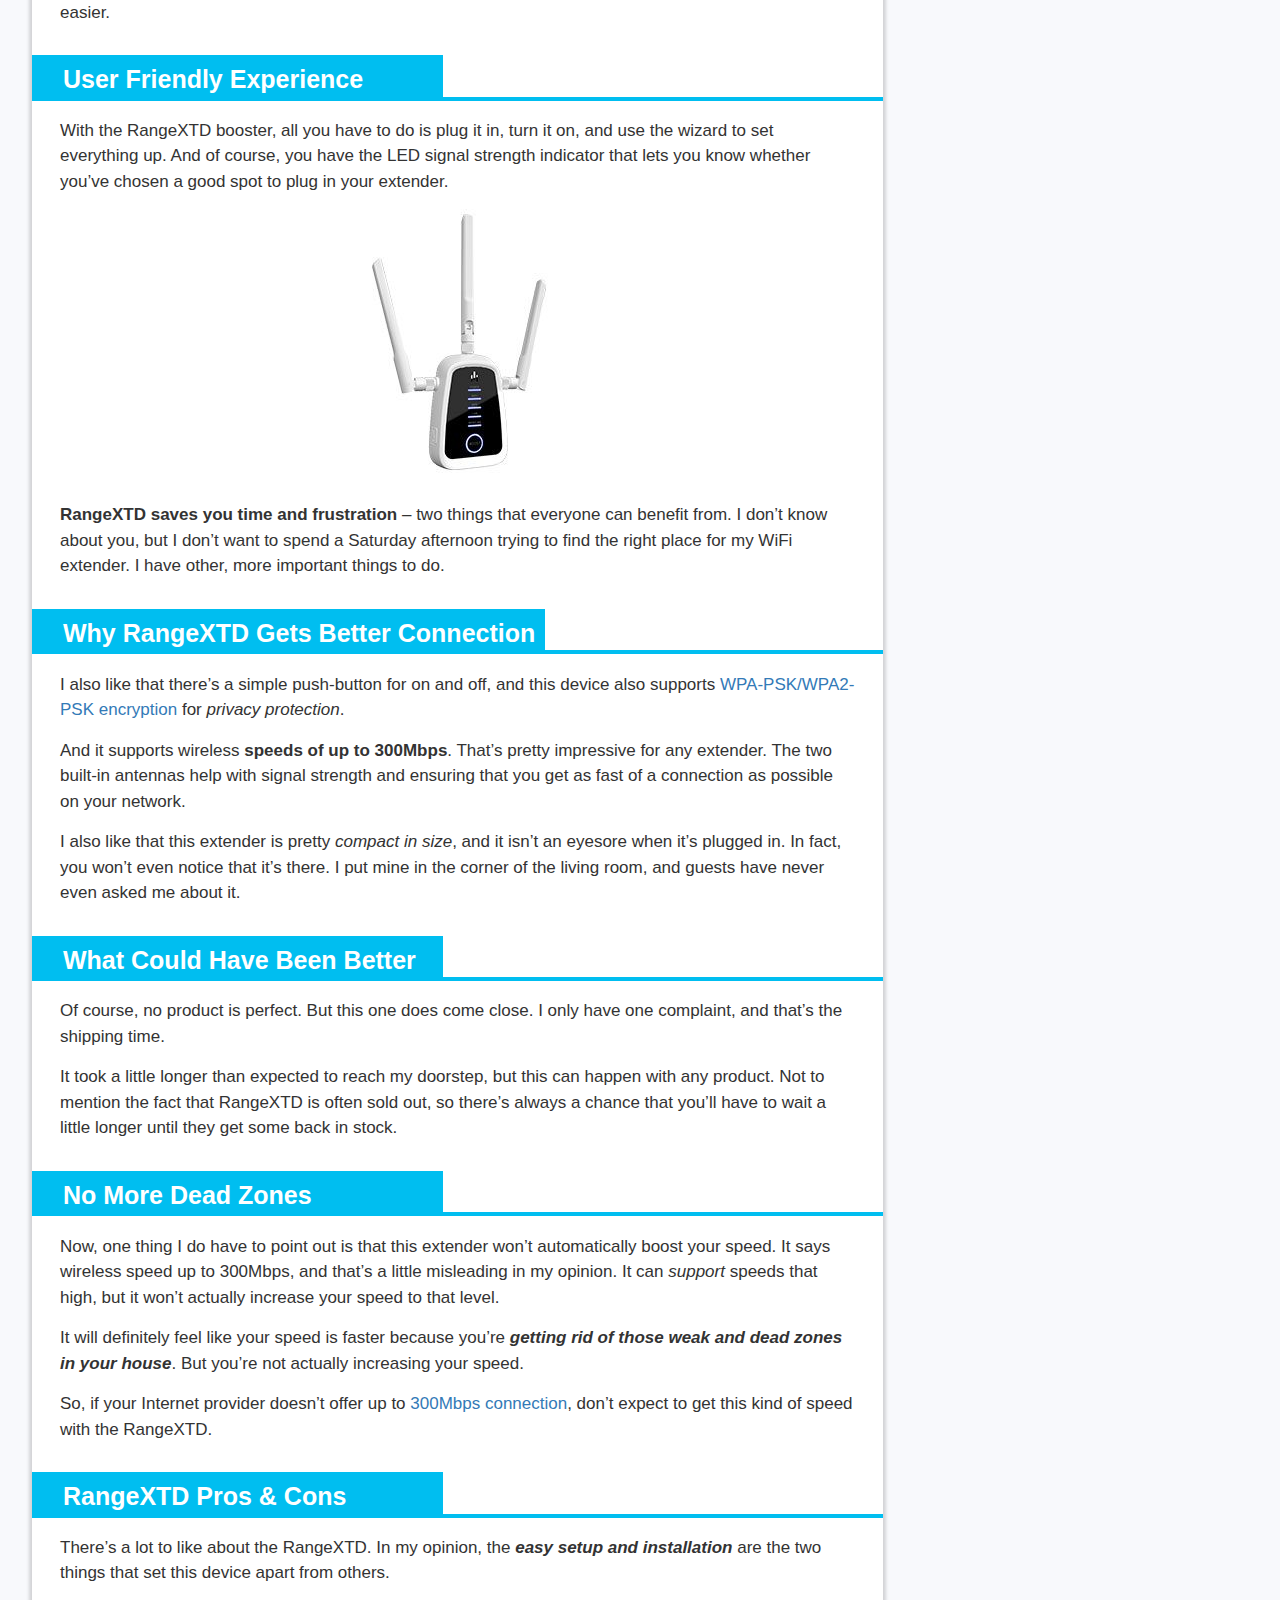
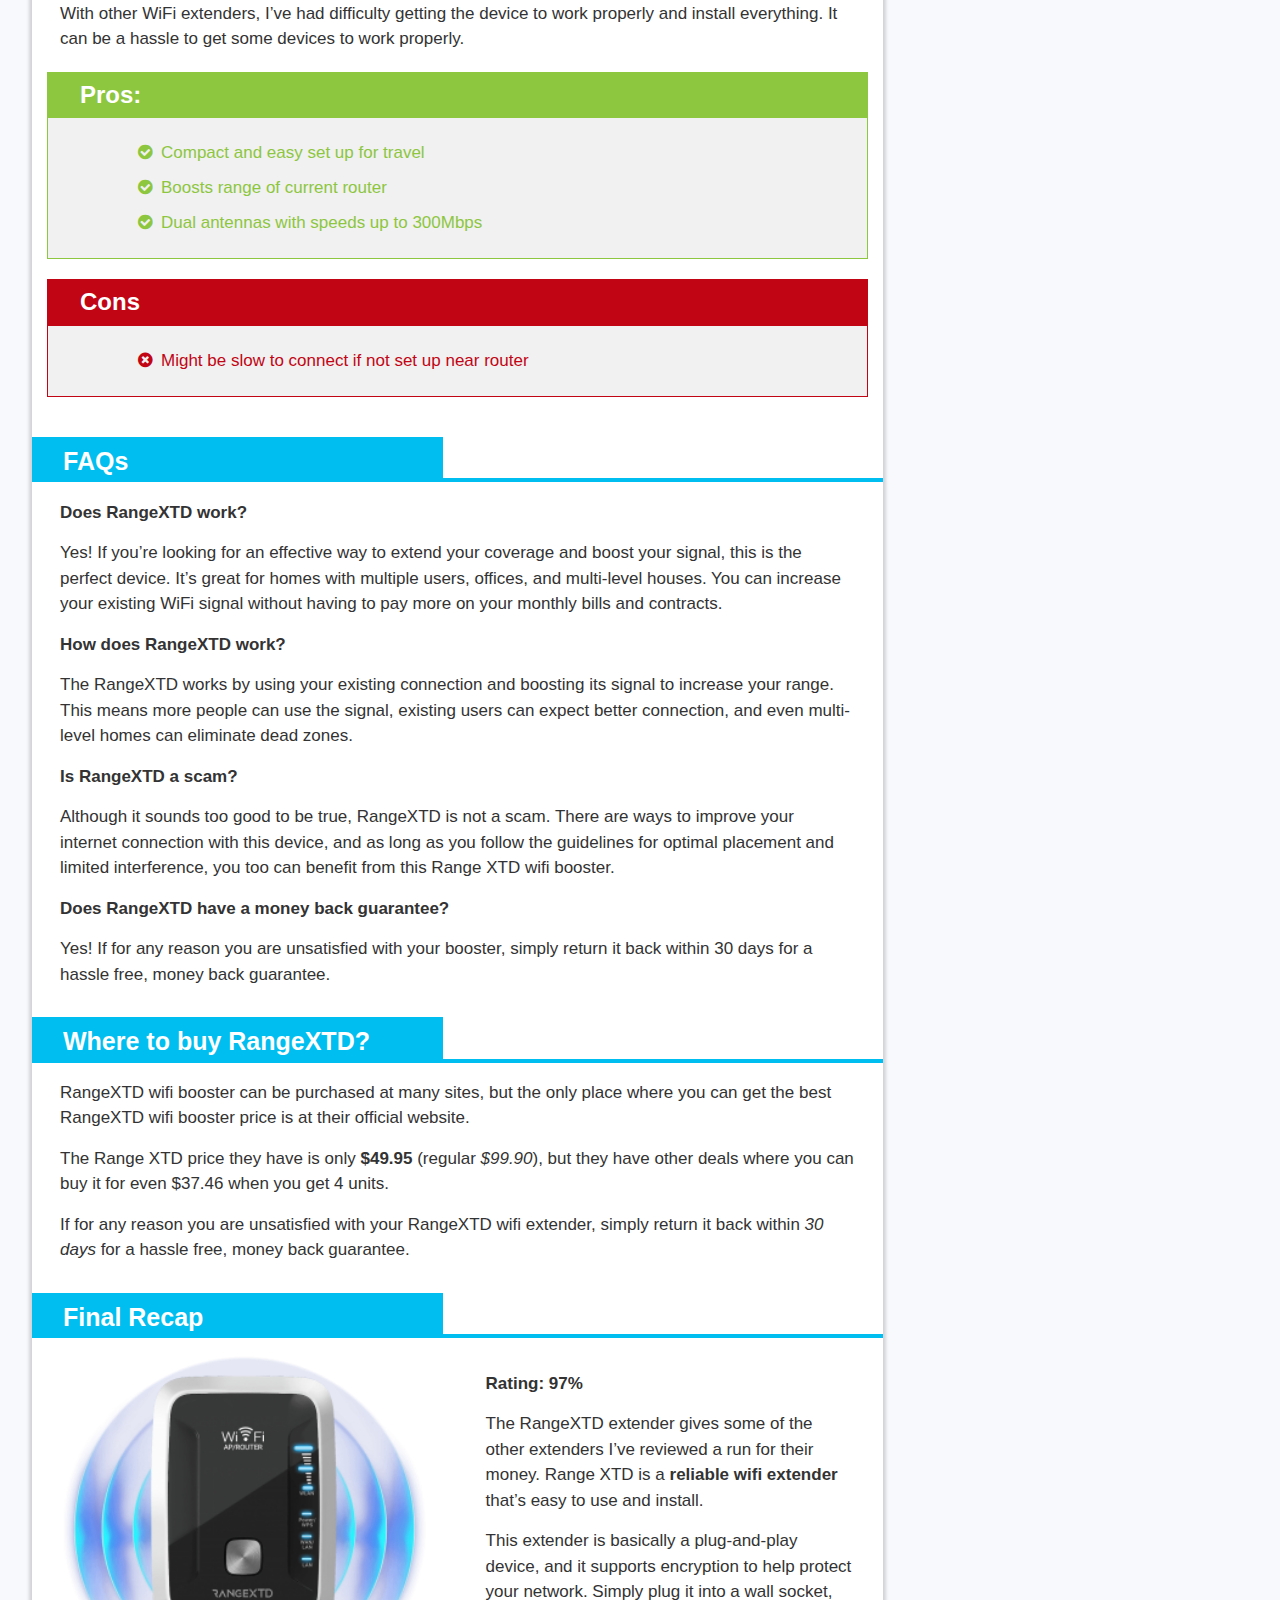
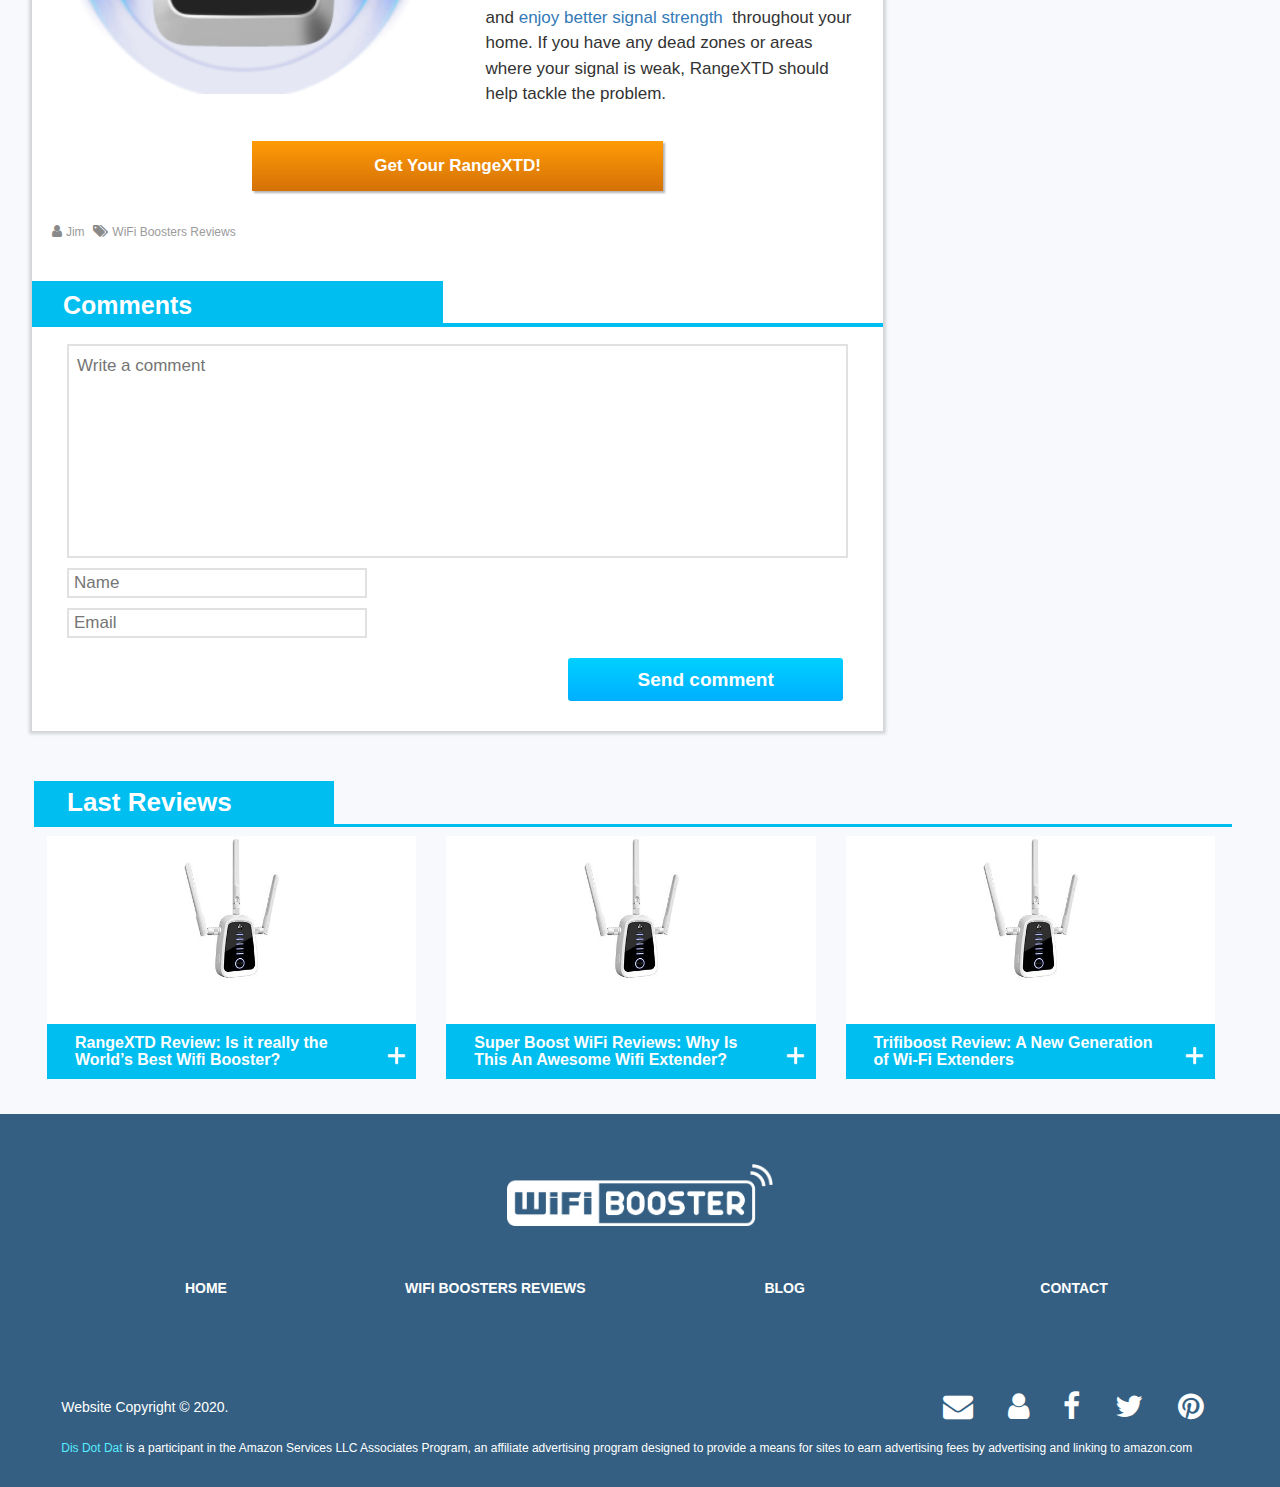
<file: review.html>
<!DOCTYPE html>
<html lang="en-US" style="margin-top:0px !important;">

<head>
    <meta charset="utf-8">
    <title>
        ᐅ RangeXTD Review 2020 - [Real Deal or Scam?] </title>
    <meta name="description"
        content="RangeXTD review: Is it really the world's best wifi booster? Is it worth the price? We uncover all unknown details and specs. Can it really boost your wifi?">
    <meta name="keywords" content="">
    <meta content="IE=edge,chrome=1" http-equiv="X-UA-Compatible">
    <meta name="viewport" content="width=device-width, initial-scale=1">
    <link href="https://maxcdn.bootstrapcdn.com/font-awesome/4.6.3/css/font-awesome.min.css" rel="stylesheet">
    <link rel="stylesheet" type="text/css" href="assets/css/bootstrap.min.css">
    <link rel="stylesheet" type="text/css" href="assets/css/style.css" media="all" />


</head>

<body>

    <div class="head" style="background:url(assets/img/banner-main.jpg) center no-repeat #84E2E6;">
        <div class="container">
            <a href="index.html" title="" rel="home">
                <img src="assets/img/logo-white.png" alt="WiFi Booster" class="brand-logo">
            </a>
        </div>
    </div>
    <!--Fin de head-->
    <div class="push-content">
        <span class="nav-anchor"></span>
        <div class="sticky-navbar-off">
            <div id="navbar">
                <nav role="navigation" class="navbar-collapse navbar-default">
                    <div class="navbar-header">
                        <button data-toggle="collapse-side" data-target=".side-collapse"
                            data-target-2=".side-collapse-container" type="button" class="navbar-toggle pull-left">
                            <span class="icon-bar"></span>
                            <span class="icon-bar"></span>
                            <span class="icon-bar"></span>
                        </button>
                        <a class="navbar-brand" href="index.html">
                            <img src="assets/img/logo-white.png" alt="WiFi Booster">
                        </a>
                    </div>
                    <div class="navbar-inverse side-collapse in">
                        <ul class="nav navbar-nav">
                            <li><a href="index.html" id="test">Home</a></li>
                            <li class="dropdown">
                                <a href="wifi-boosters-reviews.html" class="dropdown-toggle">WiFi Boosters
                                    Reviews</a>
                            </li>
                            <li class="dropdown">
                                <a href="blog.html" class="dropdown-toggle">Blog</a>
                            </li>
                            <li><a href="contact.html">Contact</a></li>
                        </ul>
                        <ul class="rs-right">
                            <li><a href="contact.html" class="rs-kontakt"><i class="fa fa-envelope"
                                        aria-hidden="true"></i></a></li>
                            <li><a href="#" class="rs-uber-uns"><i class="fa fa-user" aria-hidden="true"></i></a></li>
                            <li><a href="#" class="rs-facebook" target="_blank"><i class="fa fa-facebook"
                                        aria-hidden="true"></i></a></li>
                            <li><a href="#" class="rs-twitter" target="_blank"><i class="fa fa-twitter"
                                        aria-hidden="true"></i></a></li>
                            <li><a href="#" class="rs-pinterest" target="_blank"><i class="fa fa-pinterest"
                                        aria-hidden="true"></i></a></li>
                        </ul>
                    </div>
                    <!-- /.navbar-collapse -->
                </nav>
            </div>
            <!--Fin de nav bar-->
        </div>
        <!--Fin de sticky navbar off -->
        <!--fin menu -->
    </div>
    <a class="cd-top" href="#" style="position: fixed; bottom: 70px;">
        <i class="fa fa-angle-up"></i>
    </a>
    <div class="container">
        <div class="row">
            <div class="col-main espacioConte sidesomraGris">
                <div id="crumbs">
                    <img src="assets/img/house.png" width="22px" height="21px"><a href="index.html"
                        rel="nofollow">Home</a>&nbsp;&#62;&nbsp;RangeXTD Review: Is it really the World&#8217;s Best
                    Wifi Booster?</div>
                <div style="float: right; padding-right: 15px;">
                    <li id="headerBottomMenuLanguage"><img src="assets/img/it.png" height="12" alt="en" width="18" />
                    <li style="display: inline-block;float: left;margin-left: 15px;"><a href=""><img
                                src="assets/img/nl.png" height="12" alt="nl" width="18" /> </a></li>
                    <li style="display: inline-block;float: left;margin-left: 15px;"><a href=""><img
                                src="assets/img/it.png" height="12" alt="it" width="18" /> </a></li>
                    <li style="display: inline-block;float: left;margin-left: 15px;"><a href=""><img
                                src="assets/img/nl.png" height="12" alt="fr" width="18" /> </a></li>
                    <li style="display: inline-block;float: left;margin-left: 15px;"><a href=""><img
                                src="assets/img/it.png" height="12" alt="es" width="18" /> </a></li>

                    </li>
                </div>
                <div class="blog-post">
                    <div class="header-product">
                        <h1 class="titulo">
                            RangeXTD Review: Is it really the World&#8217;s Best Wifi Booster? </h1>
                    </div>
                    <div class="caract-product" id="hide-custom">
                        <div class="row">
                            <div class="col-lg-5 col-md-4 col-sm-12 col-xs-12">

                                <a href="#" target="_blank">
                                    <img width="1153" height="1067" src="assets/img/banner-product-1-300x278.png"
                                        class="img-responsive margenimg wp-post-image" alt="" /> </a>
                            </div>
                            <div class="col-lg-7 col-md-8 col-sm-12 col-xs-12">
                                <div class="cont-total-especificaciones-produc">
                                    <div class="especificaciones-produc">
                                        <div class="row">
                                            <div class="col-xs-12">
                                                <h3 class="titulo-especificaciones">Product Rating</h3>
                                            </div>
                                        </div>
                                        <div class="row">
                                            <div class="col-xs-12 col-sm-8 col-md-9">
                                                <div class="row">
                                                    <div class="col-xs-5 col-sm-5">
                                                        <div class="cont-bar-progres">
                                                            <div class="bar-progress">
                                                                <div class="bar-porce" style="width: 98%;">
                                                                    <div class="label-bar" style="display: block;"
                                                                        data-ptg="98">98%</div>
                                                                </div>
                                                            </div>
                                                            <div class="bar-progress">
                                                                <div class="bar-porce" style="width: 99%;">
                                                                    <div class="label-bar" style="display: block;"
                                                                        data-ptg="99">99%</div>
                                                                </div>
                                                            </div>
                                                            <div class="bar-progress">
                                                                <div class="bar-porce" style="width: 97%;">
                                                                    <div class="label-bar" style="display: block;"
                                                                        data-ptg="97">97%</div>
                                                                </div>
                                                            </div>
                                                            <div class="bar-progress">
                                                                <div class="bar-porce" style="width: 98%;">
                                                                    <div class="label-bar" style="display: block;"
                                                                        data-ptg="98">98%</div>
                                                                </div>
                                                            </div>
                                                        </div>
                                                    </div>
                                                    <div class="col-xs-7 col-sm-7">
                                                        <div class="cont-info-progre">
                                                            <p class="txt-info-des">
                                                                Reliability </p>
                                                            <p class="txt-info-des">
                                                                Easy to Use </p>
                                                            <p class="txt-info-des">
                                                                Price </p>
                                                            <p class="txt-info-des">
                                                                Durability </p>
                                                        </div>
                                                    </div>
                                                </div>
                                            </div>
                                            <div class="col-xs-12 col-sm-4 col-md-3" style="padding:0">
                                                <div class="cont-total-progreso">
                                                    <h4 class="titulo-total text-center">Total Rating</h4>
                                                    <p class="txt-porce">
                                                        98 % </p>
                                                </div>
                                            </div>
                                        </div>
                                    </div>
                                    <div class="row">
                                        <div class="col-xs-12 col-sm-5 col-md-6">
                                            <div class="product-stars">
                                                <span class="star-full"></span><span class="star-full"></span><span
                                                    class="star-full"></span><span class="star-full"></span><span
                                                    class="star-full"></span> </div>
                                        </div>
                                        <div class="col-xs-12 col-sm-7 col-md-6">
                                            <div class="cont-boton-produc">
                                                <a class="btn btn-default bg-naranja rangextdbtn prueba" href=""
                                                    target="_blank">Get yours now &gt;</a>
                                            </div>
                                        </div>
                                    </div>
                                    &nbsp;
                                    <div class="verdict-box">
                                        <p><strong>Verdict</strong>: RangeXTD ensures you never have to deal with a weak
                                            WiFi signal at your home or office. With this tech, you get a reliable,
                                            stable connection that never drops. Double the range of your router and stay
                                            connected in any room in your home. This range extender for WiFi networks
                                            has an easy setup and wireless speeds up to 300-Mbps for fiber connections.
                                        </p>
                                        <p>With three modes, dual antennae’s, Lan and WAN/LAN ports, and easy
                                            installation, you get a fast connection. The Range XTD is a convenient,
                                            plug-and-play device that’s ready to eliminate WiFi dead zones around your
                                            home, order yours today!</p>
                                    </div>
                                </div>
                            </div>
                        </div>
                    </div>
                    <p>Are you struggling with <em>dead zones</em> in your house? When my router isn’t in just the right
                        position, the other side of my home becomes a dead zone. I can barely use my laptop for work.
                    </p>
                    <p>But it’s not always easy to find the <a href="index.html">right position
                            for your router</a>  – or to keep it in that position forever.</p>
                    <p><span style="font-weight: 400;">That’s why I went ahead in search of a wifi booster, that’s when
                            I found many positive RangeXTD reviews. I am glad I trusted them, now I can be anywhere
                            around my home without losing a single bar of wifi connection and keeping same speed no
                            matter where I am.</span></p>
                    <div class="header-product margin-header-product">
                        <h2 class="bg-azul1 title-product">RangeXTD Features and Specs</h2>
                        <hr class="bg-azul1" />
                    </div>
                    <ul class="wifi-icon">
                        <li>2 built-in antennas</li>
                        <li>Wireless <em><strong>speed up to 300mbps</strong></em></li>
                        <li>Supports WPA-PSK/WPA2-PSK encryption</li>
                        <li>1 LAN port and 1 WAN/LAN port</li>
                        <li><strong>Single-push WPS button</strong></li>
                        <li>Signal strength LED</li>
                        <li>Mode and Power controls</li>
                        <li>Wizard setup</li>
                    </ul>
                    <div class="header-product margin-header-product">
                        <h2 class="bg-azul1 title-product">Does RangeXTD Really Work?</h2>
                        <hr class="bg-azul1" />
                    </div>
                    <div class="row">
                        <div class="col-lg-6 col-sm-12">
                            <p>Most RangeXTD reviews are positive – and I can see why. It’s a <strong>reliable
                                    WiFi</strong> <strong>extender</strong> that’s simple and easy to use.</p>
                            <p>If you’ve ever used an extender like RangeXTD Wifi extender before, you should be
                                familiar with the design and how it works. This makes it <em>easy to install and get
                                    started</em>.</p>
                            <p>But even if this is your first extender, <em>installing and using Range XTD internet
                                    extender is much easier than you think</em>.</p>
                        </div>
                        <div class="col-lg-6 col-sm-12"><img class="img-responsive"
                                src="assets/img/thumb-3-1-300x278.jpg" /></div>
                    </div>
                    <div class="header-product margin-header-product">
                        <h2 class="bg-azul1 title-product">How to use RangeXTD Wifi Booster?</h2>
                        <hr class="bg-azul1" />
                    </div>
                    <p>RangeXTD is designed to <strong>improve wireless coverage</strong> on all WAN networks, it offers
                        wireless speeds of up to 300mbps and it is so simple to use!</p>
                    <p>For even better signal boosting, this model has <strong>two built-in antennas</strong>. And
                        there’s also support for WPA-PSK/WPA2-PSK encryption to protect your network. It’s easy to
                        activate the encryption function, too. Simply plug in the device in a wall socket, push the WPS
                        button, and you’re good to go.</p>
                    <div class="row">
                        <div class="col-lg-6 col-sm-12">
                            <p>On the extender itself, there are two ports:</p>
                            <ul class="wifi-icon">
                                <li><strong>1 LAN port (10/100Mbps auto-negotiation ethernet)</strong></li>
                                <li><strong>1 WAN/LAN port (10/100Mbps auto-negotiation ethernet)</strong></li>
                            </ul>
                            <p>You also have the option of choosing between three modes:</p>
                            <ol>
                                <li><strong>AP</strong></li>
                                <li><strong>Router</strong></li>
                                <li><strong>Repeater</strong></li>
                            </ol>
                            <p>There’s also a power switch, which makes it easy to turn the extender on and off.</p>
                        </div>
                        <div class="col-lg-6 col-sm-12"><img class="img-responsive"
                                src="assets/img/thumb-3-1-300x278.jpg" /></div>
                    </div>
                    <div class="header-product margin-header-product">
                        <h2 class="bg-azul1 title-product">How to set up RangeXTD Wifi Booster?</h2>
                        <hr class="bg-azul1" />
                    </div>
                    <p>One feature that I really like about this extender is that it has a <em>signal indicator</em>.
                        The 3x WiFi signal strength LED <strong><em>lets you know how strong your signal
                                is</em></strong> so that you can choose the appropriate location for your extender. This
                        feature may not sound like a big deal, but it saves you from having to plug in the extender,
                        checking the signal strength on your device, and then finding a new location.</p>
                    <p>I’ve used extenders and boosters that don’t have this feature, and I wound up spending a lot of
                        time running around the house trying to find the best location.</p>
                    <div class="header-product margin-header-product">
                        <h2 class="bg-azul1 title-product">Installing Made Easy</h2>
                        <hr class="bg-azul1" />
                    </div>
                    <p>But what about installation? Some extenders make it really complicated to set up and start using
                        their device.</p>
                    <p>RangeXTD is different. Unlike other WiFi extenders, Range XTD plug in wifi extender actually has
                        a <strong>wizard</strong> <strong>for quick and easy setup</strong>. If you’re not tech savvy,
                        this feature will make your life so much easier.</p>
                    <div class="header-product margin-header-product">
                        <h2 class="bg-azul1 title-product">User Friendly Experience</h2>
                        <hr class="bg-azul1" />
                    </div>
                    <p>With the RangeXTD booster, all you have to do is plug it in, turn it on, and use the wizard to
                        set everything up. And of course, you have the LED signal strength indicator that lets you know
                        whether you’ve chosen a good spot to plug in your extender.</p>
                    <p><img class="img-responsive" src="assets/img/thumb-3-1-300x278.jpg" /></p>
                    <p><strong>RangeXTD saves you time and frustration</strong> – two things that everyone can benefit
                        from. I don’t know about you, but I don’t want to spend a Saturday afternoon trying to find the
                        right place for my WiFi extender. I have other, more important things to do.</p>
                    <div class="header-product margin-header-product">
                        <h2 class="bg-azul1 title-product">Why RangeXTD Gets Better Connection</h2>
                        <hr class="bg-azul1" />
                    </div>
                    <p>I also like that there’s a simple push-button for on and off, and this device also supports <a
                            href="" target="_blank" rel="noopener noreferrer">WPA-PSK/WPA2-PSK encryption</a> for
                        <em>privacy
                            protection</em>.</p>
                    <p>And it supports wireless <strong>speeds of up to 300Mbps</strong>. That’s pretty impressive for
                        any extender. The two built-in antennas help with signal strength and ensuring that you get as
                        fast of a connection as possible on your network.</p>
                    <p>I also like that this extender is pretty <em>compact in size</em>, and it isn’t an eyesore when
                        it’s plugged in. In fact, you won’t even notice that it’s there. I put mine in the corner of the
                        living room, and guests have never even asked me about it.</p>
                    <div class="header-product margin-header-product">
                        <h2 class="bg-azul1 title-product">What Could Have Been Better</h2>
                        <hr class="bg-azul1" />
                    </div>
                    <p>Of course, no product is perfect. But this one does come close. I only have one complaint, and
                        that’s the shipping time.</p>
                    <p>It took a little longer than expected to reach my doorstep, but this can happen with any product.
                        Not to mention the fact that RangeXTD is often sold out, so there’s always a chance that you’ll
                        have to wait a little longer until they get some back in stock.</p>
                    <div class="header-product margin-header-product">
                        <h2 class="bg-azul1 title-product">No More Dead Zones</h2>
                        <hr class="bg-azul1" />
                    </div>
                    <p>Now, one thing I do have to point out is that this extender won’t automatically boost your speed.
                        It says wireless speed up to 300Mbps, and that’s a little misleading in my opinion. It can
                        <em>support </em>speeds that high, but it won’t actually increase your speed to that level.</p>
                    <p>It will definitely feel like your speed is faster because you’re <strong><em>getting rid of those
                                weak and dead zones in your house</em></strong>. But you’re not actually increasing your
                        speed.</p>
                    <p>So, if your Internet provider doesn’t offer up to <a href="" target="_blank"
                            rel="noopener noreferrer">300Mbps connection</a>, don’t expect to get this kind of speed
                        with the RangeXTD.</p>
                    <div class="header-product margin-header-product">
                        <h2 class="bg-azul1 title-product">RangeXTD Pros &amp; Cons</h2>
                        <hr class="bg-azul1" />
                    </div>
                    <p>There’s a lot to like about the RangeXTD. In my opinion, the <em><strong>easy setup and
                                installation</strong></em> are the two things that set this device apart from others.
                    </p>
                    <p>With other WiFi extenders, I’ve had difficulty getting the device to work properly and install
                        everything. It can be a hassle to get some devices to work properly.</p>
                    <div class="contenedorcolor cajaVerde">
                        <div class="plecacolor">
                            <h3>Pros:</h3>
                        </div>
                        <div class="cjacolor">
                            <ul>
                                <li><i class="fa fa-check-circle"></i>Compact and easy set up for travel</li>
                                <li><i class="fa fa-check-circle"></i>Boosts range of current router</li>
                                <li><i class="fa fa-check-circle"></i>Dual antennas with speeds up to 300Mbps</li>
                            </ul>
                        </div>
                    </div>
                    <div class="contenedorcolor cajaRoja">
                        <div class="plecacolor">
                            <h3>Cons</h3>
                        </div>
                        <div class="cjacolor">
                            <ul>
                                <li><i class="fa fa-times-circle"></i>Might be slow to connect if not set up near router
                                </li>
                            </ul>
                        </div>
                    </div>
                    <div class="header-product margin-header-product">
                        <h2 class="bg-azul1 title-product">FAQs</h2>
                        <hr class="bg-azul1" />
                    </div>
                    <p><strong>Does RangeXTD work?</strong></p>
                    <p>Yes! If you’re looking for an effective way to extend your coverage and boost your signal, this
                        is the perfect device. It&#8217;s great for homes with multiple users, offices, and multi-level
                        houses. You can increase your existing WiFi signal without having to pay more on your monthly
                        bills and contracts.</p>
                    <p><strong>How does RangeXTD work?</strong></p>
                    <p>The RangeXTD works by using your existing connection and boosting its signal to increase your
                        range. This means more people can use the signal, existing users can expect better connection,
                        and even multi-level homes can eliminate dead zones.</p>
                    <p><strong>Is RangeXTD a scam?</strong></p>
                    <p>Although it sounds too good to be true, RangeXTD is not a scam. There are ways to improve your
                        internet connection with this device, and as long as you follow the guidelines for optimal
                        placement and limited interference, you too can benefit from this Range XTD wifi booster.</p>
                    <p><strong>Does RangeXTD have a money back guarantee?</strong></p>
                    <p>Yes! If for any reason you are unsatisfied with your booster, simply return it back within 30
                        days for a hassle free, money back guarantee.</p>
                    <div class="header-product margin-header-product">
                        <h2 class="bg-azul1 title-product">Where to buy RangeXTD?</h2>
                        <hr class="bg-azul1" />
                    </div>
                    <p>RangeXTD wifi booster can be purchased at many sites, but the only place where you can get the
                        best RangeXTD wifi booster price is at their official website.</p>
                    <p>The Range XTD price they have is only <strong>$49.95</strong> (regular <i>$99.90</i>), but they
                        have other deals where you can buy it for even $37.46 when you get 4 units.</p>
                    <p>If for any reason you are unsatisfied with your RangeXTD wifi extender, simply return it back
                        within <em>30 days</em> for a hassle free, money back guarantee.</p>
                    <div class="header-product margin-header-product">
                        <h2 class="bg-azul1 title-product">Final Recap</h2>
                        <hr class="bg-azul1" />
                    </div>
                    <div class="row">
                        <div class="col-lg-6 col-sm-12"><img class="img-responsive"
                                src="assets/img/banner-product-1-300x278.png" width="365px" /></div>
                        <div class="col-lg-6 col-sm-12">
                            <p><strong>Rating: 97%</strong></p>
                            <p>The RangeXTD extender gives some of the other extenders I’ve reviewed a run for their
                                money. Range XTD is a <strong>reliable wifi extender</strong> that’s easy to use and
                                install.</p>
                            <p>This extender is basically a plug-and-play device, and it supports encryption to help
                                protect your network. Simply plug it into a wall socket, and <a href="index.html"
                                    rel="noopener noreferrer">enjoy better signal strength</a>  throughout your home. If
                                you have any dead zones or areas where your signal is weak, RangeXTD should help tackle
                                the problem.</p>
                        </div>
                    </div>
                    <br />
                    <a class="large-button rangextdbtn" href="" target="_blank" rel="noopener noreferrer">Get Your
                        RangeXTD!</a>
                    <!--cuadro detalles-->


                    <div class="tags-product">
                        <small>
                            <span class="admin txt-gris">
                                <i class="fa fa-user" aria-hidden="true"></i>
                                <a href="#" title="" rel="author">Jim</a>
                            </span>
                            <span class="date txt-gris">
                                <i class="fa fa-calendar" aria-hidden="true"></i>September 13, 2020 </span>
                            <span class="tag txt-gris">
                                <i class="fa fa-tags" aria-hidden="true"></i>
                                <a href="#" rel="category tag">
                                    <ul class="post-categories">
                                        <li><a href=".index.html" rel="category tag">WiFi
                                                Boosters Reviews</a></li>
                                    </ul>
                                </a>
                            </span>
                        </small>
                    </div>
                </div>

                <section class="timer">
                    <div class="container">
                        <p class="text-center cta-bottom timerTxt">
                            <a href="" class="offer-btn-nomargin ga_Test rangextdbtn" target="_blank">RangeXTD Discount:
                                50%
                                OFF Today. Click Here!</a>
                        </p>
                    </div>
                </section>

                <div class="header-product">
                    <h2 class="bg-azul1 title-product">Comments</h2>
                    <hr class="bg-azul1">
                </div>

                <form class="comment-form" id="commentForm" action=""
                    method="POST">
                    <div class="comentarios form-horizontal">
                        <div class="comment-form-comment control-group">
                            <div class="controls"><textarea class="span7" id="comment" name="comment" rows="8"
                                    aria-required="true" placeholder="Write a comment"></textarea></div>
                        </div>
                        <div class="form-actions">
                            <div class="comment-form-author control-group">
                                <div class="controls">
                                    <input id="author" name="author" type="text" value="" size="30" aria-required="true"
                                        placeholder="Name">
                                </div>
                            </div>
                            <div class="comment-form-email control-group">
                                <div class="controls">
                                    <input id="email" name="email" type="email" value="" size="30" aria-required="true"
                                        placeholder="Email">
                                </div>
                            </div>
                            <div class="g-recaptcha" data-sitekey="6LfKTLQZAAAAADNx4p3EDyzV7wz-xQtuznA8zjLB"></div>
                            <p class="form-submit">
                                <input name="submit" type="submit" id="submit" class="submit" value="Send comment">
                                <input type="hidden" name="comment_post_ID" value="157" id="comment_post_ID">
                                <input type="hidden" name="comment_parent" id="comment_parent" value="0">
                            </p>
                        </div>
                    </div>
                </form>

            </div>

            <div class="col-secondary">
                <div class="sidesomraGris sidebar1 bg-blanco">
                    <h2 class="title-red">BEST CHOICE
                        2020 </h2>
                    <h5 class="title-blue">
                        RangeXTD Review: Is it really the World&#8217;s Best Wifi Booster? </h5>
                    <hr>
                    <div class="banderinSidebar">#1</div>
                    <a href="range-xtd-review.html">
                        <img width="200" height="185" src="assets/img/thumb-3-1-300x278.jpg"
                            class="img-responsive tamimgSidebar wp-post-image" alt="" /> </a>
                    <div class="stars">
                        <div class="stars">
                            <span class="star"></span><span class="star"></span><span class="star"></span><span
                                class="star"></span><span class="star"></span>
                        </div>
                    </div>
                    <a href="" class="btn-sidebar silverio rangextdbtn" target="_blank">Get yours now &gt;</a>
                </div>
                <div class="sidesomraGris sidebar2 bg-blanco">
                    <div class="contImgAuto">
                        <div class="barraAzul">
                        </div>
                        <img class="img-circle imgCircle" src="assets/img/sidebar-jim.png">
                    </div>
                    <p class="jim"><strong>Jim</strong>
                    </p>
                </div>
                <div class="sidesomraGris sidebar2 sidebarup bg-trans">
                    <div class="plecatitulos bg-red1 ">
                        <h2>Last Reviews</h2>
                    </div>
                    <div class="contenedorSombra" style="background-image:url('assets/img/thumb-3-1-300x278.jpg')">
                        <div class="contendorSombraTitulo">
                            <div class="review-img-rating-stars">
                                <div class="review-rating">
                                    <h3>Total Rating</h3>
                                    <span>98%</span>
                                </div>
                                <div class="review-stars sidebar-stars">
                                    <span class="star-full"></span><span class="star-full"></span><span
                                        class="star-full"></span><span class="star-full"></span><span
                                        class="star-full"></span> </div>
                            </div>
                            <div class="contenedorSubtituloMas">
                                RangeXTD Review: Is it really the World&amp; </div>
                        </div>
                        <div class="cajaSombra">
                            <a href="review.html">
                                <h3>
                                    RangeXTD Review: Is it really the World’s Best Wifi Bo </h3>
                                <hr>
                                <p>
                                    Are you struggling with dead zones in your house? When my router isn’t in just the
                                    right position, the other side of my home becomes a dead zone. I ... </p>
                            </a>
                        </div>
                    </div>
                    <div class="contenedorSombra" style="background-image:url('assets/img/thumb-3-1-300x278.jpg')">
                        <div class="contendorSombraTitulo">
                            <div class="review-img-rating-stars">
                                <div class="review-rating">
                                    <h3>Total Rating</h3>
                                    <span>96%</span>
                                </div>
                                <div class="review-stars sidebar-stars">
                                    <span class="star-full"></span><span class="star-full"></span><span
                                        class="star-full"></span><span class="star-full"></span><span
                                        class="star-full"></span> </div>
                            </div>
                            <div class="contenedorSubtituloMas">
                                Super Boost WiFi Reviews: Why Is This An </div>
                        </div>
                        <div class="cajaSombra">
                            <a href="review.html">
                                <h3>
                                    Super Boost WiFi Reviews: Why Is This An Awesome Wifi Extend </h3>
                                <hr>
                                <p>
                                    People are going crazy over this product. So, I decided to do some research on this
                                    network extender to see if it can actually beat some of the models... </p>
                            </a>
                        </div>
                    </div>
                    <div class="contenedorSombra" style="background-image:url('assets/img/thumb-3-1-300x278.jpg')">
                        <div class="contendorSombraTitulo">
                            <div class="review-img-rating-stars">
                                <div class="review-rating">
                                    <h3>Total Rating</h3>
                                    <span>96%</span>
                                </div>
                                <div class="review-stars sidebar-stars">
                                    <span class="star-full"></span><span class="star-full"></span><span
                                        class="star-full"></span><span class="star-full"></span><span
                                        class="star-full"></span> </div>
                            </div>
                            <div class="contenedorSubtituloMas">
                                Trifiboost Review: A New Generation of W </div>
                        </div>
                        <div class="cajaSombra">
                            <a href="review.html">
                                <h3>
                                    Trifiboost Review: A New Generation of Wi-Fi Extenders </h3>
                                <hr>
                                <p>
                                    When your Wi-Fi signal is weak or your connection doesn’t extend as far as you want,
                                    a Wi-Fi booster can help. But there are so many boosters on the... </p>
                            </a>
                        </div>
                    </div>
                </div>
                <div class="anchor-sticky">
                    <div id="mysticky">
                        <div class="sidesomraGris sidebar1 bg-blanco">
                            <h2 class="title-red">BEST CHOICE
                                2020 </h2>
                            <h5 class="title-blue">
                                RangeXTD Review: Is it really the World&#8217;s Best Wifi Booster? </h5>
                            <hr>
                            <div class="banderinSidebar">#1</div>
                            <a href="range-xtd-review.html">
                                <img width="1153" height="1067" src="assets/img/banner-product-1-300x278.png"
                                    class="img-responsive tamimgSidebar wp-post-image" alt="" /> </a>
                            <div class="stars">
                                <div class="stars">
                                    <span class="star"></span><span class="star"></span><span class="star"></span><span
                                        class="star"></span><span class="star"></span>
                                </div>
                            </div>
                            <a href="" class="btn-sidebar silverio rangextdbtn" target="_blank">Get yours now &gt;</a>
                        </div>
                    </div>
                </div>
            </div>

        </div>
    </div>
    </div>


    <div class="container">
        <div class="row">
            <div class="col-lg-12">
                <div class="posRelacionado somraGris bg-blanco">
                    <div class="conteTitulo">
                        <div class="cajaTitulo bg-azul1 txt-blanco">
                            <h2>Last Reviews</h2>
                        </div>
                    </div>
                    <div class="row">
                        <div class="col-lg-4 col-sm-4 col-md-4 col-xs-12">
                            <div class="contenedorSombra"
                                style="background-image:url('assets/img/thumb-3-1-300x278.jpg'); background-size: 44%; background-position: top center;">
                                <div class="contenedorSombraTitulo">
                                    <h2>RangeXTD Review: Is it really the World&#8217;s Best Wifi Booster?</h2>
                                </div>
                                <a href="review.html">
                                    <div class="cajaSombra">
                                        <div class="recuadroInterno"></div>
                                        <h2>RangeXTD Review: Is it really the World&#8217;s Best Wifi Booster?</h2>
                                        <p>Are you struggling with dead zones in your house? When my router isn’t in
                                            just the right
                                            position, the other side of my home becomes a dead zone. I ...</p>
                                        <div class="cajaLink">
                                            <a href="review.html">Read More</a>
                                        </div>
                                    </div>
                                    <!--Fin de caja sombras-->
                                </a>
                            </div>
                        </div>


                        <div class="col-lg-4 col-sm-4 col-md-4 col-xs-12">
                            <div class="contenedorSombra"
                                style="background-image:url('assets/img/thumb-3-1-300x278.jpg'); background-size: 44%; background-position: top center;">
                                <div class="contenedorSombraTitulo">
                                    <h2>Super Boost WiFi Reviews: Why Is This An Awesome Wifi Extender?</h2>
                                </div>
                                <a href="review.html">
                                    <div class="cajaSombra">
                                        <div class="recuadroInterno"></div>
                                        <h2>Super Boost WiFi Reviews: Why Is This An Awesome Wifi Extender?</h2>
                                        <p>People are going crazy over this product. So, I decided to do some research
                                            on this network
                                            extender to see if it can actually beat some of the models...</p>
                                        <div class="cajaLink">
                                            <a href="review.html">Read More</a>
                                        </div>
                                    </div>
                                    <!--Fin de caja sombras-->
                                </a>
                            </div>
                        </div>


                        <div class="col-lg-4 col-sm-4 col-md-4 col-xs-12">
                            <div class="contenedorSombra"
                                style="background-image:url('assets/img/thumb-3-1-300x278.jpg'); background-size: 44%; background-position: top center;">
                                <div class="contenedorSombraTitulo">
                                    <h2>Trifiboost Review: A New Generation of Wi-Fi Extenders</h2>
                                </div>
                                <a href="review.html">
                                    <div class="cajaSombra">
                                        <div class="recuadroInterno"></div>
                                        <h2>Trifiboost Review: A New Generation of Wi-Fi Extenders</h2>
                                        <p>When your Wi-Fi signal is weak or your connection doesn’t extend as far as
                                            you want, a Wi-Fi
                                            booster can help. But there are so many boosters on the...</p>
                                        <div class="cajaLink">
                                            <a href="review.html">Read More</a>
                                        </div>
                                    </div>
                                    <!--Fin de caja sombras-->
                                </a>
                            </div>
                        </div>


                    </div>
                </div>
            </div>
        </div>
    </div>


    <div id="footer" class="footeer bg-negro3">
        <div class="container">
          <div class="row menuFooter">
            <div class="titulofooter">
              <img class="img-responsive" src="assets/img/logo-white.png">
            </div>
            <div class="colum">
              <a href="index.html" id="test">Home</a>
            </div>
            <div class="colum">
              <a href="wifi-boosters-reviews.html">WiFi Boosters Reviews</a>
            </div>
            <div class="colum">
              <a href="blog.html">Blog</a>
            </div>
            <div class="colum">
              <a href="contact.html">Contact</a>
            </div>
          </div>
          <div class="row very-bottom-footer">
            <div class="col-lg-8 col-md-8 col-sm-12 col-xs-12">
              <div class="fechaproducto">
                <a href="index.html"><span>Website</span> Copyright ©
                  2020.</a>
              </div>
            </div>
            <div class="col-lg-4 col-md-4 col-sm-12 col-xs-12">
              <div class="redesFotter">
                <a href="contact.html" class="rs-kontakt">
                  <i class="fa fa-envelope" aria-hidden="true"></i>
                </a>
                <a href="index.html" class="rs-uber-uns">
                  <i class="fa fa-user" aria-hidden="true"></i>
                </a>
                <a class="icon-fb" href="#" target="_blank">
                  <i class="fa fa-facebook" aria-hidden="true"></i>
                </a>
                <a class="icon-tw" href="#" target="_blank">
                  <i class="fa fa-twitter" aria-hidden="true"></i>
                </a>
                <a class="icon-pin" href="#" target="_blank">
                  <i class="fa fa-pinterest" aria-hidden="true"></i>
                </a>
              </div>
            </div>
          </div>
          <div class="txtFooter">
            <p>
              <a href="index.html">Dis Dot Dat</a> is a participant in the Amazon Services LLC Associates Program, an
              affiliate advertising program designed to provide a means for sites to earn advertising fees by advertising
              and linking to amazon.com
            </p>
          </div>
        </div>
      </div>
    <script src="assets/js/jquery.min.js"></script>
    <script src="assets/js/bootstrap.min.js"></script>
    <script type="text/javascript" src="assets/js/swiper.min.js"></script>
    <script type="text/javascript" src="assets/js/navbar.min.js"></script>
    <script type="text/javascript" src="assets/js/main-non.js"></script>

</body>

</html>
</file>
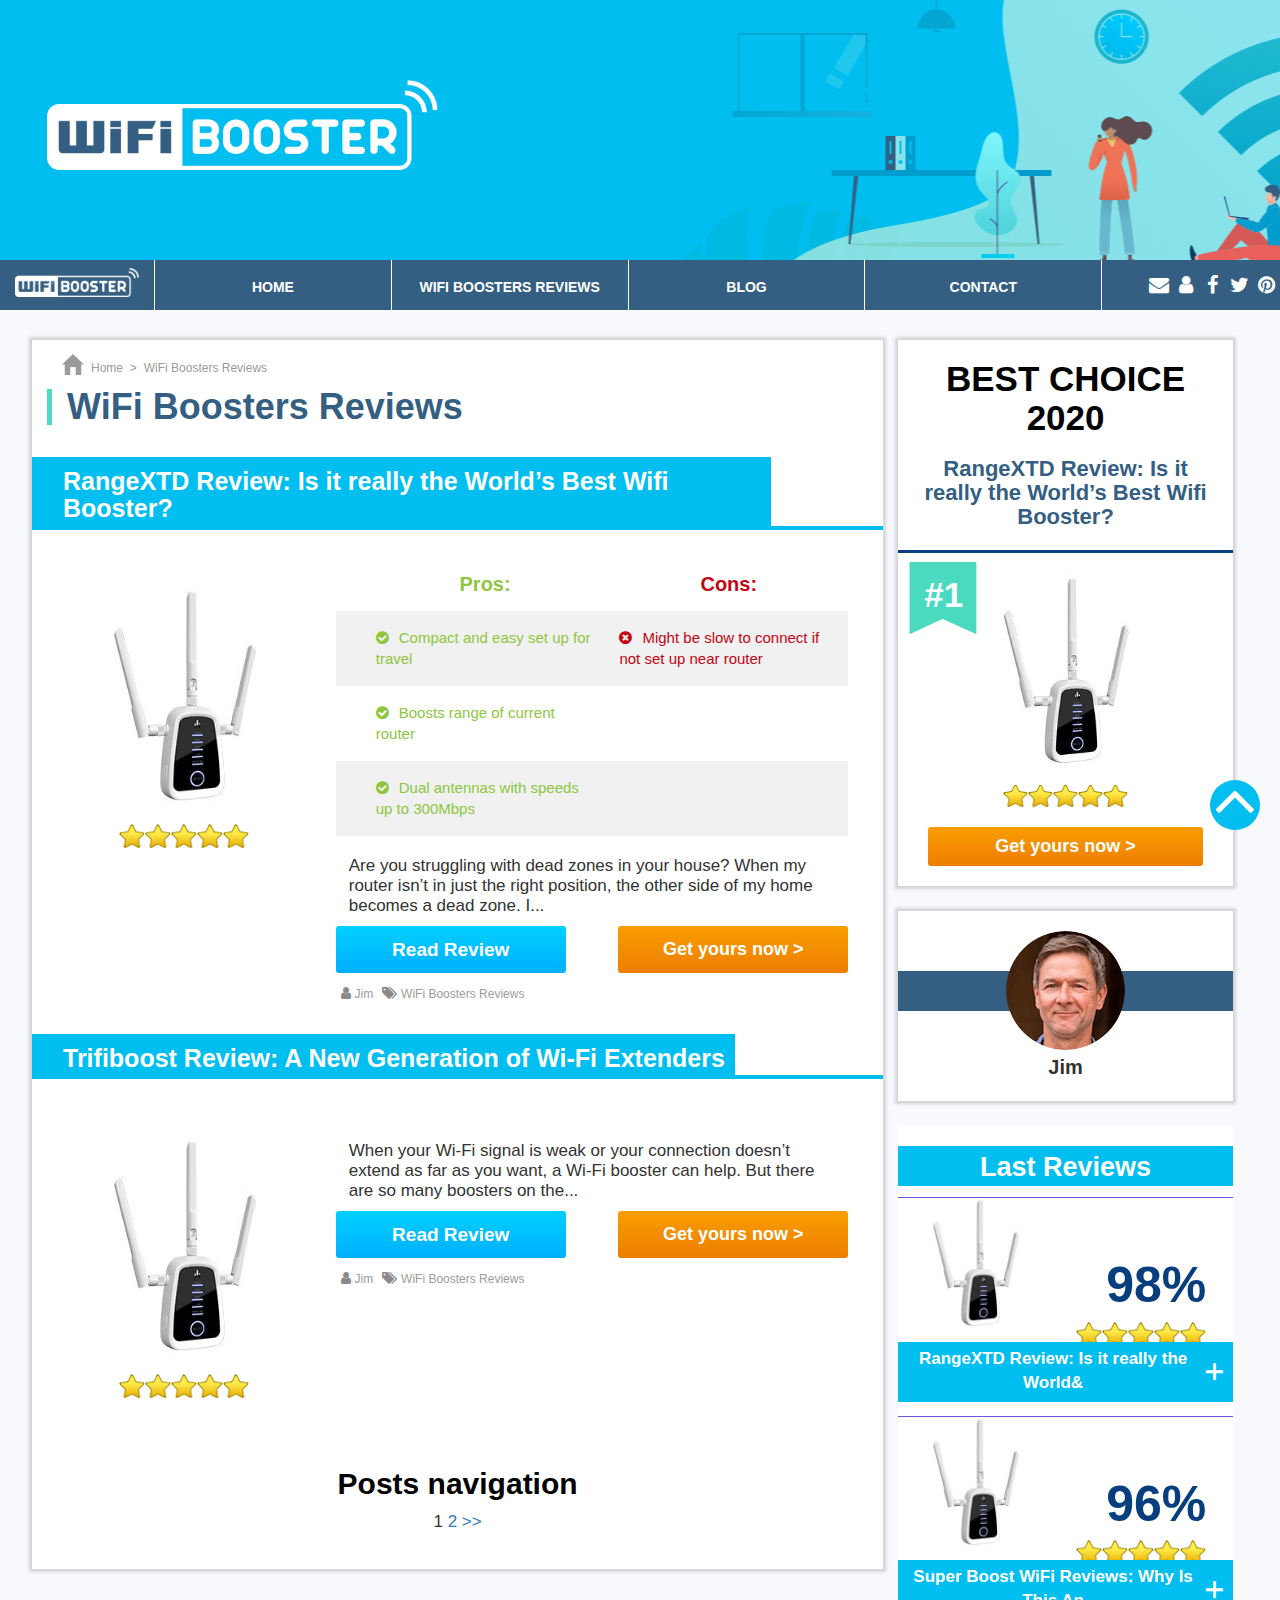
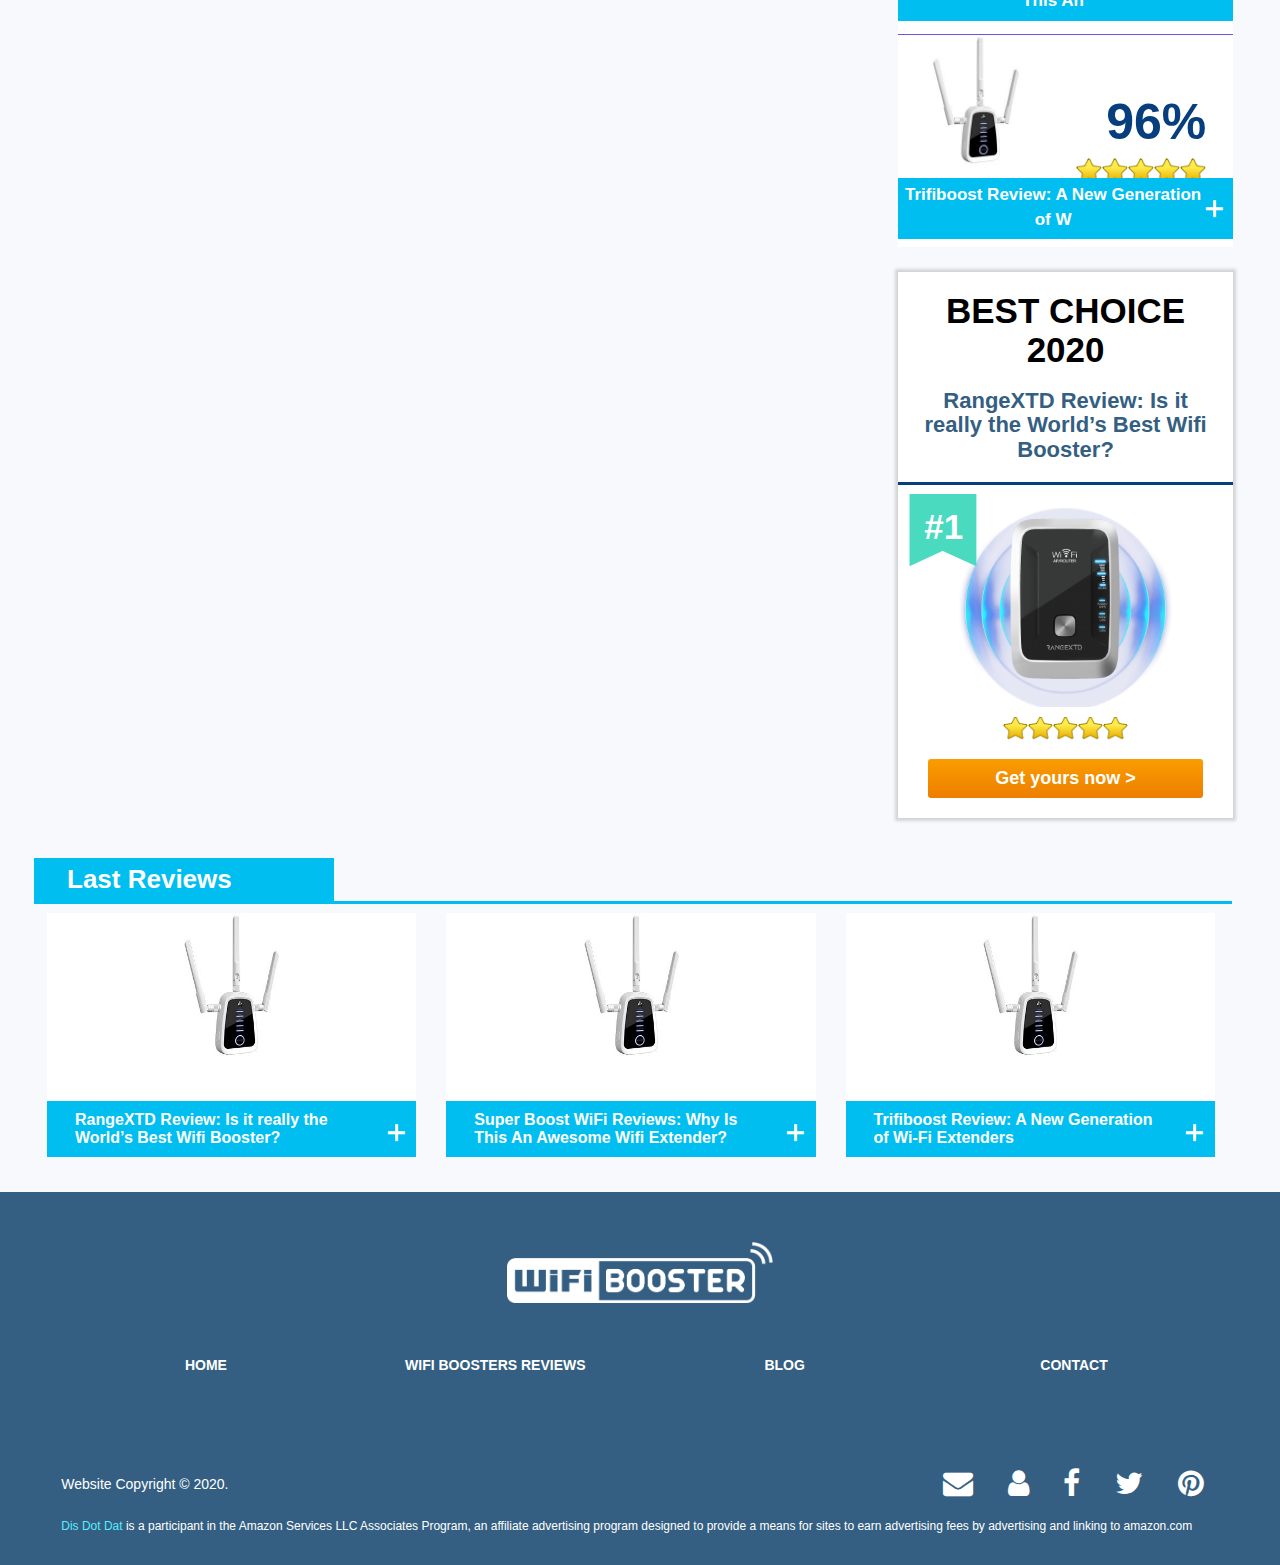
<file: wifi-boosters-reviews.html>
<!DOCTYPE html>
<html lang="en-US" style="margin-top:0px !important;">

<head>
   <meta charset="utf-8">

   <title>
      WiFi Boosters Reviews Archives - Dis Dot Dat </title>
   <meta content="IE=edge,chrome=1" http-equiv="X-UA-Compatible">
   <meta name="viewport" content="width=device-width, initial-scale=1">
   <link href="https://maxcdn.bootstrapcdn.com/font-awesome/4.6.3/css/font-awesome.min.css" rel="stylesheet" >
   <link rel="stylesheet" type="text/css" href="assets/css/bootstrap.min.css">
   <link rel="stylesheet" type="text/css" href="assets/css/style.css" media="all" />
</head>

<body>

   <div class="head" style="background:url(assets/img/banner-main.jpg) center no-repeat #84E2E6;">
      <div class="container">
        <a href="index.html" title="" rel="home">
          <img src="assets/img/logo-white.png" alt="WiFi Booster" class="brand-logo">
        </a>
      </div>
    </div>
   <!--Fin de head-->
   <div class="push-content">
      <span class="nav-anchor"></span>
      <div class="sticky-navbar-off">
         <div id="navbar">
            <nav role="navigation" class="navbar-collapse navbar-default">
               <div class="navbar-header">
                   <button data-toggle="collapse-side" data-target=".side-collapse"
                       data-target-2=".side-collapse-container" type="button" class="navbar-toggle pull-left">
                       <span class="icon-bar"></span>
                       <span class="icon-bar"></span>
                       <span class="icon-bar"></span>
                   </button>
                   <a class="navbar-brand" href="index.html">
                       <img src="assets/img/logo-white.png" alt="WiFi Booster">
                   </a>
               </div>
               <div class="navbar-inverse side-collapse in">
                   <ul class="nav navbar-nav">
                       <li><a href="index.html" id="test">Home</a></li>
                       <li class="dropdown">
                           <a href="wifi-boosters-reviews.html" class="dropdown-toggle">WiFi Boosters
                               Reviews</a>
                       </li>
                       <li class="dropdown">
                           <a href="blog.html" class="dropdown-toggle">Blog</a>
                       </li>
                       <li><a href="contact.html">Contact</a></li>
                   </ul>
                   <ul class="rs-right">
                       <li><a href="contact.html" class="rs-kontakt"><i class="fa fa-envelope"
                                   aria-hidden="true"></i></a></li>
                       <li><a href="#" class="rs-uber-uns"><i class="fa fa-user" aria-hidden="true"></i></a></li>
                       <li><a href="#" class="rs-facebook" target="_blank"><i class="fa fa-facebook"
                                   aria-hidden="true"></i></a></li>
                       <li><a href="#" class="rs-twitter" target="_blank"><i class="fa fa-twitter"
                                   aria-hidden="true"></i></a></li>
                       <li><a href="#" class="rs-pinterest" target="_blank"><i class="fa fa-pinterest"
                                   aria-hidden="true"></i></a></li>
                   </ul>
               </div>
               <!-- /.navbar-collapse -->
           </nav>
         </div>
         <!--Fin de nav bar-->
      </div>
      <!--Fin de sticky navbar off -->
      <!--fin menu -->
   </div>
   <a class="cd-top" href="#" style="position: fixed; bottom: 70px;">
      <i class="fa fa-angle-up"></i>
   </a>
   <div class="container">
      <div class="row">
         <div class="col-main espacioConte sidesomraGris">
            <div id="crumbs"><img src="assets/img/house.png" width="22px" height="21px"><a
                  href="index.html" rel="nofollow">Home</a>&nbsp;&nbsp;&#62;<a href="index.html">WiFi Boosters
                  Reviews</a></div>
            <header class="archive-header">
               <h1 class="titulo">
                  WiFi Boosters Reviews </h1>
            </header>


            <div class="header-product">
               <a href="range-xtd-review.html">
                  <h2 class="bg-azul1 title-product">
                     RangeXTD Review: Is it really the World&#8217;s Best Wifi Booster? </h2>
               </a>
               <hr class="bg-azul1">
            </div>
            <div class="row quitarow">
               <div class="col-lg-4 col-md-4 col-sm-12 col-xs-12 quitarow">
                  <div class="alineadoList">
                     <a href="range-xtd-review.html">
                        <img width="1153" height="1067" src="assets/img/thumb-3-1-300x278.jpg"
                           class="img-responsive margenimg wp-post-image" alt=""
                           /></a>
                     <div class="stars">
                        <span class="star-full"></span><span class="star-full"></span><span
                           class="star-full"></span><span class="star-full"></span><span class="star-full"></span>
                     </div>
                  </div>
               </div>
               <div class="col-lg-8 col-md-8 col-sm-12 col-xs-12 padd-right">
                  <div class="espesificaciones">
                     <div class="especifica ">
                        <!--Cabecera de tablas-->
                        <div class="row">
                           <div class="col-sm-6 col-xs-12 nopadding verde">
                              <h5>Pros:</h5>
                           </div>
                           <div class="col-sm-6 col-xs-12 nopadding rojo hidden-xs">
                              <h5>Cons:</h5>
                           </div>
                        </div>
                        <div class="row">
                           <div class="col-sm-6 col-xs-12 nopadding verde"><i class="fa fa-check-circle"></i>Compact and
                              easy set up for travel</div>
                           <div class="col-sm-6 col-xs-12 nopadding rojo hidden-xs"><i
                                 class="fa fa-times-circle"></i>Might be slow to connect if not set up near router</div>
                        </div>
                        <div class="row">
                           <div class="col-sm-6 col-xs-12 nopadding verde"><i class="fa fa-check-circle"></i>Boosts
                              range of current router</div>
                           <div class="col-sm-6 col-xs-12 nopadding rojo hidden-xs">&nbsp;</div>
                        </div>
                        <div class="row">
                           <div class="col-sm-6 col-xs-12 nopadding verde"><i class="fa fa-check-circle"></i>Dual
                              antennas with speeds up to 300Mbps</div>
                           <div class="col-sm-6 col-xs-12 nopadding rojo hidden-xs">&nbsp;</div>
                        </div>
                     </div>
                  </div>
                  <p class="txtlistPro">
                     Are you struggling with dead zones in your house? When my router isn’t in just the right position,
                     the other side of my home becomes a dead zone. I... </p>
                  <div class="buttons">
                     <a class="btn btn-default btn-listP" href="review.html">Read Review</a>
                     <a href=""
                        class="btn btn-default btn-naranja rangextdbtn" target="_blank">Get yours now &gt;</a>
                  </div>
                  <div class="row">
                     <div class="col-lg-12">
                        <div class="tags-product">
                           <small>
                              <span class="admin txt-gris">
                                 <i class="fa fa-user" aria-hidden="true"></i>
                                 <a href="#" title="" rel="">
                                    Jim</a>
                              </span>
                              <span class="date txt-gris">
                                 <i class="fa fa-calendar" aria-hidden="true"></i>
                                 September 13, 2020 </span>
                              <span class="tag txt-gris">
                                 <i class="fa fa-tags" aria-hidden="true"></i>
                                 <a href="#" rel="category tag">
                                    RangeXTD Review: Is it really the World&#8217;s Best Wifi Booster?</a>
                                 <a href="#" rel="category tag">
                                    WiFi Boosters Reviews</a>
                              </span>
                           </small>
                        </div>
                     </div>
                  </div>
               </div>
               <div>
               </div>
               <div class="col-lg-4 col-md-4 col-sm-4 col-xs-12"></div>
            </div>


            <div class="header-product">
               <a href="index.html">
                  <h2 class="bg-azul1 title-product">
                     Trifiboost Review: A New Generation of Wi-Fi Extenders </h2>
               </a>
               <hr class="bg-azul1">
            </div>
            <div class="row quitarow">
               <div class="col-lg-4 col-md-4 col-sm-12 col-xs-12 quitarow">
                  <div class="alineadoList">
                     <a href="trifiboost-review.html">
                        <img width="300" height="278" src="assets/img/thumb-3-1-300x278.jpg"
                           class="img-responsive margenimg wp-post-image" alt="" /></a>
                     <div class="stars">
                        <span class="star-full"></span><span class="star-full"></span><span
                           class="star-full"></span><span class="star-full"></span><span class="star-full"></span>
                     </div>
                  </div>
               </div>
               <div class="col-lg-8 col-md-8 col-sm-12 col-xs-12 padd-right">
                  <p class="txtlistPro">
                     When your Wi-Fi signal is weak or your connection doesn’t extend as far as you want, a Wi-Fi
                     booster can help. But there are so many boosters on the... </p>
                  <div class="buttons">
                     <a class="btn btn-default btn-listP" href="review.html">Read Review</a>
                     <a href=""
                        class="btn btn-default btn-naranja " target="_blank">Get yours now &gt;</a>
                  </div>
                  <div class="row">
                     <div class="col-lg-12">
                        <div class="tags-product">
                           <small>
                              <span class="admin txt-gris">
                                 <i class="fa fa-user" aria-hidden="true"></i>
                                 <a href="#" title="" rel="">
                                    Jim</a>
                              </span>
                              <span class="date txt-gris">
                                 <i class="fa fa-calendar" aria-hidden="true"></i>
                                 September 11, 2020 </span>
                              <span class="tag txt-gris">
                                 <i class="fa fa-tags" aria-hidden="true"></i>
                                 <a href="#" rel="category tag">
                                    Trifiboost Review: A New Generation of Wi-Fi Extenders</a>
                                 <a href="#" rel="category tag">
                                    WiFi Boosters Reviews</a>
                              </span>
                           </small>
                        </div>
                     </div>
                  </div>
               </div>
               <div>
               </div>
               <div class="col-lg-4 col-md-4 col-sm-4 col-xs-12"></div>
            </div>


            


            <div class="search-nav paginador text-center">
               <nav class="navigation pagination" role="navigation" aria-label="Posts">
                  <h2 class="screen-reader-text">Posts navigation</h2>
                  <div class="nav-links"><span aria-current="page" class="page-numbers current">1</span>
                     <a class="page-numbers" href="page/2/index.html">2</a>
                     <a class="next page-numbers" href="page/2/index.html">&gt;&gt;</a></div>
               </nav>
            </div>
         </div>


         <div class="col-secondary">
                <div class="sidesomraGris sidebar1 bg-blanco">
                    <h2 class="title-red">BEST CHOICE
                        2020 </h2>
                    <h5 class="title-blue">
                        RangeXTD Review: Is it really the World&#8217;s Best Wifi Booster? </h5>
                    <hr>
                    <div class="banderinSidebar">#1</div>
                    <a href="range-xtd-review.html">
                        <img width="200" height="185" src="assets/img/thumb-3-1-300x278.jpg"
                            class="img-responsive tamimgSidebar wp-post-image" alt=""
                             /> </a>
                    <div class="stars">
                        <div class="stars">
                            <span class="star"></span><span class="star"></span><span class="star"></span><span
                                class="star"></span><span class="star"></span>
                        </div>
                    </div>
                    <a href=""
                        class="btn-sidebar silverio rangextdbtn" target="_blank">Get yours now &gt;</a>
                </div>
                <div class="sidesomraGris sidebar2 bg-blanco">
                    <div class="contImgAuto">
                        <div class="barraAzul">
                        </div>
                        <img class="img-circle imgCircle" src="assets/img/sidebar-jim.png">
                    </div>
                    <p class="jim"><strong>Jim</strong>
                    </p>
                </div>
                  <div class="sidesomraGris sidebar2 sidebarup bg-trans">
            <div class="plecatitulos bg-red1 ">
            <h2>Last Reviews</h2>
            </div>
            <div class="contenedorSombra" style="background-image:url('assets/img/thumb-3-1-300x278.jpg')">
            <div class="contendorSombraTitulo">
            <div class="review-img-rating-stars">
            <div class="review-rating">
            <h3>Total Rating</h3>
            <span>98%</span>
            </div>
            <div class="review-stars sidebar-stars">
            <span class="star-full"></span><span class="star-full"></span><span class="star-full"></span><span class="star-full"></span><span class="star-full"></span>			</div>
            </div>
            <div class="contenedorSubtituloMas">
            RangeXTD Review: Is it really the World&amp;		</div>
            </div>
            <div class="cajaSombra">
            <a href="review.html">
            <h3>
            RangeXTD Review: Is it really the World’s Best Wifi Bo			</h3>
            <hr>
            <p>
            Are you struggling with dead zones in your house? When my router isn’t in just the right position, the other side of my home becomes a dead zone. I ...			</p>
            </a>
            </div>
            </div>
            <div class="contenedorSombra" style="background-image:url('assets/img/thumb-3-1-300x278.jpg')">
            <div class="contendorSombraTitulo">
            <div class="review-img-rating-stars">
            <div class="review-rating">
            <h3>Total Rating</h3>
            <span>96%</span>
            </div>
            <div class="review-stars sidebar-stars">
            <span class="star-full"></span><span class="star-full"></span><span class="star-full"></span><span class="star-full"></span><span class="star-full"></span>			</div>
            </div>
            <div class="contenedorSubtituloMas">
            Super Boost WiFi Reviews: Why Is This An		</div>
            </div>
            <div class="cajaSombra">
            <a href="review.html">
            <h3>
            Super Boost WiFi Reviews: Why Is This An Awesome Wifi Extend			</h3>
            <hr>
            <p>
            People are going crazy over this product. So, I decided to do some research on this network extender to see if it can actually beat some of the models...			</p>
            </a>
            </div>
            </div>
            <div class="contenedorSombra" style="background-image:url('assets/img/thumb-3-1-300x278.jpg')">
            <div class="contendorSombraTitulo">
            <div class="review-img-rating-stars">
            <div class="review-rating">
            <h3>Total Rating</h3>
            <span>96%</span>
            </div>
            <div class="review-stars sidebar-stars">
            <span class="star-full"></span><span class="star-full"></span><span class="star-full"></span><span class="star-full"></span><span class="star-full"></span>			</div>
            </div>
            <div class="contenedorSubtituloMas">
            Trifiboost Review: A New Generation of W		</div>
            </div>
            <div class="cajaSombra">
            <a href="review.html">
            <h3>
            Trifiboost Review: A New Generation of Wi-Fi Extenders			</h3>
            <hr>
            <p>
            When your Wi-Fi signal is weak or your connection doesn’t extend as far as you want, a Wi-Fi booster can help. But there are so many boosters on the...			</p>
            </a>
            </div>
            </div>
            </div>
                <div class="anchor-sticky">
                    <div id="mysticky">
                        <div class="sidesomraGris sidebar1 bg-blanco">
                            <h2 class="title-red">BEST CHOICE
                                2020 </h2>
                            <h5 class="title-blue">
                                RangeXTD Review: Is it really the World&#8217;s Best Wifi Booster? </h5>
                            <hr>
                            <div class="banderinSidebar">#1</div>
                            <a href="range-xtd-review.html">
                                <img width="1153" height="1067" src="assets/img/banner-product-1-300x278.png"
                                    class="img-responsive tamimgSidebar wp-post-image" alt=""
                                    /> </a>
                            <div class="stars">
                                <div class="stars">
                                    <span class="star"></span><span class="star"></span><span class="star"></span><span
                                        class="star"></span><span class="star"></span>
                                </div>
                            </div>
                            <a href=""
                                class="btn-sidebar silverio rangextdbtn" target="_blank">Get yours now &gt;</a>
                        </div>
                    </div>
                </div>
            </div>
   
      </div>
   </div>



   <div class="container">
      <div class="row">
        <div class="col-lg-12">
          <div class="posRelacionado somraGris bg-blanco">
            <div class="conteTitulo">
              <div class="cajaTitulo bg-azul1 txt-blanco">
                <h2>Last Reviews</h2>
              </div>
            </div>
            <div class="row">
              <div class="col-lg-4 col-sm-4 col-md-4 col-xs-12">
                <div class="contenedorSombra"
                  style="background-image:url('assets/img/thumb-3-1-300x278.jpg'); background-size: 44%; background-position: top center;">
                  <div class="contenedorSombraTitulo">
                    <h2>RangeXTD Review: Is it really the World&#8217;s Best Wifi Booster?</h2>
                  </div>
                  <a href="review.html">
                    <div class="cajaSombra">
                      <div class="recuadroInterno"></div>
                      <h2>RangeXTD Review: Is it really the World&#8217;s Best Wifi Booster?</h2>
                      <p>Are you struggling with dead zones in your house? When my router isn’t in just the right
                        position, the other side of my home becomes a dead zone. I ...</p>
                      <div class="cajaLink">
                        <a href="review.html">Read More</a>
                      </div>
                    </div>
                    <!--Fin de caja sombras-->
                  </a>
                </div>
              </div>


              <div class="col-lg-4 col-sm-4 col-md-4 col-xs-12">
                <div class="contenedorSombra"
                  style="background-image:url('assets/img/thumb-3-1-300x278.jpg'); background-size: 44%; background-position: top center;">
                  <div class="contenedorSombraTitulo">
                    <h2>Super Boost WiFi Reviews: Why Is This An Awesome Wifi Extender?</h2>
                  </div>
                  <a href="review.html">
                    <div class="cajaSombra">
                      <div class="recuadroInterno"></div>
                      <h2>Super Boost WiFi Reviews: Why Is This An Awesome Wifi Extender?</h2>
                      <p>People are going crazy over this product. So, I decided to do some research on this network
                        extender to see if it can actually beat some of the models...</p>
                      <div class="cajaLink">
                        <a href="review.html">Read More</a>
                      </div>
                    </div>
                    <!--Fin de caja sombras-->
                  </a>
                </div>
              </div>


              <div class="col-lg-4 col-sm-4 col-md-4 col-xs-12">
                <div class="contenedorSombra"
                  style="background-image:url('assets/img/thumb-3-1-300x278.jpg'); background-size: 44%; background-position: top center;">
                  <div class="contenedorSombraTitulo">
                    <h2>Trifiboost Review: A New Generation of Wi-Fi Extenders</h2>
                  </div>
                  <a href="review.html">
                    <div class="cajaSombra">
                      <div class="recuadroInterno"></div>
                      <h2>Trifiboost Review: A New Generation of Wi-Fi Extenders</h2>
                      <p>When your Wi-Fi signal is weak or your connection doesn’t extend as far as you want, a Wi-Fi
                        booster can help. But there are so many boosters on the...</p>
                      <div class="cajaLink">
                        <a href="review.html">Read More</a>
                      </div>
                    </div>
                    <!--Fin de caja sombras-->
                  </a>
                </div>
              </div>


            </div>
          </div>
        </div>
      </div>
    </div>




    <div id="footer" class="footeer bg-negro3">
      <div class="container">
        <div class="row menuFooter">
          <div class="titulofooter">
            <img class="img-responsive" src="assets/img/logo-white.png">
          </div>
          <div class="colum">
            <a href="index.html" id="test">Home</a>
          </div>
          <div class="colum">
            <a href="wifi-boosters-reviews.html">WiFi Boosters Reviews</a>
          </div>
          <div class="colum">
            <a href="blog.html">Blog</a>
          </div>
          <div class="colum">
            <a href="contact.html">Contact</a>
          </div>
        </div>
        <div class="row very-bottom-footer">
          <div class="col-lg-8 col-md-8 col-sm-12 col-xs-12">
            <div class="fechaproducto">
              <a href="index.html"><span>Website</span> Copyright ©
                2020.</a>
            </div>
          </div>
          <div class="col-lg-4 col-md-4 col-sm-12 col-xs-12">
            <div class="redesFotter">
              <a href="contact.html" class="rs-kontakt">
                <i class="fa fa-envelope" aria-hidden="true"></i>
              </a>
              <a href="index.html" class="rs-uber-uns">
                <i class="fa fa-user" aria-hidden="true"></i>
              </a>
              <a class="icon-fb" href="#" target="_blank">
                <i class="fa fa-facebook" aria-hidden="true"></i>
              </a>
              <a class="icon-tw" href="#" target="_blank">
                <i class="fa fa-twitter" aria-hidden="true"></i>
              </a>
              <a class="icon-pin" href="#" target="_blank">
                <i class="fa fa-pinterest" aria-hidden="true"></i>
              </a>
            </div>
          </div>
        </div>
        <div class="txtFooter">
          <p>
            <a href="index.html">Dis Dot Dat</a> is a participant in the Amazon Services LLC Associates Program, an
            affiliate advertising program designed to provide a means for sites to earn advertising fees by advertising
            and linking to amazon.com
          </p>
        </div>
      </div>
    </div>
   <script src="assets/js/jquery.min.js"></script>
     <script src="assets/js/bootstrap.min.js"></script>
     <script type="text/javascript" src="assets/js/swiper.min.js"></script>
     <script type="text/javascript" src="assets/js/navbar.min.js"></script>
     <script type="text/javascript" src="assets/js/main-non.js"></script>

</body>

</html>
</file>
<file: assets/css/style.css>
*,
*::after,
*::before {
    box-sizing: border-box;
}

body {
    overflow-x: hidden !important;
    font-size: 17px;
    background: #F8F9FC;
    font-family: proxima-nova, sans-serif;
    font-weight: 400;
}

.carousel-inner>.item>a>img,
.carousel-inner>.item>img,
.img-responsive,
.thumbnail a>img,
.thumbnail>img {
    margin: auto;
}

@font-face {
    font-family: "FiraSans-Regular";
    src: url(../fonts/FiraSans-Regular.ttf);
}

@font-face {
    font-family: "FiraSans-SemiBold";
    src: url(../fonts/FiraSans-SemiBold.ttf);
}

@font-face {
    font-family: "futurastdbold";
    src: url(../fonts/futurastdbold.eot);
    src: url(../fonts/futurastdbold.eot?#amocristalab) format("embedded-opentype"), url(../fonts/futurastdbold.woff) format("woff"), url(../fonts/futurastdbold.ttf) format("truetype"), url(../fonts/futurastdbold.svg#IDdelafuente) format("svg");
}

@font-face {
    font-family: "futurastdbook";
    src: url(../fonts/futurastdbook.eot);
    src: url(../fonts/FuturaStd-Book.otf) format("embedded-opentype"), url(../fonts/futurastdbook.woff) format("woff"), url(../fonts/futurastdbook.ttf) format("truetype"), url(../fonts/futurastdbook.svg#IDdelafuente) format("svg");
}

@font-face {
    font-family: "futurastdheavy";
    src: url(../fonts/futurastdheavy.eot);
    src: url(../fonts/FuturaStd-Heavy.otf) format("embedded-opentype"), url(../fonts/futurastdheavy.woff) format("woff"), url(../fonts/futurastdheavy.ttf) format("truetype"), url(../fonts/futurastdheavy.svg#IDdelafuente) format("svg");
}

@font-face {
    font-family: "futurastdcondensedbold";
    src: url(../fonts/futurastdcondensedbold.eot);
    src: url(../fonts/FuturaStd-CondensedBold.otf) format("embedded-opentype"), url(../fonts/futurastdcondensedbold.woff) format("woff"), url(../fonts/futurastdcondensedbold.ttf) format("truetype"), url(../fonts/futurastdcondensedbold.svg#IDdelafuente) format("svg");
}



@font-face {
    font-family: 'icomoon';
    src: url(../fonts/icomoon/icomoon.eot?bnnlg);
    src: url(../fonts/icomoon/icomoon.eot?bnnlg#iefix) format('embedded-opentype'), url(../fonts/icomoon/icomoon.ttf?bnnlg) format('truetype'), url(../fonts/icomoon/icomoon.woff?bnnlg) format('woff'), url(../fonts/icomoon/icomoon.svg?bnnlg#icomoon) format('svg');
    font-weight: normal;
    font-style: normal;
}


[class^="icon-"],
[class*=" icon-"] {
    font-family: 'icomoon' !important;
    speak: none;
    font-style: normal;
    font-weight: normal;
    font-variant: normal;
    text-transform: none;
    line-height: 1;
    -webkit-font-smoothing: antialiased;
    -moz-osx-font-smoothing: grayscale;
}

.icon-palomita-01:before {
    content: "\e900";
}

*,
*::after,
*::before {
    box-sizing: border-box;
}

@font-face {
    font-family: "Avenir Next Condensed";
    src: url(../fonts/AvenirNextLTPro-Cn.otf);
}

@font-face {
    font-family: "Avenir Next Condensed Bold";
    src: url(../fonts/AvenirNextLTPro-BoldCn.otf);
}

h1 {
    color: #345F82;
    font-family: proxima-nova, sans-serif;
    font-weight: 700;
    font-style: normal;
    padding: 0 13px;
}

h2 {
    font-size: 30px;
    font-family: proxima-nova, sans-serif;
    font-weight: 700;
    font-style: normal;
    color: #000;
    margin-top: 30px;
    padding: 0 13px;
}

h3 {
    font-family: proxima-nova, sans-serif;
    font-weight: 700;
    font-style: normal;
    font-size: 25px;
    word-wrap: break-word;
    padding: 0 13px;
}

h4 {
    font-family: proxima-nova, sans-serif;
    font-weight: 700;
    font-style: normal;
    font-size: 23px;
    padding: 0 13px;
}

h5 {
    font-family: proxima-nova, sans-serif;
    font-weight: 700;
    font-style: normal;
    font-size: 21px;
    padding: 0 13px;
}

p {
    font-family: proxima-nova, sans-serif;
    font-weight: 400;
    font-style: normal;
    font-size: 17px;
    line-height: 1.5;
    margin-top: 15px;
    padding: 0 13px;
}

ul,
ol {
    font-family: proxima-nova, sans-serif;
    font-weight: 400;
    font-style: normal;
}

.head {
    height: 330px;
    width: 100%;
    background-size: cover;
    background-position: right top;
}

.brand-logo {
    position: relative;
    display: block;
    margin: 0;
    top: 100px;
    float: left;
    width: 585px;
}

.push-content {
    margin-bottom: 15px;
}

#navbar {
    text-align: center;
    background: #345F82;
    height: 50px;
    background-size: 50px;
}

.sticky-navbar-on {
    position: fixed;
    top: 0;
    left: 0;
    width: 100%;
    z-index: 1;
}

.navbar-default {
    border: none;
    max-width: 1380px;
    margin: 0 auto;
    height: 50px;
    position: relative;
    z-index: 1;
    padding: 0;
}

.navbar-default .navbar-toggle {
    border-color: transparent;
    border: none;
    margin-top: 7px;
}

.navbar-toggle {
    position: relative;
    float: right;
    margin-right: 15px;
    padding: 9px 10px;
    margin-top: 8px;
    margin-bottom: 0;
    background-color: transparent;
    background-image: none;
    border: 1px solid transparent;
    border-radius: 4px;
}

.pull-left {
    float: right !important;
}

.navbar-default .navbar-toggle .icon-bar {
    background-color: #fff !important;
}

.navbar-toggle .icon-bar {
    display: block;
    width: 22px;
    height: 4px;
    border-radius: 0;
}

[class^="icon-"],
[class*=" icon-"] {
    font-family: 'icomoon' !important;
    speak: none;
    font-style: normal;
    font-weight: normal;
    font-variant: normal;
    text-transform: none;
    line-height: 1;
    -webkit-font-smoothing: antialiased;
    -moz-osx-font-smoothing: grayscale;
}

.navbar-inverse {
    background-color: #345F82;
    border: none;
}

.navbar-default .navbar-brand {
    padding: 0;
    border-right: 1px solid #fff;
}

.navbar-brand img {
    margin: 8px auto 0;
    width: 154px;
    padding: 0 15px;
}

.navbar-nav>li {
    float: left;
    display: table-column;
    border-right: solid 1px white;
    width: 25%;
    font-weight: 500;
}

.navbar-default .navbar-nav>li>a,
.navbar-default .navbar-nav>li>a:visited {
    color: white;
    font-size: 78%;
    letter-spacing: 0;
    line-height: 15px;
    padding: 20px 10px;
    font-family: proxima-nova, sans-serif;
    font-weight: 700;
    font-style: normal;
    font-size: 14px;
    text-transform: uppercase;
}

.navbar-default .navbar-nav>li>a:hover {
    background: #09A9CD;
    color: white;
    padding: 20px 30px;
}

ul.rs-right {
    display: block;
    position: absolute;
    right: 0;
    top: 0;
    width: 10.5%;
    margin: 0;
    padding: 0;
}

.rs-right li {
    display: inline-table;
    width: 20%;
    float: left;
}

.rs-right li a {
    font-size: 20px;
    line-height: 50px;
    padding: 20px 0;
    color: #fff;
    margin: 0;
    text-align: center;
}

.fa {
    display: inline-block;
    font: normal normal normal 14px/1 FontAwesome;
    font-size: inherit;
    text-rendering: auto;
    -webkit-font-smoothing: antialiased;
    -moz-osx-font-smoothing: grayscale;
    -moz-osx-font-smoothing: grayscale;
    font-family: FontAwesome;
    font-feature-settings: normal;
    font-kerning: auto;
    font-language-override: normal;
    font-size: inherit;
    font-size-adjust: none;
    font-stretch: normal;
    font-style: normal;
    font-synthesis: weight style;
    font-variant: normal;
    font-weight: normal;
    line-height: 1;
    text-rendering: auto;
}

a.rs-kontakt:hover {
    color: #fff;
}

a.rs-uber-uns:hover {
    color: #fff;
}

a.rs-facebook:hover {
    color: #337Ab7;
}

a.rs-twitter:hover {
    color: #00abf0;
}

a.rs-pinterest:hover {
    color: #CD1C15;
}

.cd-top {
    bottom: 10px;
    height: 50px;
    position: fixed;
    right: 20px;
    width: 50px;
    border-radius: 3em;
    background-color: #00BEF0;
    z-index: 1;
}

.cd-top i {
    font-size: 68px;
    position: absolute;
    top: -15px;
    margin-left: 3px;
    color: #ffffff;
}

.container {
    max-width: 1380px;
}

.col-main {
    background: #fff;
    box-shadow: 0 0 3px 3px rgba(0, 0, 0, 0.15);
}

.espacioConte {
    margin-bottom: 50px;
}

.col-main,
.col-secondary {
    float: left;
    min-height: 1px;
    padding-left: 15px;
    padding-right: 15px;
    padding-bottom: 15px;
    position: relative;
    width: 100%;
    margin-top: 15px;
}

#crumbs {
    color: #9B9B9B;
    font-family: proxima-nova, sans-serif;
    font-weight: 400;
    font-style: normal;
    font-size: 12px;
    margin: 0;
    padding: 20px 0 0 15px;
}

#crumbs img {
    margin-top: -8px;
}

#crumbs a {
    color: #9B9B9B;
    font-family: proxima-nova, sans-serif;
    font-weight: 400;
    font-style: normal;
    font-size: 12px;
    text-decoration: none;
    margin-left: 7px;
}

.header-product {
    position: relative;
    word-wrap: break-word;
    margin-bottom: 0px;
    margin-top: 10px;
    float: left;
    width: 100%;
}

h1.titulo {
    padding-left: 20px;
    position: relative;
    color: #345F82;
    margin: 10px auto;
}

h1.titulo:after {
    color: #49DAC0;
    content: "";
    height: 90%;
    left: 0;
    position: absolute;
    top: 5%;
    width: 5px;
    background: #49DAC0;
}

h2 {
    font-size: 30px;
    font-family: proxima-nova, sans-serif;
    font-weight: 700;
    font-style: normal;
    margin-top: 30px;
    padding: 0 13px;
}

.ribon {
    position: absolute;
    left: 8px;
    top: 0px;
}

.ribon img {
    width: 92px;
    height: 110px;
}

.txtRibon {
    position: absolute;
    color: #fff;
    text-align: center;
    top: 5px;
    left: 0;
    font-weight: 700;
    text-transform: uppercase;
    font-family: futurastdcondensedbold;
    font-size: 14px;
    margin-top: 0;
}

.ribon .txtRibon span {
    font-size: 45px;
    position: absolute;
    top: 10px;
    left: 26px;
}

.header-product .title-product,
.title-product1 {
    color: #fff;
    padding: 11px 10px 5px 31px;
    margin: 10px -15px -5px;
    display: inline-block;
    vertical-align: bottom;
    max-width: 90%;
    word-wrap: break-word;
    position: initial;
    z-index: -1;
    min-width: 50%;
}

.title-product1 {
    padding: 7px 10px 2px 130px;
    width: 80%;
}

.bg-azul1 {
    background-color: #00BEF0;
    display: inline-block;
}

.header-product h2,
.header-product h3 {
    font-size: 25px;
    margin-top: 0;
    position: initial;
}

#differenceHeader {
    max-width: 91%;
}

.header-product hr {
    height: 4px;
    width: 100%;
    margin: 0 -15px 10px;
    border: 0;
    padding: 0 15px;
}

.coffeBorder {
    border-top: 1px solid #073F7E;
    border-bottom: 1px solid #073F7E;
    padding-top: 20px;
    padding-bottom: 20px;
    position: relative;
    margin: 20px 0 30px;
}

.imgTsitaKfe {
    position: absolute;
    bottom: -12px;
    right: 0px;
    padding: 0 0 0 8px;
    background: white;
    width: 100px;
    height: 22px;
}

.coltoaction {
    text-align: center;
    color: #000;
    font-weight: 700;
    margin-top: 35px;
    margin-bottom: 35px;
}

.coltoaction .nameProduct {
    margin: 0 auto;
    font-weight: 700;
    font-size: 25px;
    line-height: 26px;
    font-family: proxima-nova, sans-serif;
    font-weight: 700;
    font-style: normal;
}

.txtcolto p {
    padding: 0px 5%;
    margin: 0;
}

.stars {
    display: block;
    margin-top: 0;
    margin-bottom: 0 !important;
    text-align: center;
}

.star,
.star-empty,
.star-half {
    background-repeat: no-repeat;
    background-size: contain;
    display: inline-block;
    width: 25px;
    height: 34.75px;
    margin-top: 10px;
}

.star {
    background-image: url(../img/star-full.png);
    background-position-y: -1px;
}

.star-half {
    background-image: url(../img/star_half.png);
}

.star-empty {
    background-image: url(../img/star_empty.png);
}

.contenedorcolor {
    position: relative;
    max-width: 908px;
    margin: 20px auto;
}

.cajaVerde .plecacolor {
    background: #8DC63F;
}

.plecacolor {
    padding: 10px 20px;
    color: #fff;
}

.plecacolor h3 {
    margin: 0;
    color: #fff;
    font-family: proxima-nova, sans-serif;
    font-weight: 700;
    font-style: normal;
    font-size: 24px;
}

.cajaVerde .cjacolor {
    border-color: #8DC63F;
}

.cjacolor {
    border-top: 0;
    border-left: 1px solid;
    border-right: 1px solid;
    border-bottom: 1px solid;
    background-color: #f1f1f1;
    padding: 10px 90px;
}

.cjacolor ul {
    list-style-type: none;
    margin-left: 0;
    font-family: helvetica;
    padding: 0;
    font-size: 17px;
    line-height: 30px;
    margin: 10px 0;
}

.cjacolor ul li {
    margin-bottom: 5px;
    font-family: proxima-nova, sans-serif;
    font-weight: 400;
    font-style: normal;
    word-break: break-all;
}

.cjacolor i {
    margin-right: 8px;
}

.cajaVerde i,
.cajVerde ul {
    color: #8DC63F;
}

.contenedorcolor i {
    left: -5px;
    display: inline-block;
    margin-right: 8px;
    top: 2px;
    bottom: 0;
}

.cajaVerde ul {
    color: #8DC63F;
}

.cajaRoja .plecacolor {
    background: #C20514;
}

.cajaRoja .cjacolor {
    border-color: #C20514;
}

.cajaRoja i,
.cajaRoja ul {
    color: #C20514;
}

.specs-table {
    border-top: solid 1px #ddd;
    border-bottom: solid 1px #ddd;
    margin: 20px 0;
    padding-top: 10px;
    padding-bottom: 25px;
}

.specs-table h3 {
    color: #0080af;
    font-family: "futurastdheavy";
    font-size: 24px;
    padding-left: 30px;
    margin-bottom: 20px;
}

.specs-table ul {
    padding-left: 120px;
    margin-bottom: 0 !important;
}

.specs-table ul li {
    position: relative;
    list-style-type: none;
    line-height: 32px;
}

.specs-table ul li::before {
    position: absolute;
    content: "";
    top: 14px;
    -webkit-transform: translateY(-50%);
    -moz-transform: translateY(-50%);
    -o-transform: translateY(-50%);
    -ms-transform: translateY(-50%);
    transform: translateY(-50%);
    margin-left: -15px;
    width: 0;
    height: 0;
    border-top: 7px solid transparent;
    border-bottom: 7px solid transparent;
    border-left: 7px solid #0080af;
}

.cajaAzul .plecacolor {
    background: #000000;
}

.cajaAzul .cjacolor {
    border-color: #000000;
}

.cajaAzul ul {
    color: #000000;
}

.txtcolto p a {
    font-size: 32px;
    color: #000;
    text-decoration: none;
    font-family: proxima-nova, sans-serif;
    font-weight: 700;
    font-style: normal;
    line-height: 40px;
}

.txtcolto p a:hover {
    font-size: 32px;
    color: #000;
    text-decoration: none;
    font-family: proxima-nova, sans-serif;
    font-weight: 700;
    font-style: normal;
    line-height: 40px;
}

.coltoaction .bg-naranja {
    max-width: none;
    width: 275px;
    padding: 10px 20px;
    font-size: 20px;
}

.coltoaction .bg-naranja {
    max-width: 275px;
    width: 70%;
    padding: 10px 20px;
    font-size: 20px;
}

.txtcolto span {
    font-family: proxima-nova, sans-serif;
    font-weight: 700;
    font-size: 17px;
    line-height: 1.2;
    margin-top: 10px;
}

.txt-blanco {
    color: #ffffff;
}

.bg-naranja {
    border-radius: 3px;
    background: linear-gradient(180deg, #FA9D00 0%, #ED7E00 100%);
    color: #fff;
    text-decoration: none;
    display: inline-block;
    text-align: center;
    vertical-align: middle;
    touch-action: manipulation;
    cursor: pointer;
    border: none;
    white-space: normal;
    padding: 10px 20px;
    line-height: 1.2;
    -webkit-user-select: none;
    -moz-user-select: none;
    -ms-user-select: none;
    user-select: none;
    font-family: proxima-nova, sans-serif;
    font-weight: 700;
    max-width: 275px;
    font-size: 20px;
    width: 100%;
}

.bg-naranja:hover {
    background: #FA9D00;
    color: #fff;
}

.btn {
    display: inline-block;
    max-width: 275px;
    margin-bottom: 0;
    text-align: center;
    vertical-align: middle;
    touch-action: manipulation;
    cursor: pointer;
    border: none;
    white-space: normal;
    padding: 10px 20px;
    font-size: 20px;
    line-height: 1.2;
    border-radius: 3px;
    -webkit-user-select: none;
    -moz-user-select: none;
    -ms-user-select: none;
    user-select: none;
    font-family: proxima-nova, sans-serif;
    font-weight: 700;
    font-style: normal;
    margin: 5px 10px 0 0;
    -moz-box-sizing: border-box;
    -webkit-box-sizing: border-box;
    box-sizing: border-box;
}

.coltoaction .btn-coltoaction {
    max-width: 275px;
    width: 70%;
    padding: 10px 20px;
    font-size: 20px;
}

.btn-coltoaction {
    background: linear-gradient(180deg, #00D0FF 0%, #00AFFF 100%);
    width: 100%;
    padding: 6px 12px;
    color: #ffffff;
}

.btn-coltoaction:hover {
    background: #00AFFF;
    color: white;
}

.comentarios .controls textarea {
    border: 2px solid #e1e1e1;
    display: block;
    margin: auto auto 10px;
    padding: 8px;
    resize: none;
    width: 100%;
}

.comentarios input {
    border: 2px solid #e1e1e1;
    display: block;
    height: 30px;
    margin: 0 0 10px;
    max-width: 300px;
    padding: 5px;
    width: 100%;
}

.form-submit {
    text-align: right;
    padding: 0;
}

.comentarios .submit {
    border-radius: 3px;
    background: linear-gradient(180deg, #00D0FF 0%, #00AFFF 100%);
    color: #fff;
    text-decoration: none;
    display: inline-block;
    text-align: center;
    vertical-align: middle;
    touch-action: manipulation;
    cursor: pointer;
    border: none;
    white-space: normal;
    padding: 7px 15px;
    line-height: 1.42857143;
    -webkit-user-select: none;
    -moz-user-select: none;
    -ms-user-select: none;
    user-select: none;
    font-family: proxima-nova, sans-serif;
    font-weight: 700;
    font-style: normal;
    margin: 5px;
    max-width: 275px;
    font-size: 19px;
    width: 100%;
    min-height: 43px;
}

.comentarios .submit:hover,
.comentarios .submit:visited {
    background: #00AFFF;
}

.ulprincipal {
    float: left;
    padding: 0;
}

.ulprincipal li {
    margin-bottom: 10px;
    padding: 20px;
    list-style: none !important;
}

.ulSecundario li {
    margin-bottom: 10px;
    padding: 20px;
    background-color: #f5f5f5;
}

.comments-list {
    list-style: none;
}

.imgComent {
    display: block;
    margin: 0 auto;
}

.comment-user {
    font-weight: bold;
}

.comment-date {
    color: #c5c5c5;
    font-size: 15px;
}

.comment-text {
    padding: 0 20px 0 0;
    text-align: justify;
}

p.reply {
    padding: 0 3px;
}

.comment-form {
    margin: 0 20px;
}

.logged {
    margin-left: 10px;
}

.bg-blanco {
    background-color: #fff;
    box-shadow: 0 0 3px 3px rgba(0, 0, 0, 0.15);
}

.sidebar1 {
    padding: 20px 0 20px 0;
    margin-bottom: 25px;
    text-align: center;
}

.title-red {
    color: #000;
    font-family: proxima-nova, sans-serif;
    font-weight: 700;
    font-style: normal;
    text-transform: uppercase;
    font-size: 35px;
    margin-top: 0px;
    font-weight: bold;
}

.sidebar1 .title-blue {
    color: #345F82;
    font-size: 22px;
    margin-bottom: 5px;
    padding: 10px 20px;
    font-family: proxima-nova, sans-serif;
    font-weight: 700;
    font-style: normal;
}

.sidebar1 hr {
    margin: 10px 0;
    border-color: #073F7E;
    border-width: 3px;
}

.banderinSidebar {
    background: url(../img/banderin.png) no-repeat;
    position: absolute;
    width: 72px;
    margin-top: -13px;
    margin-left: 11px;
    height: 72px;
    text-align: left;
    font-size: 35px;
    color: white;
    padding: 8px 15px;
    font-family: proxima-nova, sans-serif;
    font-weight: 700;
    font-style: normal;
}

.tamimgSidebar {
    max-height: 200px;
    width: auto;
    margin-top: 22px;
}

.btn-sidebar {
    border-radius: 3px;
    background: linear-gradient(180deg, #FA9D00 0%, #ED7E00 100%);
    -webkit-border-radius: 2;
    -moz-border-radius: 2;
    color: #fff;
    text-decoration: none;
    display: inline-block;
    text-align: center;
    vertical-align: middle;
    touch-action: manipulation;
    cursor: pointer;
    border: none;
    white-space: normal;
    padding: 7px 15px;
    line-height: 1.42857143;
    -webkit-user-select: none;
    -moz-user-select: none;
    -ms-user-select: none;
    user-select: none;
    font-family: proxima-nova, sans-serif;
    font-weight: 700;
    font-style: normal;
    margin: 0 5px;
    max-width: 275px;
    font-size: 18px;
    width: 100%;
}

a.btn-sidebar:hover {
    background: #FA9D00;
    text-decoration: none;
    color: white
}

.sidebar2 {
    text-align: center;
    padding: 15px 0px;
    margin-bottom: 25px;
}

.barraAzul {
    width: 100%;
    position: absolute;
    top: 40px;
    z-index: -1;
    height: 40px;
    background: #345F82;
}

.contImgAuto img {
    display: block;
    max-width: 100%;
    height: auto;
    margin: auto;
}

.img-circle {
    border-radius: 50%;
    position: relative;
}

.sidebar2 p {
    font-family: proxima-nova, sans-serif;
    font-weight: 400;
    font-style: normal;
    font-size: 15px !important;
    margin-top: 8px;
    padding: 0 30px;
    line-height: 18px;
}

p.jim {
    font-family: proxima-nova, sans-serif;
    font-weight: 700;
    font-style: normal;
    font-size: 20px !important;
    margin-top: 8px;
    padding: 0 30px;
    line-height: 18px;
}

.sidebar2 {
    text-align: center;
    padding: 20px 0 15px 0px;
    margin-bottom: 25px;
}

.contImgAuto {
    position: relative;
    z-index: 0;
}

.bg-trans {
    background-color: white;
}

.plecatitulos {
    padding: 0px;
    height: 40px;
    margin-bottom: -9px;
    margin-top: -30px;
    text-align: center;
    color: #ffffff;
    background: #00BEF0;
}

.plecatitulos h2 {
    line-height: 43px;
    font-size: 27Px;
    color: #ffffff;
    font-family: proxima-nova, sans-serif;
    font-weight: 700;
    font-style: normal;
}

.sidebar2 .contenedorSombra {
    display: inline-block;
    min-height: 205px;
    margin: 20px -15px -14px;
    position: relative;
    width: 100%;
    border-top: 1px solid #7351E9;
    border-bottom: 2px solid #00BEF0;
    overflow: hidden;
    z-index: 0;
    background-size: 44%;
    background-repeat: no-repeat;
    background-color: #fff;
    background-position: 2% top;
}

.review-img-rating-stars {
    width: 50%;
    position: absolute;
    right: 5%;
    top: 0;
    text-align: right;
    padding: 10px;
}

.review-rating h3 {
    font-family: "futurastdcondensedbold";
    color: #000;
    font-size: 21px;
    width: 100%;
    padding: 0;
    margin: 0;
    background: transparent;
}

.review-rating span {
    font-family: proxima-nova, sans-serif;
    font-weight: 700;
    font-style: normal;
    color: #073F7E;
    font-size: 50px;
    margin-top: 5px;
    float: none;
    width: 100%;
}

.star-full {
    display: inline-block;
    width: 26px;
    height: 35.9px;
    background-image: url(../img/star-full.png);
    background-repeat: no-repeat;
    background-size: contain;
}

.contenedorSubtituloMas {
    background: url(../img/mas.png) no-repeat 97% center #00BEF0;
    background-size: 20px;
    position: absolute;
    bottom: 0;
    width: 100%;
    color: #fff;
    font-family: proxima-nova, sans-serif;
    font-weight: 700;
    font-style: normal;
    font-size: 17px;
    padding: 5px 25px 5px 0px;
}

.cajaSombra {
    padding: 5px 14px;
    cursor: pointer;
    background: rgba(0, 153, 226, 0.91234);
    text-decoration: none;
    font-family: futurastdbold;
    position: absolute;
    left: -100%;
    top: 0;
    width: 100%;
    height: 100%;
    z-index: 0;
    -webkit-transition: all 150ms ease-in-out;
    transition: all 150ms ease-in-out;
}

.cajaSombra a:link,
.cajaSombra a:hover,
.cajaSombra a:visited {
    text-decoration: none;
}

.sidebarup h3 {
    font-family: proxima-nova, sans-serif;
    font-weight: 700;
    font-style: normal;
    font-size: 21px;
    word-wrap: break-word;
    text-transform: none;
    color: #fff;
    background: transparent;
    padding: 10px 0;
    float: none;
    width: 100%;
    margin: 0 auto;
    line-height: 22px;
}

.cajaSombra hr {
    border-top: solid 1px #00BEF0;
    height: 10px;
    margin: 0;
}

.contenedorSombra a h3 {
    color: #fff;
}

.contenedorSombra a p {
    color: white;
    font-style: normal;
}

.contenedorSombra:hover>.cajaSombra {
    left: 0;
}

.contenedorSombraG:hover>.cajaSombra {
    left: 0;
}

.contenedorSombra2:hover>.cajaSombra {
    left: 0;
}

.cajaSombra a:link,
.cajaSombra a:hover,
.cajaSombra a:visited {
    text-decoration: none;
}

.posRelacionado.somraGris {
    box-shadow: none !important;
    background: white;
}

.posRelacionado {
    padding: 0 15px;
    position: relative;
    left: -13px;
    width: 101%;
    background: transparent !important;
    overflow: hidden;
    margin-bottom: 35px;
}

.posRelacionado .conteTitulo {
    border-bottom: 3px solid #00BEF0;
    left: 0;
    position: absolute;
    width: 100%;
    top: 0;
    margin: auto;
}

.cajaTitulo {
    padding: 7px 10px 7px 20px;
    display: inline-block;
    min-width: 300px;
}

.posRelacionado .conteTitulo h2 {
    color: #fff;
}

.cajaTitulo h2 {
    margin: 0;
    font-family: proxima-nova, sans-serif;
    font-weight: 700;
    font-style: normal;
    font-size: 26px;
}

.posRelacionado .row {
    padding-top: 35px;
}

.posRelacionado .contenedorSombra {
    background-color: white;
    display: inline-block;
    min-height: 250px;
    margin: 20px -2px -14px;
    position: relative;
    width: 100%;
    overflow: hidden;
    z-index: 0;
    background-position: bottom center;
    background-size: 65%;
    background-repeat: no-repeat;
}

.contenedorSombraTitulo {
    background: url(../img/mas.png) no-repeat 97% center #00BEF0;
    background-size: 20px;
    position: absolute;
    bottom: 0;
    width: 100%;
    color: #fff;
    font-family: "Avenir Next Condensed Bold";
    font-size: 19px;
    padding: 0 40px 5px 15px;
    border-top: 2px solid #00BEF0;
    border-bottom: 2px solid #00BEF0;
}

.contenedorSombra h2 {
    color: #fff;
    font-size: 16px;
    margin-top: 8px;
    text-align: left;
    font-family: proxima-nova, sans-serif;
    font-weight: 700;
    font-style: normal;
}

.cajaSombra {
    padding: 5px 14px;
    cursor: pointer;
    background: rgba(0, 153, 226, 0.91234);
    text-decoration: none;
    font-family: "Avenir Next Condensed Bold";
    position: absolute;
    left: -100%;
    top: 0;
    width: 100%;
    height: 100%;
    z-index: 0;
    -webkit-transition: all 150ms ease-in-out;
    transition: all 150ms ease-in-out;
}

.recuadroInterno {
    border: solid 1px #57ECFF;
    height: 79%;
    margin: 20px auto 0;
    position: absolute;
    width: 91%;
    z-index: -1;
}

.posRelacionado .cajaSombra h2 {
    font-weight: bolder !important;
    font-size: 21px;
    font-family: proxima-nova, sans-serif;
    font-weight: 700;
    font-style: normal;
    margin-top: 30px;
    padding-bottom: 0px;
    word-break: break-word;
    text-align: center;
}

.posRelacionado .cajaSombra p {
    font-family: proxima-nova, sans-serif;
    font-size: 15px;
    font-weight: 400;
    font-style: normal;
    margin-top: 19px !important;
    padding: 0 12%;
}

.cajaSombra h2 {
    background: transparent;
    font-size: 21px;
    padding: 0 10px;
    text-align: center;
    word-break: break-all;
    color: white;
    font-family: "Avenir Next Condensed Bold";
    margin: 0 auto;
    width: 80%;
    padding: 8px;
    margin-top: 4px;
    margin-bottom: 10px;
}

.cajaSombra p {
    color: #ffffff;
    margin-top: 0 !important;
    text-align: left;
    font-style: normal !important;
    font-size: 12px;
    line-height: 19px;
}

.cajaLink {
    bottom: 17px;
    position: absolute;
    right: 28px;
    color: #27779D;
}

.cajaLink a {
    color: #fff;
    text-decoration: underline !important;
    font-family: proxima-nova, sans-serif;
    font-weight: 700;
    font-style: normal;
    font-size: 16px;
    background: #6b5dea;
    padding-right: 5px;
    padding-left: 5px;
}

.footeer {
    bottom: 0;
    color: #fff;
    padding: 15px 15px 30px 15px;
    vertical-align: middle;
    width: 100%;
    font-family: proxima-nova, sans-serif;
    font-weight: 400;
    font-style: normal;
    background-color: #345F82;
}

.menuFooter {
    margin: 15px auto 15px;
    max-width: 1300px;
    text-align: center;
}

.titulofooter {
    text-align: center;
    margin-bottom: 30px;
}

.titulofooter img {
    margin: 20px auto;
    display: inline-block;
    vertical-align: middle;
    max-width: 267px;
}

.colum {
    float: left;
    min-height: 100px;
    width: 25%;
    word-wrap: break-word;
    padding-left: 5px;
    padding-right: 5px;
}

.menuFooter a {
    color: #ffffff;
    font-family: proxima-nova, sans-serif;
    font-weight: 700;
    font-style: normal;
    font-size: 14px;
    text-align: center;
    text-transform: uppercase;
}

.very-bottom-footer {
    margin-bottom: -15px;
}

.footeer .fechaproducto {
    font-family: "FuturaStdbook";
    padding-top: 6px;
    text-align: left;
    font-size: 12px;
}

.footeer .fechaproducto a {
    color: #fff;
    text-decoration: none;
    font-family: proxima-nova, sans-serif;
    font-weight: 400;
    font-style: normal;
    font-size: 14px;
}

.redesFotter {
    float: right;
}

.redesFotter a {
    color: #fff;
    display: inline-block;
    margin: 0 15px;
    text-decoration: none;
}

a.rs-kontakt:hover {
    color: #fff;
}

a.rs-uber-uns:hover {
    color: #fff;
}

.redesFotter a i {
    color: white;
    font-size: 30px;
}

.redesFotter a i {
    color: white;
    font-size: 30px;
}

.redesFotter a {
    color: #fff;
    display: inline-block;
    margin: 0 15px;
    text-decoration: none;
}

.txtFooter {
    margin-top: 30px;
}

.txtFooter p {
    font-size: 12px;
    margin: 0;
    padding: 0;
}

.txtFooter a {
    color: #57ECFF;
}

.quitarow {
    margin-left: 0px;
    margin-right: 0px;
}

.alineadoList {
    margin-top: 17%;
}

.margenimg {
    margin-bottom: 10px !important;
    max-width: 300px;
    width: 100%;
}

.padd-right {
    padding-right: 20px;
    margin-top: 30px;
}

.especifica {
    margin-bottom: 20px;
    margin-top: -20px;
    font-family: proxima-nova, sans-serif;
    font-weight: 400;
    font-style: normal;
}

.especifica div {
    margin-bottom: 0x;
    padding-top: 0px;
}

.especifica .row {
    margin-left: 0px;
    margin-right: 0px;
}

.especifica div {
    font-size: 15px;
    padding: 8px 5px 8px 20px;
    font-family: proxima-nova, sans-serif;
    font-weight: 400;
    font-style: normal;
}

.verde {
    color: #8DC63F;
}

.especifica h5 {
    margin-bottom: 0px;
    margin-top: 0px;
    font-family: proxima-nova, sans-serif;
    font-weight: 700;
    font-style: normal;
    font-size: 20px;
    text-align: center;
}

.rojo {
    color: #C20514;
}

.especifica>div:nth-child(even) {
    background-color: #f1f1f1;
}

.especifica i {
    margin-right: 10px;
}

.txtlistPro {
    line-height: 20px;
}

.buttons {
    display: flex;
    justify-content: space-between;
}

.btn-listP:hover,
.btn-listP:visited {
    background: #00AFFF;
    color: #fff;
}

.btn-listP {
    border-radius: 3px;
    background: linear-gradient(180deg, #00D0FF 0%, #00AFFF 100%);
    color: #fff;
    text-decoration: none;
    display: inline-block;
    text-align: center;
    vertical-align: middle;
    touch-action: manipulation;
    cursor: pointer;
    border: none;
    white-space: normal;
    padding: 7px 15px;
    line-height: 33px;
    -webkit-user-select: none;
    -moz-user-select: none;
    -ms-user-select: none;
    user-select: none;
    font-family: proxima-nova, sans-serif;
    font-weight: 700;
    font-style: normal;
    margin: 0;
    max-width: 230px;
    font-size: 19px;
    width: 100%;
}

.btn-naranja {
    border-radius: 3px;
    background: linear-gradient(180deg, #FA9D00 0%, #ED7E00 100%);
    -webkit-border-radius: 2;
    -moz-border-radius: 2;
    color: #fff;
    border: none;
    text-decoration: none;
    display: inline-block;
    text-align: center;
    vertical-align: middle;
    touch-action: manipulation;
    cursor: pointer;
    white-space: normal;
    padding: 7px 15px;
    line-height: 33px;
    -webkit-user-select: none;
    -moz-user-select: none;
    -ms-user-select: none;
    user-select: none;
    font-family: proxima-nova, sans-serif;
    font-weight: 700;
    font-style: normal;
    margin: 0 0 0 0;
    max-width: 230px;
    font-size: 18px;
    width: 100%;
}

.btn-default.btn-naranja:hover {
    color: #fff !important;
    background: #FA9D00;
}

.tags-product,
.tags-product a,
.tags-product a:hover {
    color: #9B9B9B;
    font-family: proxima-nova, sans-serif;
    font-weight: 400;
    font-style: normal;
    font-size: 12px;
}

.tags-product {
    margin: 10px 0 10px 5px;
    float: left;
    width: 100%;
}

.tags-blog {
    margin: 0px 0 0px 17px;
}

.tags-product .txt-gris {
    color: #8a8a8a;
}

.tags-product span {
    margin-right: 5px;
    font-family: "Arimo";
    font-size: 14px;
}

.tags-product i {
    bottom: inherit;
    display: inline-block;
    position: relative;
    top: inherit;
}

.tags-product .txt-gris {
    color: #8a8a8a;
}

.tags-product .date {
    display: none;
}

.tags-product .tag a:nth-child(2) {
    display: none;
}

ul.post-categories {
    list-style-type: none;
    display: inline-block;
    padding-left: 0;
}

.post-categories a:nth-child(2) {
    display: block !important;
}

.btn-listP2 {
    border-radius: 3px;
    background: linear-gradient(180deg, #00D0FF 0%, #00AFFF 100%);
    color: #fff;
    text-decoration: none;
    display: inline-block;
    text-align: center;
    vertical-align: middle;
    touch-action: manipulation;
    cursor: pointer;
    border: none;
    white-space: normal;
    padding: 7px 15px;
    line-height: 1.42857143;
    -webkit-user-select: none;
    -moz-user-select: none;
    -ms-user-select: none;
    user-select: none;
    font-family: proxima-nova, sans-serif;
    font-weight: 700;
    font-style: normal;
    margin: 5px 12px;
    max-width: 260px;
    font-size: 19px;
    width: 100%;
}

.btn-listP2:hover,
.btn-listP2:visited {
    background: #00AFFF;
    color: #fff;
}

.sidebar2 .contenedorSombra2 {
    background: white;
    background-position: center center;
    background-size: cover;
    background-repeat: no-repeat;
}

.contenedorSombraG,
.contenedorSombra2 {
    background-color: white;
    display: inline-block;
    min-height: 198px;
    margin: 18px -15px -14px;
    position: relative;
    width: 100%;
    overflow: hidden;
    z-index: 0;
    background-position: bottom center;
    background-size: 62%;
    background-repeat: no-repeat;
    border-top: 1px solid #7351E9;
    border-bottom: 2px solid #00BEF0;
}

.contenedorSombraTitulo2 {
    background: url(../img/mas.png) no-repeat 97% center #00BEF0;
    background-size: 20px;
    position: absolute;
    bottom: 0;
    width: 100%;
    color: #fff;
    font-family: proxima-nova, sans-serif;
    font-weight: 700;
    font-style: normal;
    font-size: 17px;
    padding: 5px 0;
    border-top: 1px solid #00BEF0;
    border-bottom: 1px solid #00BEF0;
}

.cajaSombra {
    padding: 5px 14px;
    cursor: pointer;
    background: rgba(115, 81, 233, 0.9);
    text-decoration: none;
    font-family: futurastdbold;
    position: absolute;
    left: -100%;
    top: 0;
    width: 100%;
    height: 100%;
    z-index: 0;
    -webkit-transition: all 150ms ease-in-out;
    transition: all 150ms ease-in-out;
}

.caract-product {
    margin-bottom: 35px;
}

.especificaciones-produc {
    background-color: #f3f3f3;
    margin-bottom: 15px;
    padding: 15px;
    color: #000;
    word-wrap: break-word;
}

.especificaciones-produc .titulo-especificaciones {
    color: #000;
    font-family: proxima-nova, sans-serif;
    font-weight: 700;
    font-style: normal;
    font-size: 28px;
    line-height: 38px;
    margin: 0 auto;
}

.cont-bar-progres,
.cont-info-progre {
    margin-top: 15px;
}

.bar-progress {
    background-color: #ddd;
    border-radius: 25px;
    height: 23px;
    margin-bottom: 20px;
    overflow: hidden;
    position: relative;
    width: 100%;
}

.bar-porce {
    background-color: #00BEF0;
    border-radius: 0 25px 25px 0;
    height: 100%;
    position: absolute;
    width: 0;
}

.label-bar {
    color: #fff;
    display: none;
    font-size: 12px;
    line-height: 25px;
    padding-right: 15px;
    text-align: right;
}

.cont-info-progre>.txt-info-des {
    min-height: 23px;
    height: 23px;
    margin-bottom: 20px;
    padding: 0;
    font-family: proxima-nova, sans-serif;
    font-weight: 400;
    font-style: normal;
    font-size: 14px;
    line-height: 25px;
}

.cont-total-progreso {
    padding-top: 20%;
}

.cont-total-progreso>.titulo-total {
    color: #000;
    font-family: proxima-nova, sans-serif;
    font-weight: 700;
    font-style: normal;
    font-size: 28px;
}

.cont-total-progreso>.txt-porce {
    color: #00BEF0;
    font-family: proxima-nova, sans-serif;
    font-weight: 700;
    font-style: normal;
    font-size: 50px;
    text-align: center;
    padding: 0;
    letter-spacing: -2px;
}

.cont-boton-produc {
    text-align: right;
}

.bg-naranja:focus,
.bg-naranja:hover {
    background: #F7AE13;
    -webkit-border-radius: 3;
    -moz-border-radius: 3;
    border-radius: 2px;
    color: #fff;
    text-decoration: none;
    display: inline-block;
    text-align: center;
    vertical-align: middle;
    touch-action: manipulation;
    cursor: pointer;
    border: none;
    white-space: normal;
    padding: 10px 20px;
    line-height: 1.2;
    -webkit-user-select: none;
    -moz-user-select: none;
    -ms-user-select: none;
    user-select: none;
    font-family: proxima-nova, sans-serif;
    font-weight: 700;
    font-style: normal;
    max-width: 275px;
    font-size: 20px;
    width: 70%;
}

.cont-boton-produc>.bg-naranja:hover {
    width: 100%;
}

.product-stars>span.star-full {
    width: 35px;
    height: 35.57px;
}

.product-stars>span.star-half,
.product-stars>span.star-empty {
    width: 35px;
    height: 34.75px;
}

.timer {
    position: fixed;
    width: 100%;
    background-color: #2d2d2d;
    bottom: 0px;
    left: 0;
    z-index: 100;
    height: 65px;
    color: rgb(255, 255, 255);
}

.offer-btn-nomargin {
    width: 65%;
    max-height: 49px;
    margin: 0 auto;
    background: #ff5800;
    color: white;
    display: block;
    padding: 3px 0 0 0;
    text-align: center;
    font-family: Avenir Next Condensed Bold;
    font-size: 28px;
    line-height: 34px;
    -webkit-box-shadow: 0 4px 0 0 #9a3501;
    box-shadow: 0 4px 0 0 #9a3501;
}

.offer-btn-nomargin:visited {
    color: white;
    text-decoration: none;
}

.offer-btn-nomargin:hover {
    color: white;
    text-decoration: none;
    background: #9a3501;
    -webkit-box-shadow: 0 4px 0 0 #9a3501;
    box-shadow: 0 4px 0 0 #9a3501;
}

.large-button {
    display: block;
    width: 50%;
    min-height: 40px;
    line-height: 40px;
    margin: 0 auto 20px;
    padding: 5px 0;
    text-align: center;
    background: linear-gradient(to bottom, #ff9b05, #d47107) !important;
    color: #fff !important;
    -webkit-box-shadow: 2px 2px 2px 0 rgba(0, 0, 0, 0.3);
    box-shadow: 2px 2px 2px 0 rgba(0, 0, 0, 0.3);
    font-family: proxima-nova, sans-serif;
    font-weight: 700;
    font-style: normal;
}

.large-button:hover {
    background: #d47107 !important;
    color: #fff;
    text-decoration: none;
}

.mark {
    background-color: #fff88f;
    padding: .2em .2em .5em .2em;
    margin: 20px auto;
    width: 100%;
    display: block;
    border: 2px solid rgb(255, 0, 0);
}

.mark h2 {
    color: #0000ff;
    font-family: Avenir Next Condensed Bold;
    font-size: 26px;
    word-wrap: break-word;
    background: transparent !important;
    padding: 15px 0 0;
    margin-top: 0;
    margin-bottom: 0;
    float: none;
    width: 100%;
    margin-left: 0;
    line-height: 30px;
    text-align: center;
    border-top: none !important;
    border-bottom: none !important;
    text-transform: none;
}

.mark p {
    text-align: center;
    color: #000;
    margin: 0;
}

.mark p strong {
    color: #000;
}

#table-dos {
    background: #FFF;
    width: 100%;
    max-width: 100%;
    table-layout: fixed;
    -webkit-box-shadow: 0 0 8px 0 #cfcfcf;
    box-shadow: 0 0 8px 0 #cfcfcf;
    margin-bottom: 15px;
    font-size: 14px;
    font-family: "futurastdbook";
    color: #094c68;
    float: left;
    margin-top: 20px;
}

#table-dos td,
#table-dos th {
    width: 20%;
    padding: 10px;
    text-align: center;
    line-height: normal;
    border: 1px solid #cfcfcf;
    word-wrap: break-word;
    -moz-hyphens: auto;
    -o-hyphens: auto;
    -webkit-hyphens: auto;
    -ms-hyphens: auto;
    hyphens: auto;
    position: relative;
}

#table-dos .product th {
    color: #ed911a;
    font-weight: bold;
    text-align: center;
    font-size: 30px;
    text-transform: capitalize;
}

#table-dos th {
    text-align: left !important;
    font-size: 12px;
    font-weight: 400;
}

.bests,
.prest,
.tests {
    display: block;
    position: absolute;
    height: 40px;
    left: -1px;
    right: -1px;
    top: -1px;
    color: #FFF;
    padding-top: 10px;
    font-family: FiraSans-SemiBold;
    text-transform: uppercase;
    white-space: nowrap;
}

#table-dos .product td {
    padding-top: 20px;
    vertical-align: top;
}

#table-dos th,
.bests,
.prest,
.tests {
    text-transform: uppercase;
}

.tests {
    background-color: #f20f0f;
    border-top: 5px solid #a90a0a;
}

.prest {
    background: #efba00;
    border-top: 5px solid #a78200;
}

.bests {
    background: #37c756;
    border-top: 5px solid #268b3c;
}

#table-dos .resultado {
    background: #294b76 !important;
    color: #FFF;
}

#table-dos .resultado td {
    font-family: "futurastdbold" !important;
    font-size: 24px;
}

#table-dos .resultado td,
#table-dos th {
    font-family: "futurastdbook";
}

#table-dos tr:nth-child(even) {
    background-color: #f7f9fa;
}

#table-dos a.btn {
    font-size: 17px;
    margin: 5px auto;
    padding: .05em .5em;
    vertical-align: middle;
    white-space: normal;
    display: inline-block;
    color: #fff;
    max-width: none;
    width: auto;
}

#table-dos a.btn span {
    display: inline-block;
}

#table-dos p {
    margin-top: 0;
    margin-bottom: -1px;
}

#table-dos a {
    text-decoration: none;
    color: #294b76;
    font-size: 14px;
}

#table-dos .bg-naranja {
    background: #ff9b05 linear-gradient(to bottom, #ff9b05, #d47107) repeat scroll 0 0;
    border-radius: 2px;
    color: #fff;
    font-size: 19px;
    max-width: 250px;
    text-decoration: none;
    text-shadow: 0px 0.4px 0.4px #000;
    width: 85%;
    margin: 8px auto;
    font-size: 16px;
}

#table-dos .btn-coltoaction {
    background: linear-gradient(180deg, #00D0FF 0%, #00AFFF 100%);
    width: 85%;
    padding: 10px 20px;
    color: #ffffff;
    margin: 8px auto;
    font-size: 16px;
}

#table-dos a.bg-naranja:hover {
    background: #c26604;
    background-image: -webkit-linear-gradient(top, #c26604, #cf6c02);
    background-image: -moz-linear-gradient(top, #c26604, #cf6c02);
    background-image: -ms-linear-gradient(top, #c26604, #cf6c02);
    background-image: -o-linear-gradient(top, #c26604, #cf6c02);
    background-image: linear-gradient(to bottom, #c26604, #cf6c02);
    color: #fff;
}

#table-dos .bg-azul1 {
    font-size: 14px;
    font-family: "futurastdcondensedbold";
    background: #294b76;
}

#table-dos .bg-azul1:hover {
    background: #233e61;
}

td,
th {
    padding: 0;
}

table {
    border-collapse: collapse;
    border-spacing: 0;
}

#table-dos a.btn {
    font-size: 19px;
    margin: 5px auto;
    padding: .05em .3em;
    vertical-align: middle;
    white-space: normal;
    display: inline-block;
    color: #fff;
    width: auto;
    max-width: 130px;
}

#table-dos .fa-check,
#table-dos .fa-plus-circle {
    color: #37c756;
    font-size: 20px;
}

#table-dos .fa-minus-circle,
#table-dos .fa-times {
    color: #f20f0f;
    font-size: 20px;
}

#table-dos .buttons-table td {
    padding: 2px;
}

#table-dos tr:nth-of-type(2) th:nth-of-type(1) {
    color: white;
    font-size: 14px;
    font-family: "futurastdbold";
}

#table-dos tr th:nth-of-type(1) {
    font-size: 12px;
    color: #294b76;
    font-family: "futurastdbold";
}

.TableResponsiveM {
    display: block;
    line-height: 1.7em;
    text-align: center;
}

.barblueR {
    margin-left: -15px;
    margin-right: -15px;
    padding: 0.5em;
    text-align: center;
    color: #fff;
}

.TableResponsiveTitulo {
    font-size: 22px;
    font-weight: 500;
    line-height: 1.1;
    padding-left: 13px;
    margin-top: 10px;
    color: white;
}

.TableResponsiveM>h3 {
    color: #939598;
    font-family: futurastdbook;
    font-weight: normal;
    margin: 15px 0;
    font-size: 18px;
}

.cont-circleproduct {
    padding-top: 15px;
}

.cont-circleproduct>.row {
    display: block;
}

.estrellas span {
    color: #ffbe00;
}

.fa {
    -moz-osx-font-smoothing: grayscale;
    display: inline-block;
    font-family: FontAwesome;
    font-feature-settings: normal;
    font-kerning: auto;
    font-language-override: normal;
    font-size: inherit;
    font-size-adjust: none;
    font-stretch: normal;
    font-style: normal;
    font-synthesis: weight style;
    font-variant: normal;
    font-weight: normal;
    line-height: 1;
    text-rendering: auto;
}

.circleproduct {
    display: inline-block;
    margin-bottom: 5px;
    min-height: 200px;
    position: relative;
    text-align: center;
    vertical-align: top;
    width: 30%;
}

.cursor-pointer {
    cursor: pointer;
}

.cajaMarca,
.imgCircle {
    margin-bottom: 0;
}

.numberPos {
    color: #fff;
    font-weight: bold;
    padding-top: 0;
    position: absolute;
    right: 0;
    text-align: center;
    top: 0;
}

.cont-products-modal {
    margin-bottom: 25px;
}

.mi-close {
    color: #fff;
    font-weight: normal;
    opacity: 1;
    position: absolute;
    right: 15px;
    top: 18px;
    z-index: 10;
}

.config-modal {
    margin: 5px auto 10px;
    width: 95%;
}

.config-modal>.modal-content {
    border-radius: 0;
}

.tests-modal {
    text-align: center;
    margin: 15px auto 15px;
}

.tests-modal h3 {
    color: #fff;
    line-height: 1.5em;
    margin: 0;
    font-size: 22px;
}

.cont-img-prod-prin {
    text-align: center;
    font-size: 16px;
}

.cont-img-prod-prin>img {
    height: auto;
    max-height: 140px;
    max-width: 100%;
    width: auto;
    margin-top: 10px;
}

.cont-estre-modal {
    text-align: center;
    margin: 10px 15px;
    display: none;
}

.cont-info-modal {
    margin-bottom: 25px;
    margin-top: 20px;
    font-size: 14px;
    font-family: futurastdbook;
}

.cont-info-modal>div>span {
    box-sizing: border-box;
    color: #346ca3;
    display: inline-block;
    vertical-align: middle;
}

.cont-info-modal>div>span:first-child {
    padding: 5px 0 5px 15px;
    width: 60%;
}

.cont-info-modal>div>span:last-child {
    margin-left: -5px;
    padding-right: 10px;
    text-align: right;
    width: 40%;
}

.cont-info-modal>div:nth-child(2n+1) {
    background-color: #F1F1F1;
}

.cont-botones-modal {
    text-align: center;
}

.boton>a.btn {
    max-width: 265px;
    width: 100%;
    font-size: 20px;
    padding: 10px;
}

.modal-movil {
    z-index: 9999999;
}

.modal-movil p {
    margin: 0px;
}

.carousel-movil>.carousel-inner>.item {
    -webkit-transition: transform 0.3s ease-in-out 0s;
    -moz-transition: transform 0.3s ease-in-out 0s;
    -o-transition: transform 0.3s ease-in-out 0s;
    transition: transform 0.3s ease-in-out 0s;
}

.carousel-movil .left.carousel-control {
    left: 15px;
    right: inherit;
}

.carousel-movil .carousel-control.right {
    left: inherit;
    right: 15px;
}

.carousel-movil .carousel-control {
    top: 150px;
    bottom: auto;
    height: 60px;
    top: 150px;
    display: none;
}

.carousel-movil .carousel-control.left {
    background-image: url(http://lautsprechercheck24.de/wp-content/themes/mts_schema/img/flechitas.svg);
    background-position: center center;
    background-repeat: no-repeat;
    background-size: contain;
    -webkit-transform: rotateY(180deg);
    -moz-transform: rotateY(180deg);
    transform: rotateY(180deg);
}

.carousel-movil .carousel-control.right {
    background-image: url(http://lautsprechercheck24.de/wp-content/themes/mts_schema/img/flechitas.svg);
    background-position: center center;
    background-repeat: no-repeat;
    background-size: contain;
}

#modalTabla {
    visibility: hidden;
    opacity: 0;
    margin-top: -300px;
}

#modalTabla:target {
    visibility: visible;
    opacity: 1;
    background-color: rgba(0, 0, 0, 0.8);
    position: fixed;
    top: 0;
    left: 0;
    right: 0;
    bottom: 0;
    margin: 0;
    z-index: 999;
    -webkit-transition: all 1s;
    -moz-transition: all 1s;
    transition: all 1s;
}

.popup-contenedor {
    position: relative;
    margin: 7% auto;
    padding: 30px 50px;
    background-color: #fafafa;
    color: #333;
    border-radius: 3px;
    width: 50%;
}

a.popup-cerrar {
    position: absolute;
    top: 3px;
    right: 3px;
    background-color: #333;
    padding: 7px 10px;
    font-size: 20px;
    text-decoration: none;
    line-height: 1;
    color: #fff;
}

.cont-circleproduct {
    padding-top: 30px;
}

.modif-tama-circleproduct {
    width: 35% !important;
}

.tamCircle {
    width: 100px !important;
    height: 100px !important;
}

.imgCircle {
    display: inline-block;
    position: relative;
}

.estrellas span {
    color: #ffbe00;
}

.TableResponsiveM {
    line-height: 1.7;
    text-align: center;
}

.TableResponsiveM>h3 {
    color: #939598;
    font-family: futurastdbook;
    font-weight: normal;
    margin: 15px 0;
}

.barblueR {
    text-align: center;
    padding: 0.5em;
    margin-right: -15px;
    margin-left: -15px;
}

.barblueR h1 {
    color: #fff;
}

.circleproduct {
    display: inline-block;
    margin-bottom: 5px;
    min-height: 170px;
    position: relative;
    text-align: center;
    vertical-align: top;
    width: 30%;
    height: 100px;
}

.bordecircle {
    border: 1px solid #002d72;
}

.numberPos {
    position: absolute;
    top: 0px;
    right: 0px;
    text-align: center;
    padding-top: 0.1em;
    font-weight: bold;
}

.numberPos.img-circle {
    border: 2px solid #0099e2;
    font-size: 10px;
    line-height: 25px;
    color: #fff;
    background-color: #0099e2;
    font-family: "futurastdbold";
}

.imgCircle {
    margin-bottom: 20px;
    display: inline-block;
    position: relative;
}

.contImgAuto {
    position: relative;
    z-index: 0;
}

.TableResponsiveM {
    display: block;
    line-height: 1.7;
    text-align: center;
}

.estrellas {
    margin-bottom: 0 !important;
    margin-top: 0 !important;
}

.estrellas-curvadas span:nth-child(1) {
    -webkit-transform: translateX(-14px) translateY(-1.2em) rotate(45deg);
    -moz-transform: translateX(-14px) translateY(-1.2em) rotate(45deg);
    -o-transform: translateX(-14px) translateY(-1.2em) rotate(45deg);
    -ms-transform: translateX(-14px) translateY(-1.2em) rotate(45deg);
    transform: translateX(-14px) translateY(-1.2em) rotate(45deg);
}

.estrellas-curvadas span:nth-child(2) {
    -webkit-transform: translateX(-7px) translateY(-0.45em) rotate(32deg);
    -moz-transform: translateX(-7px) translateY(-0.45em) rotate(32deg);
    -o-transform: translateX(-7px) translateY(-0.45em) rotate(32deg);
    -ms-transform: translateX(-7px) translateY(-0.45em) rotate(32deg);
    transform: translateX(-7px) translateY(-0.45em) rotate(32deg);
}

.estrellas-curvadas span:nth-child(3) {
    -webkit-transform: translateX(0px) translateY(-0.2em) rotate(0deg);
    -moz-transform: translateX(0px) translateY(-0.2em) rotate(0deg);
    -o-transform: translateX(0px) translateY(-0.2em) rotate(0deg);
    -ms-transform: translateX(0px) translateY(-0.2em) rotate(0deg);
    transform: translateX(0px) translateY(-0.2em) rotate(0deg);
}

.estrellas-curvadas span:nth-child(4) {
    -webkit-transform: translateX(7px) translateY(-0.45em) rotate(-32deg);
    -moz-transform: translateX(7px) translateY(-0.45em) rotate(-32deg);
    -o-transform: translateX(7px) translateY(-0.45em) rotate(-32deg);
    -ms-transform: translateX(7px) translateY(-0.45em) rotate(-32deg);
    transform: translateX(7px) translateY(-0.45em) rotate(-32deg);
}

.estrellas-curvadas span:nth-child(5) {
    -webkit-transform: translateX(14px) translateY(-1.2em) rotate(-45deg);
    -moz-transform: translateX(14px) translateY(-1.2em) rotate(-45deg);
    -o-transform: translateX(14px) translateY(-1.2em) rotate(-45deg);
    -ms-transform: translateX(14px) translateY(-1.2em) rotate(-45deg);
    transform: translateX(14px) translateY(-1.2em) rotate(-45deg);
}

.estrellas .star,
.estrellas .star-empty,
.estrellas .star-half {
    height: 14px;
    width: 14px;
}

.info-produc-circle {
    cursor: pointer;
    font-size: 12px;
    line-height: 1.2em;
    margin-left: auto;
    margin-right: auto;
    margin-top: -1.1em;
    max-width: 100px;
    color: #0099e2;
    font-family: "futurastdbold";
    padding: 0;
}

.TableResponsiveM {
    display: none;
}

@media (max-width: 1775px) {
    .head {
        height: 300px;
        background-position: right;
    }

    .brand-logo {
        top: 80px;
        width: 515px;
    }
}

@media (max-width: 1280px) {
    .head {
        height: 260px;
        background-position: right;
    }

    .brand-logo {
        width: 33%;
    }
}

@media (min-width: 1200px) {
    .col-main {
        width: 70%;
    }

    .col-secondary {
        width: 30%;
    }
}

@media (max-width: 1199px) {
    #sticky-sticky-wrapper {
        display: none !important;
    }

    .posRelacionado {
        display: none !important;
    }

    .sidebar2 .contenedorSombra {
        background-size: contain;
        background-position: 3% -20px;
    }
}

@media (max-width: 1166px) {
    .brand-logo {
        top: 95px;
    }
}

@media (max-width: 1024px) {
    .head {
        height: 200px;
        background-size: cover;
        background-position: right
    }

    .brand-logo {
        top: 60px;
    }

    .navbar-header {
        float: none;
        height: 50px !important;
        background: #345F82;
        background-size: 50px;
        border-bottom: 1px solid white;
    }

    .navbar-toggle {
        display: block;
    }

    .navbar-default .navbar-brand {
        padding: 2px;
        border-right: none !important;
    }

    .navbar-brand img {
        margin: 7px 0 0 10px;
        width: 153px;
        padding: 0px 15px;
    }

    .navbar-nav>li {
        float: left !important;
        display: block;
        border-left: none;
        border-right: none;
        width: 100% !important;
    }

    .navbar-default .navbar-toggle:hover,
    .navbar-default .navbar-toggle:focus {
        background-color: transparent;
        border: none;
        margin-top: 7px;
    }

    .navbar-default .navbar-nav>li>a,
    .navbar-default .navbar-nav>li>a:hover,
    .navbar-default .navbar-nav>li>a:active,
    .navbar-default .navbar-nav>li>a:focus,
    .navbar-default .navbar-nav>li>a:visited {
        color: #fff;
        font-size: 11px;
        text-align: left !important;
        line-height: 15px;
        padding: 20px 30px;
        border-bottom: 1px solid #fff;
        font-family: proxima-nova, sans-serif;
        font-weight: 700;
        font-style: normal;
    }

    .side-collapse.in {
        width: 0;
    }

    .side-collapse {
        top: 337px;
        bottom: 0;
        left: 0;
        width: 100vw;
        z-index: 1000;
        position: static;
        overflow: hidden;
        transition: width .2s;
    }

    .navbar-nav {
        float: none;
        margin: 0;
        width: 100vw !important;
        height: 100vh !important;
        display: table;
        background: #345F82;
    }

    ul.rs-right {
        display: none;
        visibility: hidden;
    }

    .redesFotter a {
        color: #fff;
        display: inline-block;
        margin: 0 10px;
        text-decoration: none;
    }

    #mysticky {
        display: none !important;
    }
}

@media (max-width: 991px) {
    .buttons {
        display: flex;
        justify-content: space-around;
    }

    .cont-total-progreso {
        padding-top: 10px;
    }
}

@media (min-width: 768px) {
    .navbar-nav {
        float: none;
        margin: 0;
        width: 74%;
        display: table;
        background: #345F82;
    }

    .navbar-nav>li>a {
        padding-top: 15px;
        padding-bottom: 15px;
        height: 50px;
        line-height: 30px;
        padding-left: 0;
        padding-right: 0;
    }

    .container {
        width: 95%;
    }
}

@media (max-width: 768px) {
    .offer-btn-nomargin {
        width: 95%;
    }

    p {
        font-size: 16px;
    }

    ul,
    ol {
        font-size: 16px
    }

    .head {
        height: 150px;
        background-size: cover;
        background-position: right
    }

    .brand-logo {
        top: 50px;
    }

    .col-secondary {
        padding-left: 0;
        padding-right: 0;
        margin-top: 0;
    }

    .container {
        width: 91%;
    }

    .alineadoList {
        margin-top: 10px;
    }

    .padd-right {
        padding: 0px;
        margin-top: 10px;
    }

    .tags-product {
        margin: 16px 0 -15px 0px;
        padding-left: 17px;
    }

    h1 {
        font-size: 28px;
    }

    h2 {
        font-size: 24px;
    }

    h3 {
        font-size: 21px;
    }

    .especifica div:first-child {
        margin-bottom: 5px;
        padding: 0;
    }

    .txtlistPro {
        margin-bottom: 10px;
    }

    .txtcolto p a {
        font-size: 21px;
        line-height: 32px;
    }

    .coltoaction .nameProduct {
        font-size: 21px;
    }

    .cjacolor ul {
        font-size: 16px;
        line-height: 21px;
    }

    .coltoaction .bg-naranja {
        font-size: 18px;
    }

    .coltoaction .btn-coltoaction {
        font-size: 18px;
    }

    .header-product h2,
    .header-product h3 {
        font-size: 22px;
    }

    .ribon img {
        width: 80px;
        height: 90px;
    }

    .ribon .txtRibon span {
        font-size: 34px;
        position: absolute;
        top: 10px;
        left: 24px;
    }

    .comentarios .submit {
        font-size: 18px;
        min-height: 37px;
    }

    .btn-sidebar {
        font-size: 18px;
    }

    .plecatitulos h2 {
        font-size: 24px;
    }

    .menuFooter a {
        font-size: 12px;
    }

    .header-product {
        margin-top: 0px;
    }

    .btn {
        margin: 0;
    }

    .product-stars {
        text-align: center;
    }

    .cont-boton-produc {
        text-align: center;
    }

    .swiper-container {
        margin-bottom: 20px;
    }

    #table-dos {
        display: none;
    }

    .TableResponsiveM {
        display: block;
        margin-top: 50px;
        float: left;
        width: 100%;
        padding: 0;
    }

    .estrellas {
        margin-bottom: 10px !important;
        margin-top: -20px !important;
    }

    .large-button {
        width: 50%
    }
}

@media (max-width: 767px) {
    .container {
        width: 95%;
    }

    .colum {
        width: 100%;
        min-height: 40px
    }
}

@media (max-width: 660px) {
    .head {
        background-size: cover;
    }
}

@media (max-width: 540px) {
    .buttons {
        display: flex;
        flex-direction: column;
        justify-content: space-around;
        align-items: center;
    }
}

@media (max-width: 510px) {
    .head {
        height: 100px
    }

    .brand-logo {
        top: 33px;
    }
}

@media (max-width: 498px) {
    .col-main {
        margin-top: 0px;
    }

    .navbar-default .navbar-nav>li>a,
    .navbar-default .navbar-nav>li>a:hover,
    .navbar-default .navbar-nav>li>a:visited {
        padding: 20px 30px;
    }

    .header-product {
        margin-top: 15px;
    }

    .header-product .titulo {
        font-size: 22px;
    }

    p {
        font-size: 15px;
        line-height: 1.5;
        padding: 0
    }

    ul,
    ol {
        font-size: 15px;
    }

    h1 {
        font-size: 22px;
        padding: 0
    }

    h2 {
        font-size: 21px;
        margin-top: 22px;
        padding: 0px;
    }

    h3 {
        font-size: 21px;
        padding: 0
    }

    .ribon {
        left: -6px;
    }

    .ribon img {
        width: 60px;
        height: 85px;
    }

    .ribon .txtRibon span {
        font-size: 32px;
        top: 10px;
        left: 16px;
    }

    .header-product h2,
    .header-product h3 {
        font-size: 21px;
        padding-left: 75px;
    }

    .title-product1 {
        padding: 7px 10px 7px 90px;
        width: 90%;
    }

    .plecacolor h3 {
        font-size: 21px;
    }

    .cjacolor {
        padding: 10px 40px;
    }

    .cjacolor ul {
        font-size: 16px;
        line-height: 26px;
    }

    .specs-table h3 {
        font-size: 21px;
    }

    .specs-table ul {
        padding-left: 50px;
    }

    .specs-table .col-lg-6:nth-of-type(2) ul {
        padding-left: 50px;
    }

    .coltoaction .nameProduct {
        font-size: 21px;
        line-height: 18px;
    }

    .txtcolto p a {
        font-size: 21px;
        line-height: 32px;
    }

    .txtcolto span {
        font-size: 16px;
    }

    .header-product .title-product,
    .title-product1 {
        padding: 11px 10px 5px 13px;
    }

    .txtlistPro {
        padding: 0 8px;
    }

    .btn {
        margin: 0 0 10px 0;
    }

    .cont-info-progre>.txt-info-des {
        font-size: 13px;
    }

    #crumbs img {
        margin-top: -6px;
        width: 15px;
        height: 14px;
    }

    .cont-total-progreso>.titulo-total {
        margin-bottom: 0px;
    }

    .especificaciones-produc .titulo-especificaciones {
        text-align: center
    }

    .cont-total-progreso {
        padding-top: 0;
    }

    .especificaciones-produc {
        padding: 15px 15px 0 15px;
    }

    .footeer .fechaproducto {
        text-align: center;
    }

    .redesFotter {
        float: none;
        text-align: center;
        margin: 20px auto 10px;
    }

    .contenedorSubtituloMas {
        font-size: 14px;
        padding: 5px 20px 5px 0px;
    }

    .form-submit {
        text-align: center;
        padding: 0;
    }

    .comentarios input {
        max-width: 100%;
    }

    .especifica {
        margin-top: 0;
    }

    .timer {
        margin: -5px auto;
    }

    .offer-btn-nomargin {
        width: 100%;
        font-size: 16px;
        line-height: 17px;
    }
}

.swiper-container {
    margin: 0 auto;
    position: relative;
    overflow: hidden;
    list-style: none;
    padding: 0;
    z-index: 1
}

.swiper-wrapper {
    position: relative;
    width: 100%;
    height: 100%;
    z-index: 1;
    display: -webkit-box;
    display: -webkit-flex;
    display: -ms-flexbox;
    display: flex;
    -webkit-transition-property: -webkit-transform;
    transition-property: -webkit-transform;
    -o-transition-property: transform;
    transition-property: transform;
    transition-property: transform, -webkit-transform;
    -webkit-box-sizing: content-box;
    box-sizing: content-box
}

.swiper-wrapper {
    -webkit-transform: translate3d(0, 0, 0);
    transform: translate3d(0, 0, 0)
}

.swiper-slide {
    -webkit-flex-shrink: 0;
    -ms-flex-negative: 0;
    flex-shrink: 0;
    width: 100%;
    height: 100%;
    position: relative;
    -webkit-transition-property: -webkit-transform;
    transition-property: -webkit-transform;
    -o-transition-property: transform;
    transition-property: transform;
    transition-property: transform, -webkit-transform
}

.swiper-button-next,
.swiper-button-prev {
    position: absolute;
    top: 50%;
    width: 27px;
    height: 44px;
    margin-top: -22px;
    z-index: 10;
    cursor: pointer;
    background-size: 27px 44px;
    background-position: center;
    background-repeat: no-repeat
}

.swiper-button-prev {
    background-image: url([data-uri]);
    left: 10px;
    right: auto;
    opacity: .5
}

.swiper-button-next {
    background-image: url([data-uri]);
    right: 10px;
    left: auto;
    opacity: .5
}

.swiper-button-next:hover,
.swiper-button-prev:hover {
    opacity: .9
}

.swiper-pagination {
    position: absolute;
    text-align: center;
    -webkit-transition: .3s opacity;
    -o-transition: .3s opacity;
    transition: .3s opacity;
    -webkit-transform: translate3d(0, 0, 0);
    transform: translate3d(0, 0, 0);
    z-index: 10
}

.swiper-container-horizontal>.swiper-pagination-bullets {
    bottom: -5px;
    left: 0;
    width: 100%
}

.swiper-pagination-bullet {
    width: 8px;
    height: 8px;
    display: inline-block;
    border-radius: 100%;
    background: #000;
    opacity: .2
}

.swiper-pagination-bullet-active {
    opacity: 1
}

.swiper-container-horizontal>.swiper-pagination-bullets .swiper-pagination-bullet {
    margin: 0 4px
}

.swiper-lazy-preloader {
    width: 42px;
    height: 42px;
    position: absolute;
    left: 50%;
    top: 50%;
    margin-left: -21px;
    margin-top: -21px;
    z-index: 10;
    -webkit-transform-origin: 50%;
    -ms-transform-origin: 50%;
    transform-origin: 50%;
    -webkit-animation: swiper-preloader-spin 1s steps(12, end) infinite;
    animation: swiper-preloader-spin 1s steps(12, end) infinite
}

.swiper-lazy-preloader:after {
    display: block;
    content: '';
    width: 100%;
    height: 100%;
    background-image: url("data:image/svg+xml;charset=utf-8,%3Csvg%20viewBox%3D'0%200%20120%20120'%20xmlns%3D'http%3A%2F%2Fwww.w3.org%2F2000%2Fsvg'%20xmlns%3Axlink%3D'http%3A%2F%2Fwww.w3.org%2F1999%2Fxlink'%3E%3Cdefs%3E%3Cline%20id%3D'l'%20x1%3D'60'%20x2%3D'60'%20y1%3D'7'%20y2%3D'27'%20stroke%3D'%236c6c6c'%20stroke-width%3D'11'%20stroke-linecap%3D'round'%2F%3E%3C%2Fdefs%3E%3Cg%3E%3Cuse%20xlink%3Ahref%3D'%23l'%20opacity%3D'.27'%2F%3E%3Cuse%20xlink%3Ahref%3D'%23l'%20opacity%3D'.27'%20transform%3D'rotate(30%2060%2C60)'%2F%3E%3Cuse%20xlink%3Ahref%3D'%23l'%20opacity%3D'.27'%20transform%3D'rotate(60%2060%2C60)'%2F%3E%3Cuse%20xlink%3Ahref%3D'%23l'%20opacity%3D'.27'%20transform%3D'rotate(90%2060%2C60)'%2F%3E%3Cuse%20xlink%3Ahref%3D'%23l'%20opacity%3D'.27'%20transform%3D'rotate(120%2060%2C60)'%2F%3E%3Cuse%20xlink%3Ahref%3D'%23l'%20opacity%3D'.27'%20transform%3D'rotate(150%2060%2C60)'%2F%3E%3Cuse%20xlink%3Ahref%3D'%23l'%20opacity%3D'.37'%20transform%3D'rotate(180%2060%2C60)'%2F%3E%3Cuse%20xlink%3Ahref%3D'%23l'%20opacity%3D'.46'%20transform%3D'rotate(210%2060%2C60)'%2F%3E%3Cuse%20xlink%3Ahref%3D'%23l'%20opacity%3D'.56'%20transform%3D'rotate(240%2060%2C60)'%2F%3E%3Cuse%20xlink%3Ahref%3D'%23l'%20opacity%3D'.66'%20transform%3D'rotate(270%2060%2C60)'%2F%3E%3Cuse%20xlink%3Ahref%3D'%23l'%20opacity%3D'.75'%20transform%3D'rotate(300%2060%2C60)'%2F%3E%3Cuse%20xlink%3Ahref%3D'%23l'%20opacity%3D'.85'%20transform%3D'rotate(330%2060%2C60)'%2F%3E%3C%2Fg%3E%3C%2Fsvg%3E");
    background-position: 50%;
    background-size: 100%;
    background-repeat: no-repeat
}

.swiper-container .swiper-notification {
    position: absolute;
    left: 0;
    top: 0;
    pointer-events: none;
    opacity: 0;
    z-index: -1000
}

.swiper-container {
    width: 292px;
    height: 292px;
    z-index: 0
}

.bar-porce {
    animation: animationFrames ease 1s;
    animation-iteration-count: 1;
    transform-origin: 0 50%;
    animation-fill-mode: forwards;
    -webkit-animation: animationFrames ease 1s;
    -webkit-animation-iteration-count: 1;
    -webkit-transform-origin: 0 50%;
    -webkit-animation-fill-mode: forwards;
    -moz-animation: animationFrames ease 1s;
    -moz-animation-iteration-count: 1;
    -moz-transform-origin: 0 50%;
    -moz-animation-fill-mode: forwards;
    -o-animation: animationFrames ease 1s;
    -o-animation-iteration-count: 1;
    -o-transform-origin: 0 50%;
    -o-animation-fill-mode: forwards;
    -ms-animation: animationFrames ease 1s;
    -ms-animation-iteration-count: 1;
    -ms-transform-origin: 0 50%;
    -ms-animation-fill-mode: forwards
}

@keyframes animationFrames {
    0% {
        transform: scaleX(0)
    }

    100% {
        transform: scaleX(1)
    }
}

@-moz-keyframes animationFrames {
    0% {
        -moz-transform: scaleX(0)
    }

    100% {
        -moz-transform: scaleX(1)
    }
}

@-webkit-keyframes animationFrames {
    0% {
        -webkit-transform: scaleX(0)
    }

    100% {
        -webkit-transform: scaleX(1)
    }
}

@-o-keyframes animationFrames {
    0% {
        -o-transform: scaleX(0)
    }

    100% {
        -o-transform: scaleX(1)
    }
}

@-ms-keyframes animationFrames {
    0% {
        -ms-transform: scaleX(0)
    }

    100% {
        -ms-transform: scaleX(1)
    }
}

@media (min-width:1200px) {
    .sticky {
        position: fixed;
        margin-top: 60px
    }

    .stop {
        position: relative;
        margin-top: 60px
    }
}

ul.wifi-icon {
    padding-left: 20px;
}

ul.wifi-icon li {
    list-style: none;
    line-height: 20px;
}

ul.wifi-icon li:before {
    background-repeat: no-repeat;
    content: '';
    display: inline-block;
    height: 20px;
    width: 20px;
    background-image: url(../img/wifi-icon.png);
    background-size: 20px;
    background-position: 0 5px;
    margin-right: 10px;
}

#headerBottomMenuLanguage {
    list-style-type: none;
    float: right;
    margin-left: 10px;
}

.verdict-box {
    padding: 0.5em;
    background-color: #FFFFCC;
}

.carousel-movil>.carousel-inner>.item {
    -webkit-transition: transform 0.3s ease-in-out 0s;
    -moz-transition: transform 0.3s ease-in-out 0s;
    -o-transition: transform 0.3s ease-in-out 0s;
    transition: transform 0.3s ease-in-out 0s;
}

.cont-products-modal {
    margin-bottom: 25px;
}

.tests-modal {
    text-align: center;
    margin: 15px auto 15px;
}

.tests-modal h3 {
    color: #fff;
    line-height: 1.5em;
    margin: 0;
    font-size: 22px;
}

.cont-img-prod-prin {
    text-align: center;
    font-size: 16px;
}

.cont-info-modal {
    margin-bottom: 25px;
    margin-top: 20px;
    font-size: 14px;
    font-family: futurastdbook;
}

.cont-info-modal>div {
    padding: 5px;
}

.cont-info-modal>div:nth-child(2n+1) {
    background-color: #F1F1F1;
}

.cont-info-modal>div>span:first-child {
    padding: 5px 0 5px 15px;
    width: 60%;
    text-align: left;
}

.cont-info-modal>div>span:last-child {
    margin-left: -5px;
    padding-right: 10px;
    text-align: right;
    width: 40%;
}

.cont-info-modal>div>span {
    box-sizing: border-box;
    color: #346ca3;
    display: inline-block;
    vertical-align: middle;
}

.carousel-control {
    position: absolute;
    top: 0;
    left: 0;
    bottom: 0;
    width: 15%;
    opacity: .5;
    filter: alpha(opacity=50);
    font-size: 20px;
    background-color: rgba(0, 0, 0, 0);
}

.carousel-movil .left.carousel-control {
    left: 15px;
    right: inherit;
}

button.close {
    padding: 0;
    cursor: pointer;
    background: 0 0;
    border: 0;
    -webkit-appearance: none;
    color: white;
}

.bg-rojo2 {
    background-color: #f20f0f;
}
</file>
